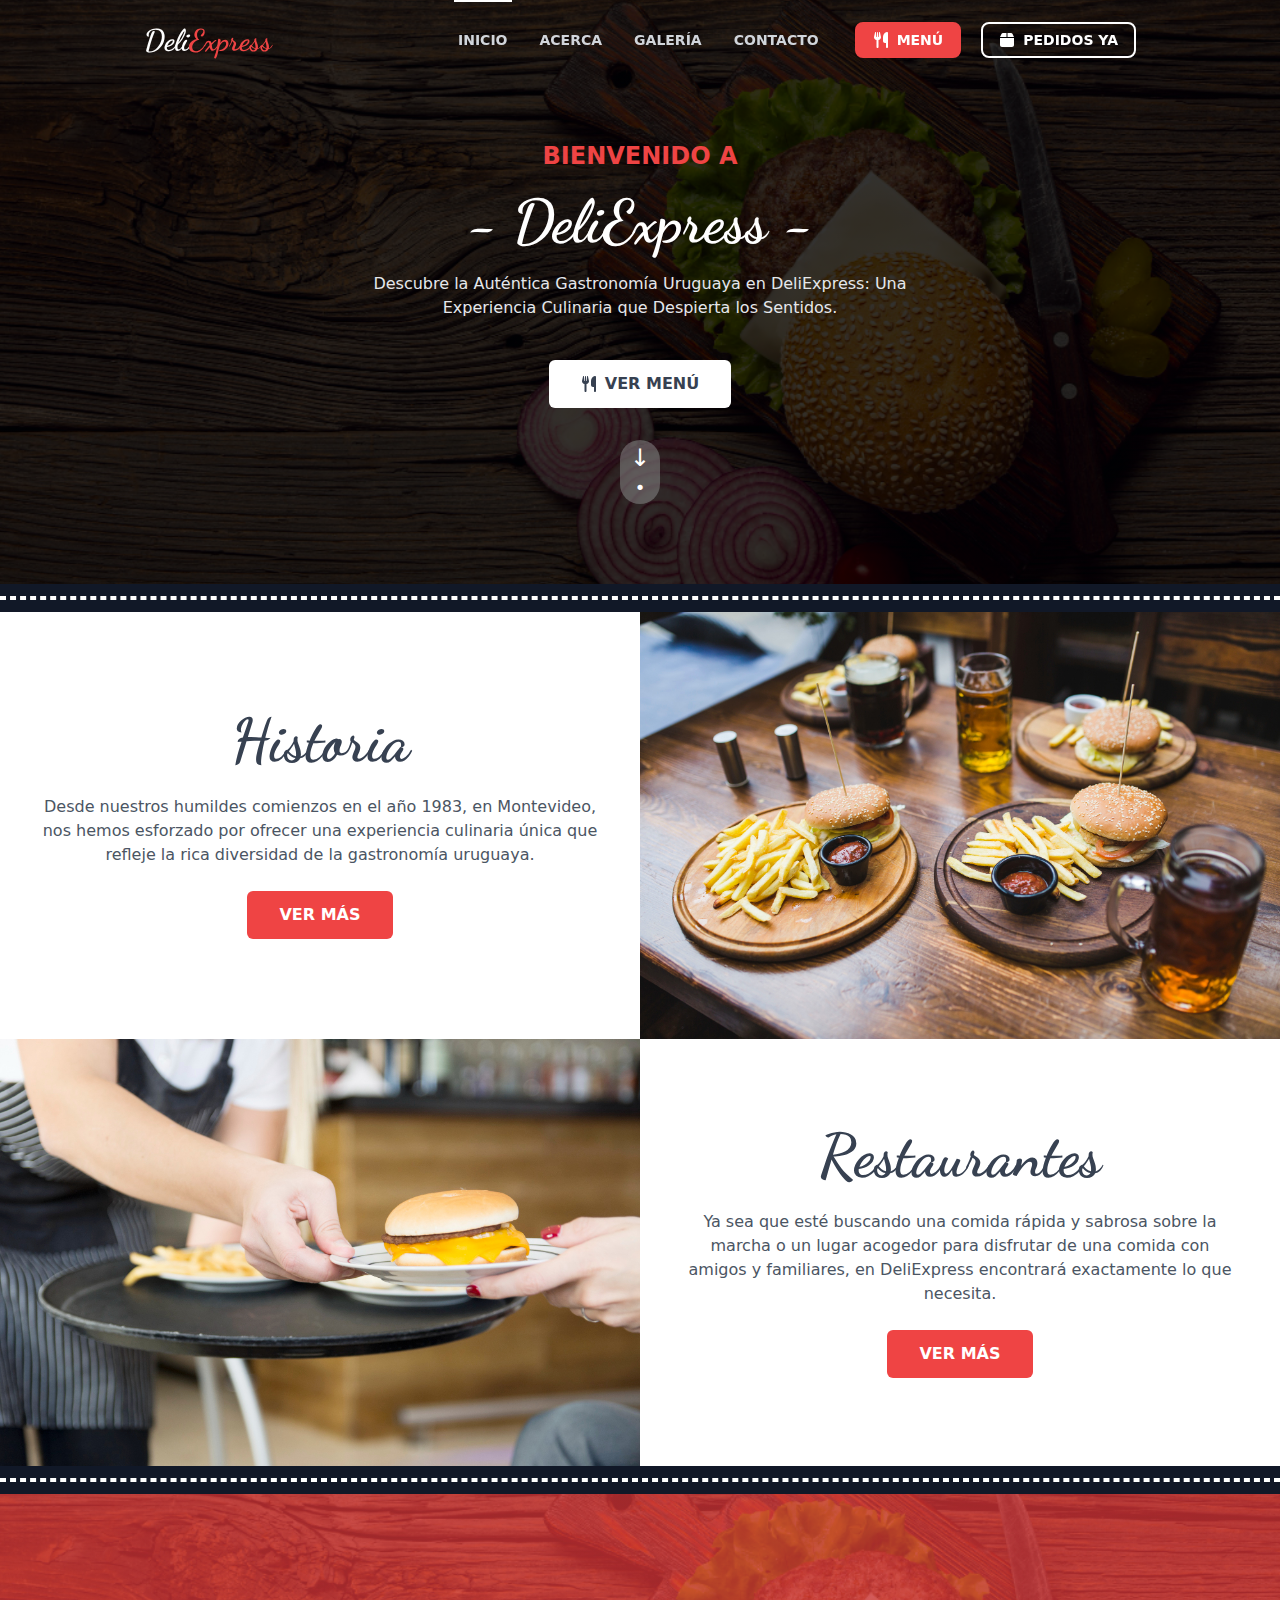
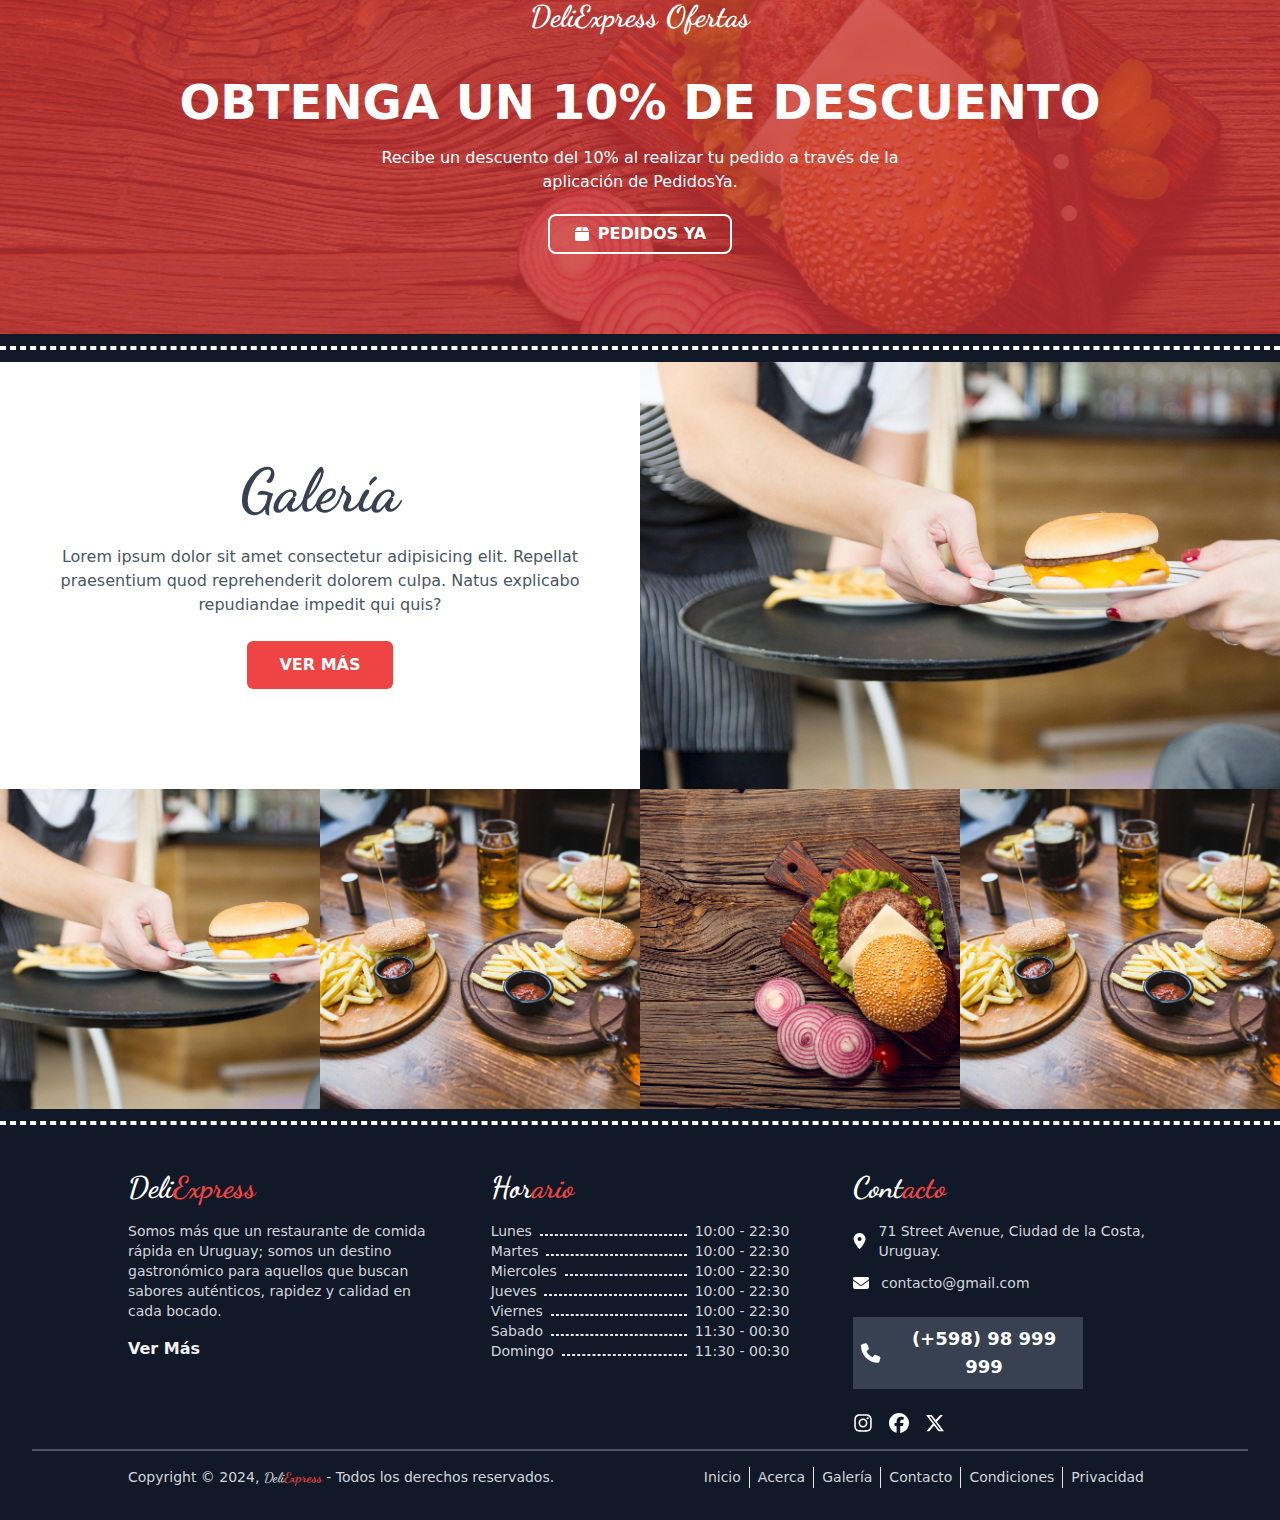
<file: index.html>
<!DOCTYPE html>
<html lang="en" class="scroll-smooth scroll-pt-[80px]">
    <head>
        <meta charset="UTF-8" />
        <meta name="viewport" content="width=device-width, initial-scale=1.0" />
        <title>Restaurante - Disfrutá de la mejor comida de Ciudad de la Costa</title>

        <link rel="stylesheet" href="./output.css" />
        <script src="./app.js"></script>
    </head>
    <body class="scroll-smooth">
        <header class="w-full sticky z-10 top-0 left-0 right-0 transition-colors" id="header">
            <div class="max-w-screen-lg h-[80px] mx-auto flex items-center justify-between px-4">
                <a href="./" class="font-bold text-3xl text-white font-dancingscript"
                    >Deli<span class="text-red-500">Express</span></a
                >
                <nav
                    id="nav"
                    class="items-center gap-8 flex lg:relative absolute top-0 left-0 lg:h-auto h-[100dvh] lg:w-auto w-full lg:flex-row flex-col lg:justify-normal justify-center lg:bg-transparent bg-[#000000ef] lg:visible invisible [&.active]:visible lg:pointer-events-auto pointer-events-none lg:opacity-100 opacity-0 [&.active]:opacity-100 transition-all [&.active]:pointer-events-auto"
                >
                    <ul
                        class="flex gap-6 lg:h-[80px] [&>li>a]:px-1 [&>li>a]:font-semibold [&>li>a]:uppercase [&>li>a]:text-[14px] [&>li>a]:text-gray-300 lg:flex-row flex-col text-center"
                    >
                        <a href="./" class="lg:hidden block font-bold text-4xl text-white font-dancingscript"
                            >Deli<span class="text-red-500">Express</span></a
                        >
                        <li>
                            <a
                                href="./"
                                class="lg:flex lg:items-center lg:h-[80px] relative transition-colors hover:text-white after:h-[2px] after:w-full after:mx-auto after:bg-white after:block after:absolute lg:after:top-0 after:left-0 after:right-0 after:transition-all"
                                >Inicio</a
                            >
                        </li>
                        <li>
                            <a
                                href="./about/"
                                class="lg:flex lg:items-center lg:h-[80px] relative transition-colors hover:text-white after:h-[2px] hover:after:w-full after:mx-auto after:w-0 after:bg-white after:block after:absolute lg:after:top-0 after:left-0 after:right-0 after:transition-all"
                                >Acerca</a
                            >
                        </li>
                        <li>
                            <a
                                href="./galeria/"
                                class="lg:flex lg:items-center lg:h-[80px] relative transition-colors hover:text-white after:h-[2px] hover:after:w-full after:mx-auto after:w-0 after:bg-white after:block after:absolute lg:after:top-0 after:left-0 after:right-0 after:transition-all"
                                >Galería</a
                            >
                        </li>
                        <li>
                            <a
                                href="./contacto/"
                                class="lg:flex lg:items-center lg:h-[80px] relative transition-colors hover:text-white after:h-[2px] hover:after:w-full after:mx-auto after:w-0 after:bg-white after:block after:absolute lg:after:top-0 after:left-0 after:right-0 after:transition-all"
                                >Contacto</a
                            >
                        </li>
                    </ul>
                    <div class="flex gap-5 flex-wrap">
                        <a
                            href="./menu/"
                            class="flex gap-2 items-center border-2 border-red-500 bg-red-500 text-sm text-white py-[6px] px-4 hover:bg-red-600 hover:border-red-600 transition-colors rounded-lg font-semibold uppercase"
                        >
                            <svg xmlns="http://www.w3.org/2000/svg" class="w-4 h-4" fill="currentColor" viewBox="0 0 448 512">
                                <path
                                    d="M416 0C400 0 288 32 288 176V288c0 35.3 28.7 64 64 64h32V480c0 17.7 14.3 32 32 32s32-14.3 32-32V352 240 32c0-17.7-14.3-32-32-32zM64 16C64 7.8 57.9 1 49.7 .1S34.2 4.6 32.4 12.5L2.1 148.8C.7 155.1 0 161.5 0 167.9c0 45.9 35.1 83.6 80 87.7V480c0 17.7 14.3 32 32 32s32-14.3 32-32V255.6c44.9-4.1 80-41.8 80-87.7c0-6.4-.7-12.8-2.1-19.1L191.6 12.5c-1.8-8-9.3-13.3-17.4-12.4S160 7.8 160 16V150.2c0 5.4-4.4 9.8-9.8 9.8c-5.1 0-9.3-3.9-9.8-9L127.9 14.6C127.2 6.3 120.3 0 112 0s-15.2 6.3-15.9 14.6L83.7 151c-.5 5.1-4.7 9-9.8 9c-5.4 0-9.8-4.4-9.8-9.8V16zm48.3 152l-.3 0-.3 0 .3-.7 .3 .7z"
                                />
                            </svg>
                            Menú</a
                        >
                        <a
                            href="https://www.pedidosya.com.uy/"
                            target="_blank"
                            class="flex gap-2 items-center border-2 border-white text-sm text-white py-[6px] px-4 hover:text-red-500 hover:bg-white transition-colors rounded-lg font-semibold uppercase"
                        >
                            <svg xmlns="http://www.w3.org/2000/svg" class="w-4 h-4" fill="currentColor" viewBox="0 0 448 512">
                                <path
                                    d="M50.7 58.5L0 160H208V32H93.7C75.5 32 58.9 42.3 50.7 58.5zM240 160H448L397.3 58.5C389.1 42.3 372.5 32 354.3 32H240V160zm208 32H0V416c0 35.3 28.7 64 64 64H384c35.3 0 64-28.7 64-64V192z"
                                />
                            </svg>
                            PEDIDOS YA</a
                        >
                    </div>
                </nav>
                <button
                    class="flex relative lg:hidden w-12 h-12 flex-col justify-center gap-2 items-end p-2 z-10 [&.active>span]:w-8 [&.active>span:nth-child(1)]:rotate-45 [&.active>span]:absolute [&.active>span:nth-child(2)]:-rotate-45"
                    id="navBtn"
                >
                    <span class="w-8 h-[3px] transition-all bg-white"></span>
                    <span class="w-6 h-[3px] transition-all bg-white"></span>
                </button>
            </div>
        </header>

        <section
            class="relative py-20 px-8 pt-[140px] mt-[-80px] flex flex-col items-center bg-[linear-gradient(to_right_bottom,rgba(0,0,0,0.8),rgba(0,0,0,0.8)),url('./media/landing-background.jpg')] bg-cover bg-center text-center"
        >
            <span class="text-red-500 font-bold md:text-2xl text-lg uppercase pb-5">Bienvenido a</span>
            <h1 class="md:text-6xl text-5xl text-white font-bold font-dancingscript">- DeliExpress -</h1>
            <h2 class="text-gray-200 max-w-xl py-5 text-sm md:text-base">
                Descubre la Auténtica Gastronomía Uruguaya en DeliExpress: Una Experiencia Culinaria que Despierta los Sentidos.
            </h2>
            <a
                href="./menu/"
                class="flex items-center gap-2 px-8 py-3 mt-5 uppercase font-semibold text-gray-700 bg-white rounded-md hover:bg-gray-200 transition-colors"
            >
                <svg xmlns="http://www.w3.org/2000/svg" class="w-4 h-4" fill="currentColor" viewBox="0 0 448 512">
                    <path
                        d="M416 0C400 0 288 32 288 176V288c0 35.3 28.7 64 64 64h32V480c0 17.7 14.3 32 32 32s32-14.3 32-32V352 240 32c0-17.7-14.3-32-32-32zM64 16C64 7.8 57.9 1 49.7 .1S34.2 4.6 32.4 12.5L2.1 148.8C.7 155.1 0 161.5 0 167.9c0 45.9 35.1 83.6 80 87.7V480c0 17.7 14.3 32 32 32s32-14.3 32-32V255.6c44.9-4.1 80-41.8 80-87.7c0-6.4-.7-12.8-2.1-19.1L191.6 12.5c-1.8-8-9.3-13.3-17.4-12.4S160 7.8 160 16V150.2c0 5.4-4.4 9.8-9.8 9.8c-5.1 0-9.3-3.9-9.8-9L127.9 14.6C127.2 6.3 120.3 0 112 0s-15.2 6.3-15.9 14.6L83.7 151c-.5 5.1-4.7 9-9.8 9c-5.4 0-9.8-4.4-9.8-9.8V16zm48.3 152l-.3 0-.3 0 .3-.7 .3 .7z"
                    />
                </svg>
                Ver Menú</a
            >
            <a href="./#about" class="mt-8 w-10 h-16 bg-[#88888888] rounded-3xl flex flex-col items-center justify-center">
                <span class="text-white text-2xl">↓</span>
                <span class="text-white text-lg">•</span>
            </a>
        </section>

        <div class="w-full py-3 bg-gray-900 block">
            <hr class="border-dashed border-2 border-white" />
        </div>

        <section id="about" class="grid grid-cols-1 md:grid-cols-2 grid-rows-4 md:grid-rows-2">
            <div class="w-full flex flex-col gap-6 items-center justify-center p-10 text-center md:order-none order-1">
                <h2 class="md:text-6xl text-5xl font-bold text-gray-700 font-dancingscript">Historia</h2>
                <h3 class="text-gray-600 max-w-xl">
                    Desde nuestros humildes comienzos en el año 1983, en Montevideo, nos hemos esforzado por ofrecer una
                    experiencia culinaria única que refleje la rica diversidad de la gastronomía uruguaya.
                </h3>
                <a
                    href="./about/"
                    class="px-8 py-3 uppercase font-semibold text-white bg-red-500 rounded-md hover:bg-red-600 transition-colors"
                    >Ver Más</a
                >
            </div>
            <div class="w-full flex items-center justify-center h-full md:order-none order-2">
                <img src="./media/landing-1.jpg" class="w-full h-full object-cover" alt="" />
            </div>
            <div class="w-full flex items-center justify-center h-full md:order-none order-4">
                <img src="./media/landing-2.jpg" class="w-full h-full object-cover" alt="" />
            </div>
            <div class="w-full flex flex-col gap-6 items-center justify-center p-10 text-center md:order-none order-3">
                <h2 class="md:text-6xl text-5xl font-bold text-gray-700 font-dancingscript">Restaurantes</h2>
                <h3 class="text-gray-600 max-w-xl">
                    Ya sea que esté buscando una comida rápida y sabrosa sobre la marcha o un lugar acogedor para disfrutar de una
                    comida con amigos y familiares, en DeliExpress encontrará exactamente lo que necesita.
                </h3>
                <a
                    href="./about/"
                    class="px-8 py-3 uppercase font-semibold text-white bg-red-500 rounded-md hover:bg-red-600 transition-colors"
                    >Ver Más</a
                >
            </div>
        </section>

        <div class="w-full py-3 bg-gray-900 block">
            <hr class="border-dashed border-2 border-white" />
        </div>

        <section
            class="w-full flex flex-col justify-center items-center py-20 px-8 text-center bg-[linear-gradient(to_right_bottom,rgba(200,50,50,0.8),rgba(200,50,50,0.8)),url('./media/landing-background.jpg')] bg-cover bg-center"
        >
            <span class="py-6 font-bold text-3xl text-white font-dancingscript">DeliExpress Ofertas</span>
            <h2 class="uppercase font-bold text-5xl py-5 text-white">OBTENGA UN 10% DE DESCUENTO</h2>
            <h3 class="max-w-xl text-center mx-auto text-white">
                Recibe un descuento del 10% al realizar tu pedido a través de la aplicación de PedidosYa.
            </h3>
            <a
                href="https://www.pedidosya.com.uy/"
                target="_blank"
                class="mt-5 flex gap-2 items-center border-2 border-white text-white py-[6px] px-6 hover:text-red-500 hover:bg-white transition-colors rounded-lg font-semibold uppercase"
            >
                <svg xmlns="http://www.w3.org/2000/svg" class="w-4 h-4" fill="currentColor" viewBox="0 0 448 512">
                    <path
                        d="M50.7 58.5L0 160H208V32H93.7C75.5 32 58.9 42.3 50.7 58.5zM240 160H448L397.3 58.5C389.1 42.3 372.5 32 354.3 32H240V160zm208 32H0V416c0 35.3 28.7 64 64 64H384c35.3 0 64-28.7 64-64V192z"
                    />
                </svg>
                PEDIDOS YA</a
            >
        </section>

        <div class="w-full py-3 bg-gray-900 block">
            <hr class="border-dashed border-2 border-white" />
        </div>

        <section id="gallery">
            <div class="grid grid-cols-1 md:grid-cols-2 grid-rows-2 md:grid-rows-1">
                <div class="w-full flex flex-col gap-6 items-center justify-center p-10 text-center md:order-none order-1">
                    <h2 class="md:text-6xl text-5xl font-bold text-gray-700 font-dancingscript">Galería</h2>
                    <h3 class="text-gray-600 max-w-xl">
                        Lorem ipsum dolor sit amet consectetur adipisicing elit. Repellat praesentium quod reprehenderit dolorem
                        culpa. Natus explicabo repudiandae impedit qui quis?
                    </h3>
                    <a
                        href="./galeria/"
                        class="px-8 py-3 uppercase font-semibold text-white bg-red-500 rounded-md hover:bg-red-600 transition-colors"
                        >Ver Más</a
                    >
                </div>
                <div class="w-full flex items-center justify-center h-full md:order-none order-2">
                    <div class="h-full w-full relative">
                        <div
                            class="opacity-0 hover:opacity-100 transition-all absolute w-full h-full backdrop-blur-sm bg-[#ff000077] flex items-center justify-center p-8"
                        >
                            <h4 class="text-white font-bold text-3xl font-dancingscript">Lorem, ipsum.</h4>
                        </div>
                        <img src="./media/landing-2.jpg" class="w-full h-full object-cover" alt="" />
                    </div>
                </div>
            </div>

            <div class="grid grid-cols-2 md:grid-cols-4">
                <div class="aspect-square relative">
                    <div
                        class="opacity-0 hover:opacity-100 transition-all absolute w-full h-full backdrop-blur-sm bg-[#ff000077] flex items-center justify-center p-8"
                    >
                        <h4 class="text-white font-bold text-3xl text-center font-dancingscript">Hamburguesas</h4>
                    </div>
                    <img src="./media/landing-2.jpg" class="w-full h-full object-cover" alt="" />
                </div>
                <div class="aspect-square relative">
                    <div
                        class="opacity-0 hover:opacity-100 transition-all absolute w-full h-full backdrop-blur-sm bg-[#ff000077] flex items-center justify-center p-8"
                    >
                        <h4 class="text-white font-bold text-3xl text-center font-dancingscript">Guarniciones</h4>
                    </div>
                    <img src="./media/landing-1.jpg" class="w-full h-full object-cover" alt="" />
                </div>
                <div class="aspect-square relative">
                    <div
                        class="opacity-0 hover:opacity-100 transition-all absolute w-full h-full backdrop-blur-sm bg-[#ff000077] flex items-center justify-center p-8"
                    >
                        <h4 class="text-white font-bold text-3xl text-center font-dancingscript">Lorem, ipsum.</h4>
                    </div>
                    <img src="./media/landing-background.jpg" class="w-full h-full object-cover" alt="" />
                </div>
                <div class="aspect-square relative">
                    <div
                        class="opacity-0 hover:opacity-100 transition-all absolute w-full h-full backdrop-blur-sm bg-[#ff000077] flex items-center justify-center p-8"
                    >
                        <h4 class="text-white font-bold text-3xl text-center font-dancingscript">Lorem, ipsum.</h4>
                    </div>
                    <img src="./media/landing-1.jpg" class="w-full h-full object-cover" alt="" />
                </div>
            </div>
        </section>

        <div class="w-full py-3 bg-gray-900 block">
            <hr class="border-dashed border-2 border-white" />
        </div>

        <footer class="p-8 bg-gray-900 flex flex-col justify-center items-center">
            <div class="grid grid-cols-1 md:grid-cols-3 gap-16 max-w-screen-lg mx-auto">
                <div>
                    <a href="./" class="font-bold text-3xl inline-block pb-4 text-white font-dancingscript"
                        >Deli<span class="text-red-500">Express</span></a
                    >
                    <p class="text-sm text-gray-300 pb-4">
                        Somos más que un restaurante de comida rápida en Uruguay; somos un destino gastronómico para aquellos que
                        buscan sabores auténticos, rapidez y calidad en cada bocado.
                    </p>
                    <a href="./about/" class="text-gray-100 font-semibold">Ver Más</a>
                </div>
                <div>
                    <h2 class="font-bold text-3xl inline-block pb-4 text-white font-dancingscript">
                        Hor<span class="text-red-500">ario</span>
                    </h2>
                    <ul class="[&>li]:text-gray-300 [&>li]:flex [&>li]:justify-between [&>li]:items-end text-sm">
                        <li>
                            <span>Lunes</span>
                            <hr class="mx-2 grow border-[1px] border-dashed basis-0 mb-[5px]" />
                            <span>10:00 - 22:30</span>
                        </li>
                        <li>
                            <span>Martes</span>
                            <hr class="mx-2 grow border-[1px] border-dashed basis-0 mb-[5px]" />
                            <span>10:00 - 22:30</span>
                        </li>
                        <li>
                            <span>Miercoles</span>
                            <hr class="mx-2 grow border-[1px] border-dashed basis-0 mb-[5px]" />
                            <span>10:00 - 22:30</span>
                        </li>
                        <li>
                            <span>Jueves</span>
                            <hr class="mx-2 grow border-[1px] border-dashed basis-0 mb-[5px]" />
                            <span>10:00 - 22:30</span>
                        </li>
                        <li>
                            <span>Viernes</span>
                            <hr class="mx-2 grow border-[1px] border-dashed basis-0 mb-[5px]" />
                            <span>10:00 - 22:30</span>
                        </li>
                        <li>
                            <span>Sabado</span>
                            <hr class="mx-2 grow border-[1px] border-dashed basis-0 mb-[5px]" />
                            <span>11:30 - 00:30</span>
                        </li>
                        <li>
                            <span>Domingo</span>
                            <hr class="mx-2 grow border-[1px] border-dashed basis-0 mb-[5px]" />
                            <span>11:30 - 00:30</span>
                        </li>
                    </ul>
                </div>
                <div>
                    <h2 class="font-bold text-3xl inline-block pb-4 text-white font-dancingscript">
                        Cont<span class="text-red-500">acto</span>
                    </h2>
                    <div class="flex flex-col gap-3 text-sm">
                        <a href="https://www.google.com/maps" target="_blank" class="text-gray-300 flex gap-3 items-center">
                            <svg
                                xmlns="http://www.w3.org/2000/svg"
                                class="w-4 h-4 text-white"
                                fill="currentColor"
                                viewBox="0 0 384 512"
                            >
                                <path
                                    d="M215.7 499.2C267 435 384 279.4 384 192C384 86 298 0 192 0S0 86 0 192c0 87.4 117 243 168.3 307.2c12.3 15.3 35.1 15.3 47.4 0zM192 128a64 64 0 1 1 0 128 64 64 0 1 1 0-128z"
                                />
                            </svg>
                            71 Street Avenue, Ciudad de la Costa, Uruguay.
                        </a>
                        <a href="mailto:example@gmail.com" class="text-gray-300 flex gap-3 items-center">
                            <svg
                                xmlns="http://www.w3.org/2000/svg"
                                class="w-4 h-4 text-white"
                                fill="currentColor"
                                viewBox="0 0 512 512"
                            >
                                <path
                                    d="M48 64C21.5 64 0 85.5 0 112c0 15.1 7.1 29.3 19.2 38.4L236.8 313.6c11.4 8.5 27 8.5 38.4 0L492.8 150.4c12.1-9.1 19.2-23.3 19.2-38.4c0-26.5-21.5-48-48-48H48zM0 176V384c0 35.3 28.7 64 64 64H448c35.3 0 64-28.7 64-64V176L294.4 339.2c-22.8 17.1-54 17.1-76.8 0L0 176z"
                                />
                            </svg>
                            contacto@gmail.com
                        </a>
                        <a
                            href="tel:+59898999999"
                            class="text-white bg-gray-700 text-lg font-semibold p-2 my-3 text-center w-[230px] flex justify-center items-center gap-3"
                        >
                            <svg
                                xmlns="http://www.w3.org/2000/svg"
                                class="w-5 h-5 text-white"
                                fill="currentColor"
                                viewBox="0 0 512 512"
                            >
                                <path
                                    d="M164.9 24.6c-7.7-18.6-28-28.5-47.4-23.2l-88 24C12.1 30.2 0 46 0 64C0 311.4 200.6 512 448 512c18 0 33.8-12.1 38.6-29.5l24-88c5.3-19.4-4.6-39.7-23.2-47.4l-96-40c-16.3-6.8-35.2-2.1-46.3 11.6L304.7 368C234.3 334.7 177.3 277.7 144 207.3L193.3 167c13.7-11.2 18.4-30 11.6-46.3l-40-96z"
                                />
                            </svg>
                            (+598) 98 999 999</a
                        >
                        <div class="flex gap-4 [&>span]:text-gray-300 [&>span]:font-bold">
                            <a href="#">
                                <!-- Instagram -->
                                <svg
                                    xmlns="http://www.w3.org/2000/svg"
                                    class="w-5 h-5 text-white"
                                    fill="currentColor"
                                    viewBox="0 0 448 512"
                                >
                                    <path
                                        opacity="1"
                                        d="M224.1 141c-63.6 0-114.9 51.3-114.9 114.9s51.3 114.9 114.9 114.9S339 319.5 339 255.9 287.7 141 224.1 141zm0 189.6c-41.1 0-74.7-33.5-74.7-74.7s33.5-74.7 74.7-74.7 74.7 33.5 74.7 74.7-33.6 74.7-74.7 74.7zm146.4-194.3c0 14.9-12 26.8-26.8 26.8-14.9 0-26.8-12-26.8-26.8s12-26.8 26.8-26.8 26.8 12 26.8 26.8zm76.1 27.2c-1.7-35.9-9.9-67.7-36.2-93.9-26.2-26.2-58-34.4-93.9-36.2-37-2.1-147.9-2.1-184.9 0-35.8 1.7-67.6 9.9-93.9 36.1s-34.4 58-36.2 93.9c-2.1 37-2.1 147.9 0 184.9 1.7 35.9 9.9 67.7 36.2 93.9s58 34.4 93.9 36.2c37 2.1 147.9 2.1 184.9 0 35.9-1.7 67.7-9.9 93.9-36.2 26.2-26.2 34.4-58 36.2-93.9 2.1-37 2.1-147.8 0-184.8zM398.8 388c-7.8 19.6-22.9 34.7-42.6 42.6-29.5 11.7-99.5 9-132.1 9s-102.7 2.6-132.1-9c-19.6-7.8-34.7-22.9-42.6-42.6-11.7-29.5-9-99.5-9-132.1s-2.6-102.7 9-132.1c7.8-19.6 22.9-34.7 42.6-42.6 29.5-11.7 99.5-9 132.1-9s102.7-2.6 132.1 9c19.6 7.8 34.7 22.9 42.6 42.6 11.7 29.5 9 99.5 9 132.1s2.7 102.7-9 132.1z"
                                    />
                                </svg>
                            </a>
                            <a href="#">
                                <!-- Facebook -->
                                <svg
                                    xmlns="http://www.w3.org/2000/svg"
                                    class="w-5 h-5 text-white"
                                    fill="currentColor"
                                    viewBox="0 0 512 512"
                                >
                                    <path
                                        opacity="1"
                                        d="M512 256C512 114.6 397.4 0 256 0S0 114.6 0 256C0 376 82.7 476.8 194.2 504.5V334.2H141.4V256h52.8V222.3c0-87.1 39.4-127.5 125-127.5c16.2 0 44.2 3.2 55.7 6.4V172c-6-.6-16.5-1-29.6-1c-42 0-58.2 15.9-58.2 57.2V256h83.6l-14.4 78.2H287V510.1C413.8 494.8 512 386.9 512 256h0z"
                                    />
                                </svg>
                            </a>
                            <a href="#">
                                <!-- Twitter / X -->
                                <svg
                                    xmlns="http://www.w3.org/2000/svg"
                                    class="w-5 h-5 text-white"
                                    fill="currentColor"
                                    viewBox="0 0 512 512"
                                >
                                    <path
                                        d="M389.2 48h70.6L305.6 224.2 487 464H345L233.7 318.6 106.5 464H35.8L200.7 275.5 26.8 48H172.4L272.9 180.9 389.2 48zM364.4 421.8h39.1L151.1 88h-42L364.4 421.8z"
                                    />
                                </svg>
                            </a>
                        </div>
                    </div>
                </div>
            </div>

            <hr class="my-4 border-b w-full border-gray-600" />

            <div
                class="max-w-screen-lg text-gray-300 text-sm flex justify-between w-full lg:text-left text-center lg:flex-row flex-col gap-5"
            >
                <p>
                    Copyright © 2024, <span class="font-semibold font-dancingscript">Deli</span
                    ><span class="text-red-500 font-semibold font-dancingscript">Express</span> - Todos los derechos reservados.
                </p>
                <ul class="flex divide-x [&>li>a]:px-2 lg:mx-0 mx-auto flex-wrap justify-center">
                    <li><a href="./">Inicio</a></li>
                    <li><a href="./about/">Acerca</a></li>
                    <li><a href="./galeria/">Galería</a></li>
                    <li><a href="./#">Contacto</a></li>
                    <li><a href="./politica/condiciones/">Condiciones</a></li>
                    <li><a href="./politica/privacidad/">Privacidad</a></li>
                </ul>
            </div>
        </footer>
    </body>
</html>
</file>
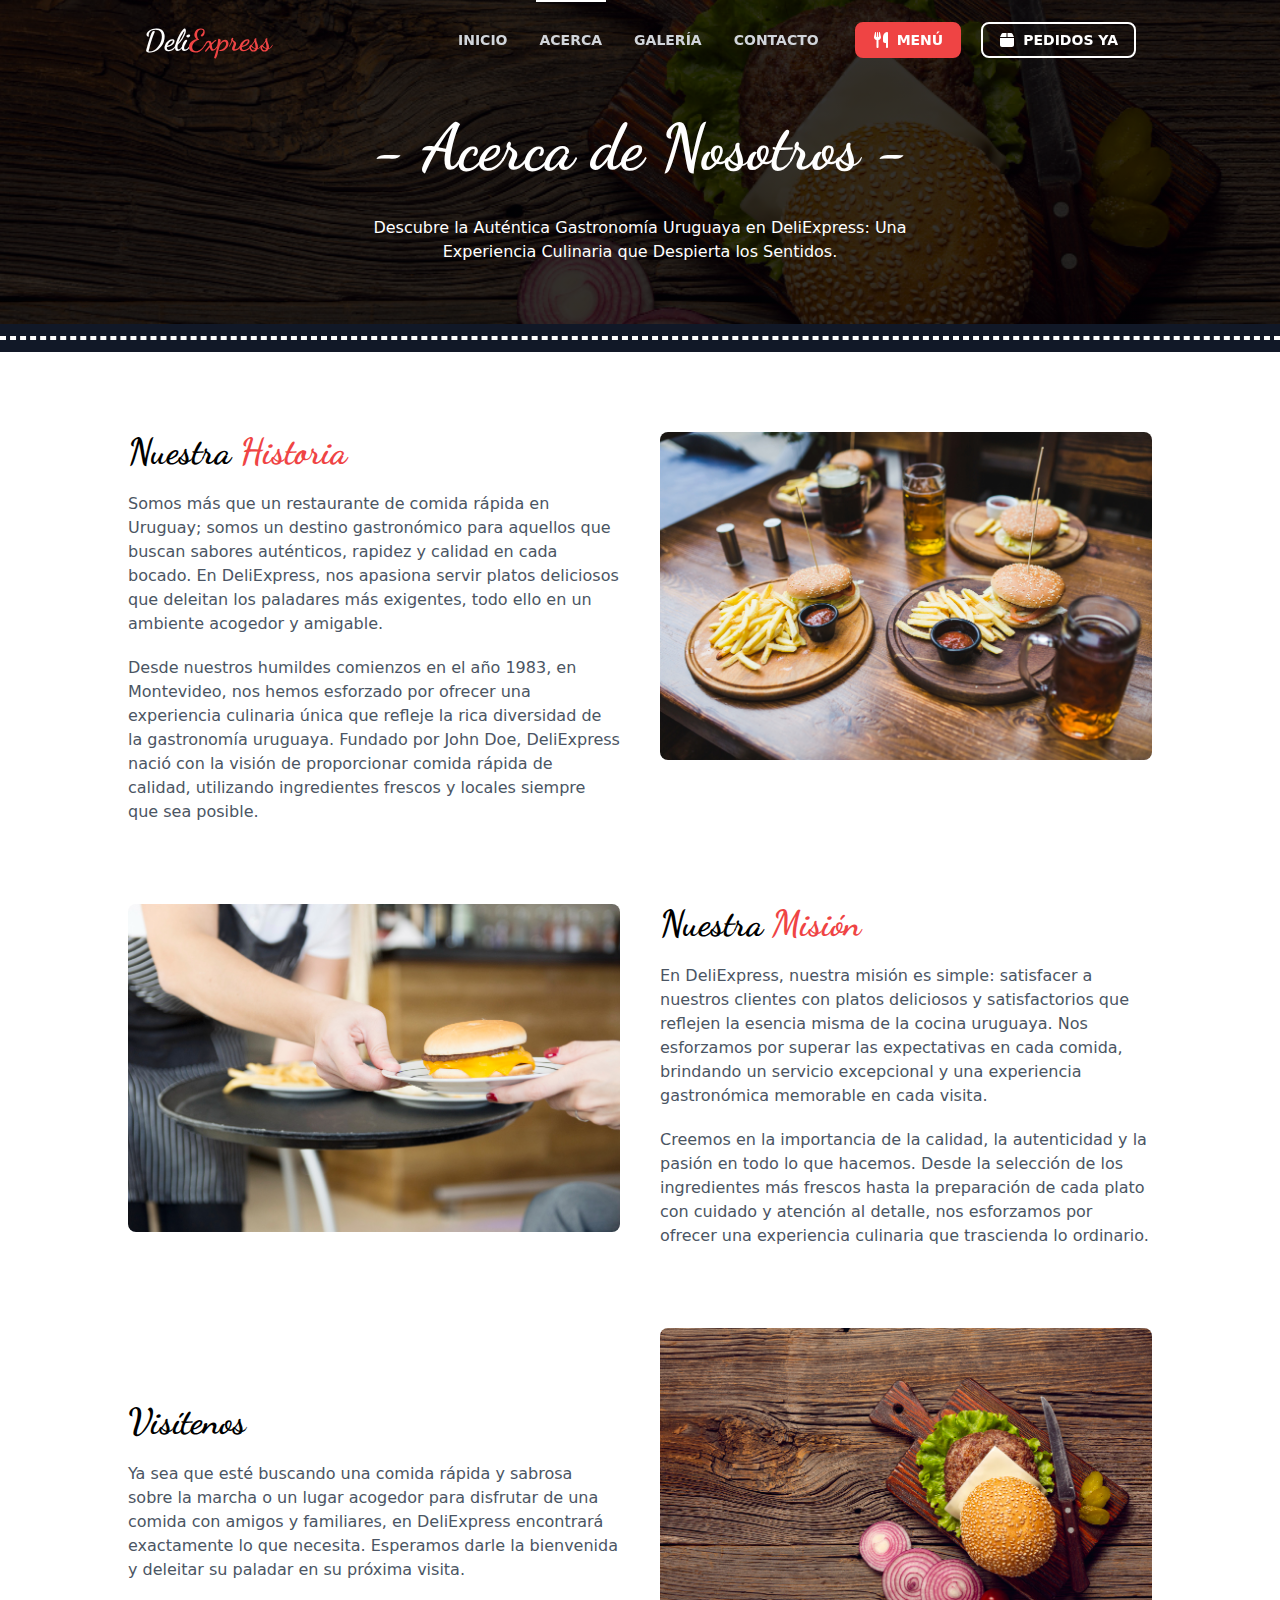
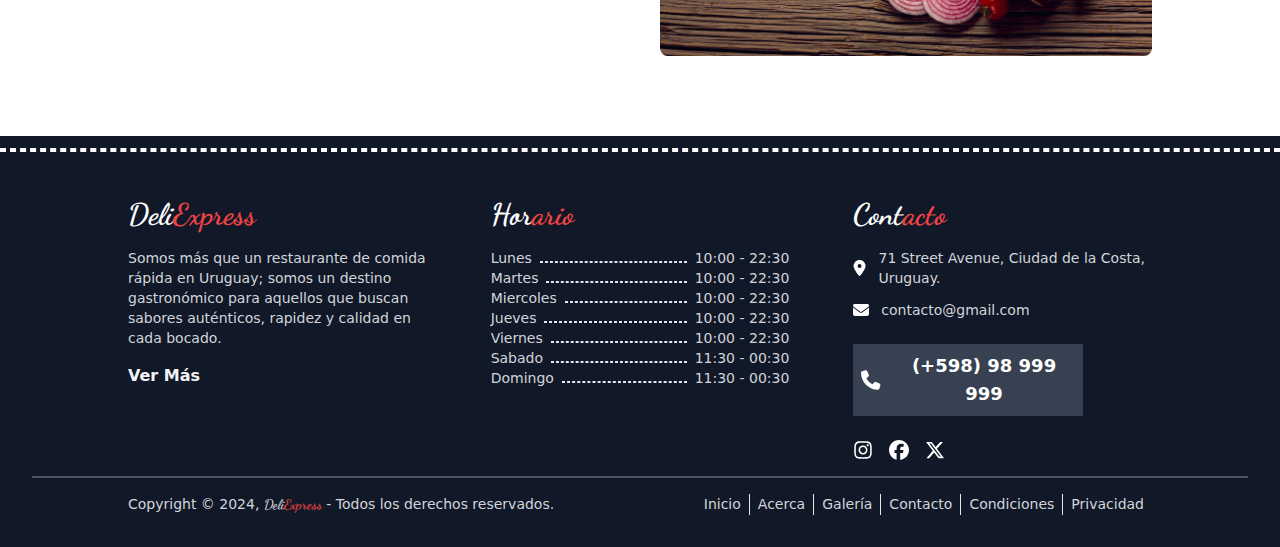
<file: about/index.html>
<!DOCTYPE html>
<html lang="en" class="scroll-smooth scroll-pt-[80px]">
    <head>
        <meta charset="UTF-8" />
        <meta name="viewport" content="width=device-width, initial-scale=1.0" />
        <title>Restaurante - Acerca</title>

        <link rel="stylesheet" href="../output.css" />
        <script src="../app.js"></script>
    </head>
    <body class="scroll-smooth">
        <header class="w-full sticky z-10 top-0 left-0 right-0 transition-colors" id="header">
            <div class="max-w-screen-lg h-[80px] mx-auto flex items-center justify-between px-4">
                <a href="../" class="font-bold text-3xl text-white font-dancingscript"
                    >Deli<span class="text-red-500">Express</span></a
                >
                <nav
                    id="nav"
                    class="items-center gap-8 flex lg:relative absolute top-0 left-0 lg:h-auto h-[100dvh] lg:w-auto w-full lg:flex-row flex-col lg:justify-normal justify-center lg:bg-transparent bg-[#000000ef] lg:visible invisible [&.active]:visible lg:pointer-events-auto pointer-events-none lg:opacity-100 opacity-0 [&.active]:opacity-100 transition-all [&.active]:pointer-events-auto"
                >
                    <ul
                        class="flex gap-6 lg:h-[80px] [&>li>a]:px-1 [&>li>a]:font-semibold [&>li>a]:uppercase [&>li>a]:text-[14px] [&>li>a]:text-gray-300 lg:flex-row flex-col text-center"
                    >
                        <a href="../" class="lg:hidden block font-bold text-4xl text-white font-dancingscript"
                            >Deli<span class="text-red-500">Express</span></a
                        >
                        <li>
                            <a
                                href="../"
                                class="lg:flex lg:items-center lg:h-[80px] relative transition-colors hover:text-white after:h-[2px] hover:after:w-full after:mx-auto after:w-0 after:bg-white after:block after:absolute lg:after:top-0 after:left-0 after:right-0 after:transition-all"
                                >Inicio</a
                            >
                        </li>
                        <li>
                            <a
                                href="./#"
                                class="lg:flex lg:items-center lg:h-[80px] relative transition-colors hover:text-white after:h-[2px] after:w-full after:mx-auto after:bg-white after:block after:absolute lg:after:top-0 after:left-0 after:right-0 after:transition-all"
                                >Acerca</a
                            >
                        </li>
                        <li>
                            <a
                                href="../galeria/"
                                class="lg:flex lg:items-center lg:h-[80px] relative transition-colors hover:text-white after:h-[2px] hover:after:w-full after:mx-auto after:w-0 after:bg-white after:block after:absolute lg:after:top-0 after:left-0 after:right-0 after:transition-all"
                                >Galería</a
                            >
                        </li>
                        <li>
                            <a
                                href="../contacto/"
                                class="lg:flex lg:items-center lg:h-[80px] relative transition-colors hover:text-white after:h-[2px] hover:after:w-full after:mx-auto after:w-0 after:bg-white after:block after:absolute lg:after:top-0 after:left-0 after:right-0 after:transition-all"
                                >Contacto</a
                            >
                        </li>
                    </ul>
                    <div class="flex gap-5 flex-wrap">
                        <a
                            href="../menu/"
                            class="flex gap-2 items-center border-2 border-red-500 bg-red-500 text-sm text-white py-[6px] px-4 hover:bg-red-600 hover:border-red-600 transition-colors rounded-lg font-semibold uppercase"
                        >
                            <svg xmlns="http://www.w3.org/2000/svg" class="w-4 h-4" fill="currentColor" viewBox="0 0 448 512">
                                <path
                                    d="M416 0C400 0 288 32 288 176V288c0 35.3 28.7 64 64 64h32V480c0 17.7 14.3 32 32 32s32-14.3 32-32V352 240 32c0-17.7-14.3-32-32-32zM64 16C64 7.8 57.9 1 49.7 .1S34.2 4.6 32.4 12.5L2.1 148.8C.7 155.1 0 161.5 0 167.9c0 45.9 35.1 83.6 80 87.7V480c0 17.7 14.3 32 32 32s32-14.3 32-32V255.6c44.9-4.1 80-41.8 80-87.7c0-6.4-.7-12.8-2.1-19.1L191.6 12.5c-1.8-8-9.3-13.3-17.4-12.4S160 7.8 160 16V150.2c0 5.4-4.4 9.8-9.8 9.8c-5.1 0-9.3-3.9-9.8-9L127.9 14.6C127.2 6.3 120.3 0 112 0s-15.2 6.3-15.9 14.6L83.7 151c-.5 5.1-4.7 9-9.8 9c-5.4 0-9.8-4.4-9.8-9.8V16zm48.3 152l-.3 0-.3 0 .3-.7 .3 .7z"
                                />
                            </svg>
                            Menú</a
                        >
                        <a
                            href="https://www.pedidosya.com.uy/"
                            target="_blank"
                            class="flex gap-2 items-center border-2 border-white text-sm text-white py-[6px] px-4 hover:text-red-500 hover:bg-white transition-colors rounded-lg font-semibold uppercase"
                        >
                            <svg xmlns="http://www.w3.org/2000/svg" class="w-4 h-4" fill="currentColor" viewBox="0 0 448 512">
                                <path
                                    d="M50.7 58.5L0 160H208V32H93.7C75.5 32 58.9 42.3 50.7 58.5zM240 160H448L397.3 58.5C389.1 42.3 372.5 32 354.3 32H240V160zm208 32H0V416c0 35.3 28.7 64 64 64H384c35.3 0 64-28.7 64-64V192z"
                                />
                            </svg>
                            PEDIDOS YA</a
                        >
                    </div>
                </nav>
                <button
                    class="flex relative lg:hidden w-12 h-12 flex-col justify-center gap-2 items-end p-2 z-10 [&.active>span]:w-8 [&.active>span:nth-child(1)]:rotate-45 [&.active>span]:absolute [&.active>span:nth-child(2)]:-rotate-45"
                    id="navBtn"
                >
                    <span class="w-8 h-[3px] transition-all bg-white"></span>
                    <span class="w-6 h-[3px] transition-all bg-white"></span>
                </button>
            </div>
        </header>

        <section
            class="relative py-10 px-8 pt-[100px] mt-[-80px] flex flex-col items-center bg-[linear-gradient(to_right_bottom,rgba(0,0,0,0.8),rgba(0,0,0,0.8)),url('./media/landing-background.jpg')] bg-cover bg-center text-center"
        >
            <h1 class="md:text-[4em] text-[2.3em] text-white font-bold font-dancingscript">- Acerca de Nosotros -</h1>
            <h2 class="text-white max-w-xl py-5">
                Descubre la Auténtica Gastronomía Uruguaya en DeliExpress: Una Experiencia Culinaria que Despierta los Sentidos.
            </h2>
        </section>

        <div class="w-full py-3 bg-gray-900 block">
            <hr class="border-dashed border-2 border-white" />
        </div>

        <section class="p-8 py-20 flex flex-col gap-20">
            <div class="grid grid-cols-1 md:grid-cols-2 max-w-screen-lg mx-auto gap-10">
                <div class="flex flex-col gap-5 justify-center">
                    <h2 class="font-dancingscript text-4xl font-bold">Nuestra <span class="text-red-500">Historia</span></h2>
                    <p class="text-gray-600">
                        Somos más que un restaurante de comida rápida en Uruguay; somos un destino gastronómico para aquellos que
                        buscan sabores auténticos, rapidez y calidad en cada bocado. En DeliExpress, nos apasiona servir platos
                        deliciosos que deleitan los paladares más exigentes, todo ello en un ambiente acogedor y amigable.
                    </p>
                    <p class="text-gray-600">
                        Desde nuestros humildes comienzos en el año 1983, en Montevideo, nos hemos esforzado por ofrecer una
                        experiencia culinaria única que refleje la rica diversidad de la gastronomía uruguaya. Fundado por John
                        Doe, DeliExpress nació con la visión de proporcionar comida rápida de calidad, utilizando ingredientes
                        frescos y locales siempre que sea posible.
                    </p>
                </div>
                <img class="w-full object-cover rounded-lg" src="../media/landing-1.jpg" alt="" />
            </div>

            <div class="grid grid-cols-1 md:grid-cols-2 max-w-screen-lg mx-auto gap-10">
                <img class="order-last md:order-first w-full object-cover rounded-lg" src="../media/landing-2.jpg" alt="" />
                <div class="order-first md:order-last flex flex-col gap-5 justify-center">
                    <h2 class="font-dancingscript text-4xl font-bold">Nuestra <span class="text-red-500">Misión</span></h2>
                    <p class="text-gray-600">
                        En DeliExpress, nuestra misión es simple: satisfacer a nuestros clientes con platos deliciosos y
                        satisfactorios que reflejen la esencia misma de la cocina uruguaya. Nos esforzamos por superar las
                        expectativas en cada comida, brindando un servicio excepcional y una experiencia gastronómica memorable en
                        cada visita.
                    </p>
                    <p class="text-gray-600">
                        Creemos en la importancia de la calidad, la autenticidad y la pasión en todo lo que hacemos. Desde la
                        selección de los ingredientes más frescos hasta la preparación de cada plato con cuidado y atención al
                        detalle, nos esforzamos por ofrecer una experiencia culinaria que trascienda lo ordinario.
                    </p>
                </div>
            </div>

            <div class="grid grid-cols-1 md:grid-cols-2 max-w-screen-lg mx-auto gap-10">
                <div class="flex flex-col gap-5 justify-center">
                    <h2 class="font-dancingscript text-4xl font-bold">Visítenos</h2>
                    <p class="text-gray-600">
                        Ya sea que esté buscando una comida rápida y sabrosa sobre la marcha o un lugar acogedor para disfrutar de
                        una comida con amigos y familiares, en DeliExpress encontrará exactamente lo que necesita. Esperamos darle
                        la bienvenida y deleitar su paladar en su próxima visita.
                    </p>
                </div>
                <img class="w-full object-cover rounded-lg" src="../media/landing-background.jpg" alt="" />
            </div>
        </section>

        <div class="w-full py-3 bg-gray-900 block">
            <hr class="border-dashed border-2 border-white" />
        </div>

        <footer class="p-8 bg-gray-900 flex flex-col justify-center items-center">
            <div class="grid grid-cols-1 md:grid-cols-3 gap-16 max-w-screen-lg mx-auto">
                <div>
                    <a href="../" class="font-bold text-3xl inline-block pb-4 text-white font-dancingscript"
                        >Deli<span class="text-red-500">Express</span></a
                    >
                    <p class="text-sm text-gray-300 pb-4">
                        Somos más que un restaurante de comida rápida en Uruguay; somos un destino gastronómico para aquellos que
                        buscan sabores auténticos, rapidez y calidad en cada bocado.
                    </p>
                    <a href="./#" class="text-gray-100 font-semibold">Ver Más</a>
                </div>
                <div>
                    <h2 class="font-bold text-3xl inline-block pb-4 text-white font-dancingscript">
                        Hor<span class="text-red-500">ario</span>
                    </h2>
                    <ul class="[&>li]:text-gray-300 [&>li]:flex [&>li]:justify-between [&>li]:items-end text-sm">
                        <li>
                            <span>Lunes</span>
                            <hr class="mx-2 grow border-[1px] border-dashed basis-0 mb-[5px]" />
                            <span>10:00 - 22:30</span>
                        </li>
                        <li>
                            <span>Martes</span>
                            <hr class="mx-2 grow border-[1px] border-dashed basis-0 mb-[5px]" />
                            <span>10:00 - 22:30</span>
                        </li>
                        <li>
                            <span>Miercoles</span>
                            <hr class="mx-2 grow border-[1px] border-dashed basis-0 mb-[5px]" />
                            <span>10:00 - 22:30</span>
                        </li>
                        <li>
                            <span>Jueves</span>
                            <hr class="mx-2 grow border-[1px] border-dashed basis-0 mb-[5px]" />
                            <span>10:00 - 22:30</span>
                        </li>
                        <li>
                            <span>Viernes</span>
                            <hr class="mx-2 grow border-[1px] border-dashed basis-0 mb-[5px]" />
                            <span>10:00 - 22:30</span>
                        </li>
                        <li>
                            <span>Sabado</span>
                            <hr class="mx-2 grow border-[1px] border-dashed basis-0 mb-[5px]" />
                            <span>11:30 - 00:30</span>
                        </li>
                        <li>
                            <span>Domingo</span>
                            <hr class="mx-2 grow border-[1px] border-dashed basis-0 mb-[5px]" />
                            <span>11:30 - 00:30</span>
                        </li>
                    </ul>
                </div>
                <div>
                    <h2 class="font-bold text-3xl inline-block pb-4 text-white font-dancingscript">
                        Cont<span class="text-red-500">acto</span>
                    </h2>
                    <div class="flex flex-col gap-3 text-sm">
                        <a href="https://www.google.com/maps" target="_blank" class="text-gray-300 flex gap-3 items-center">
                            <svg
                                xmlns="http://www.w3.org/2000/svg"
                                class="w-4 h-4 text-white"
                                fill="currentColor"
                                viewBox="0 0 384 512"
                            >
                                <path
                                    d="M215.7 499.2C267 435 384 279.4 384 192C384 86 298 0 192 0S0 86 0 192c0 87.4 117 243 168.3 307.2c12.3 15.3 35.1 15.3 47.4 0zM192 128a64 64 0 1 1 0 128 64 64 0 1 1 0-128z"
                                />
                            </svg>
                            71 Street Avenue, Ciudad de la Costa, Uruguay.
                        </a>
                        <a href="mailto:example@gmail.com" class="text-gray-300 flex gap-3 items-center">
                            <svg
                                xmlns="http://www.w3.org/2000/svg"
                                class="w-4 h-4 text-white"
                                fill="currentColor"
                                viewBox="0 0 512 512"
                            >
                                <path
                                    d="M48 64C21.5 64 0 85.5 0 112c0 15.1 7.1 29.3 19.2 38.4L236.8 313.6c11.4 8.5 27 8.5 38.4 0L492.8 150.4c12.1-9.1 19.2-23.3 19.2-38.4c0-26.5-21.5-48-48-48H48zM0 176V384c0 35.3 28.7 64 64 64H448c35.3 0 64-28.7 64-64V176L294.4 339.2c-22.8 17.1-54 17.1-76.8 0L0 176z"
                                />
                            </svg>
                            contacto@gmail.com
                        </a>
                        <a
                            href="tel:+59898999999"
                            class="text-white bg-gray-700 text-lg font-semibold p-2 my-3 text-center w-[230px] flex justify-center items-center gap-3"
                        >
                            <svg
                                xmlns="http://www.w3.org/2000/svg"
                                class="w-5 h-5 text-white"
                                fill="currentColor"
                                viewBox="0 0 512 512"
                            >
                                <path
                                    d="M164.9 24.6c-7.7-18.6-28-28.5-47.4-23.2l-88 24C12.1 30.2 0 46 0 64C0 311.4 200.6 512 448 512c18 0 33.8-12.1 38.6-29.5l24-88c5.3-19.4-4.6-39.7-23.2-47.4l-96-40c-16.3-6.8-35.2-2.1-46.3 11.6L304.7 368C234.3 334.7 177.3 277.7 144 207.3L193.3 167c13.7-11.2 18.4-30 11.6-46.3l-40-96z"
                                />
                            </svg>
                            (+598) 98 999 999</a
                        >
                        <div class="flex gap-4 [&>span]:text-gray-300 [&>span]:font-bold">
                            <a href="#">
                                <!-- Instagram -->
                                <svg
                                    xmlns="http://www.w3.org/2000/svg"
                                    class="w-5 h-5 text-white"
                                    fill="currentColor"
                                    viewBox="0 0 448 512"
                                >
                                    <path
                                        opacity="1"
                                        d="M224.1 141c-63.6 0-114.9 51.3-114.9 114.9s51.3 114.9 114.9 114.9S339 319.5 339 255.9 287.7 141 224.1 141zm0 189.6c-41.1 0-74.7-33.5-74.7-74.7s33.5-74.7 74.7-74.7 74.7 33.5 74.7 74.7-33.6 74.7-74.7 74.7zm146.4-194.3c0 14.9-12 26.8-26.8 26.8-14.9 0-26.8-12-26.8-26.8s12-26.8 26.8-26.8 26.8 12 26.8 26.8zm76.1 27.2c-1.7-35.9-9.9-67.7-36.2-93.9-26.2-26.2-58-34.4-93.9-36.2-37-2.1-147.9-2.1-184.9 0-35.8 1.7-67.6 9.9-93.9 36.1s-34.4 58-36.2 93.9c-2.1 37-2.1 147.9 0 184.9 1.7 35.9 9.9 67.7 36.2 93.9s58 34.4 93.9 36.2c37 2.1 147.9 2.1 184.9 0 35.9-1.7 67.7-9.9 93.9-36.2 26.2-26.2 34.4-58 36.2-93.9 2.1-37 2.1-147.8 0-184.8zM398.8 388c-7.8 19.6-22.9 34.7-42.6 42.6-29.5 11.7-99.5 9-132.1 9s-102.7 2.6-132.1-9c-19.6-7.8-34.7-22.9-42.6-42.6-11.7-29.5-9-99.5-9-132.1s-2.6-102.7 9-132.1c7.8-19.6 22.9-34.7 42.6-42.6 29.5-11.7 99.5-9 132.1-9s102.7-2.6 132.1 9c19.6 7.8 34.7 22.9 42.6 42.6 11.7 29.5 9 99.5 9 132.1s2.7 102.7-9 132.1z"
                                    />
                                </svg>
                            </a>
                            <a href="#">
                                <!-- Facebook -->
                                <svg
                                    xmlns="http://www.w3.org/2000/svg"
                                    class="w-5 h-5 text-white"
                                    fill="currentColor"
                                    viewBox="0 0 512 512"
                                >
                                    <path
                                        opacity="1"
                                        d="M512 256C512 114.6 397.4 0 256 0S0 114.6 0 256C0 376 82.7 476.8 194.2 504.5V334.2H141.4V256h52.8V222.3c0-87.1 39.4-127.5 125-127.5c16.2 0 44.2 3.2 55.7 6.4V172c-6-.6-16.5-1-29.6-1c-42 0-58.2 15.9-58.2 57.2V256h83.6l-14.4 78.2H287V510.1C413.8 494.8 512 386.9 512 256h0z"
                                    />
                                </svg>
                            </a>
                            <a href="#">
                                <!-- Twitter / X -->
                                <svg
                                    xmlns="http://www.w3.org/2000/svg"
                                    class="w-5 h-5 text-white"
                                    fill="currentColor"
                                    viewBox="0 0 512 512"
                                >
                                    <path
                                        d="M389.2 48h70.6L305.6 224.2 487 464H345L233.7 318.6 106.5 464H35.8L200.7 275.5 26.8 48H172.4L272.9 180.9 389.2 48zM364.4 421.8h39.1L151.1 88h-42L364.4 421.8z"
                                    />
                                </svg>
                            </a>
                        </div>
                    </div>
                </div>
            </div>

            <hr class="my-4 border-b w-full border-gray-600" />

            <div
                class="max-w-screen-lg text-gray-300 text-sm flex justify-between w-full lg:text-left text-center lg:flex-row flex-col gap-5"
            >
                <p>
                    Copyright © 2024, <span class="font-semibold font-dancingscript">Deli</span
                    ><span class="text-red-500 font-semibold font-dancingscript">Express</span> - Todos los derechos reservados.
                </p>
                <ul class="flex divide-x [&>li>a]:px-2 lg:mx-0 mx-auto flex-wrap justify-center">
                    <li><a href="../">Inicio</a></li>
                    <li><a href="./#">Acerca</a></li>
                    <li><a href="../galeria/">Galería</a></li>
                    <li><a href="./#">Contacto</a></li>
                    <li><a href="../politica/condiciones/">Condiciones</a></li>
                    <li><a href="../politica/privacidad/">Privacidad</a></li>
                </ul>
            </div>
        </footer>
    </body>
</html>
</file>
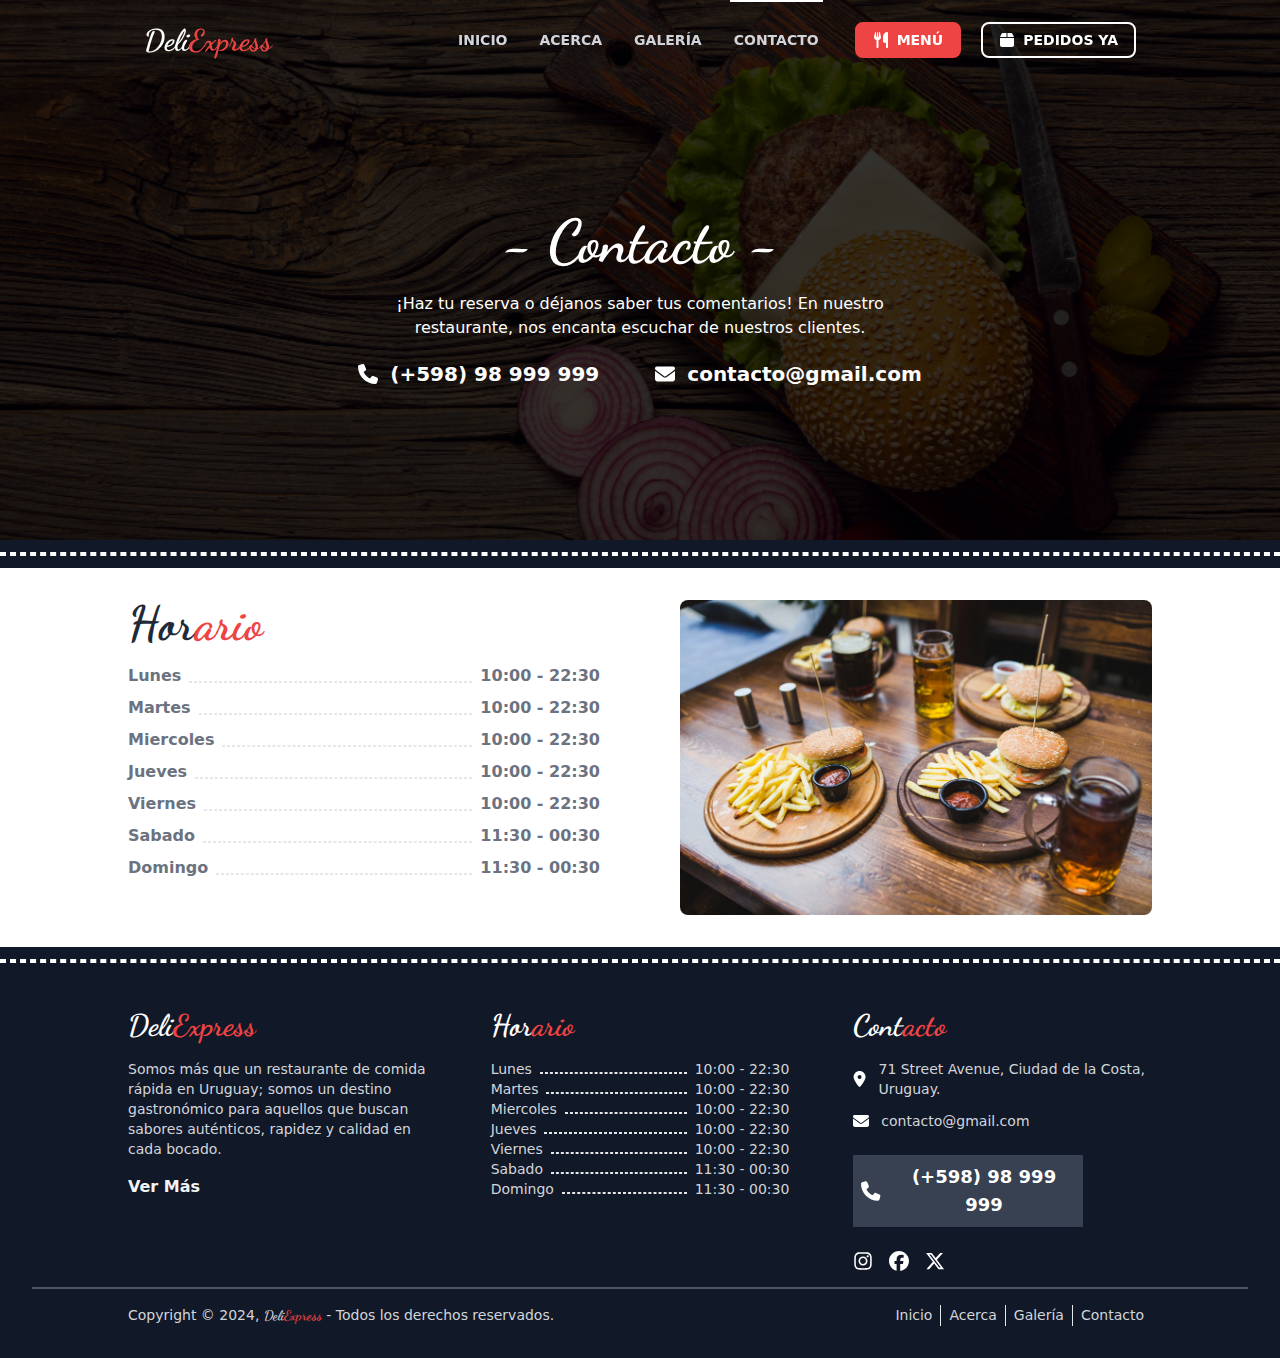
<file: contacto/index.html>
<!DOCTYPE html>
<html lang="en" class="scroll-smooth scroll-pt-[80px]">
    <head>
        <meta charset="UTF-8" />
        <meta name="viewport" content="width=device-width, initial-scale=1.0" />
        <title>Restaurante - Contacto</title>

        <link rel="stylesheet" href="../output.css" />
        <script src="../app.js"></script>
    </head>
    <body class="scroll-smooth">
        <header class="w-full sticky z-10 top-0 left-0 right-0 transition-colors" id="header">
            <div class="max-w-screen-lg h-[80px] mx-auto flex items-center justify-between px-4">
                <a href="../" class="font-bold text-3xl text-white font-dancingscript"
                    >Deli<span class="text-red-500">Express</span></a
                >
                <nav
                    id="nav"
                    class="items-center gap-8 flex lg:relative absolute top-0 left-0 lg:h-auto h-[100dvh] lg:w-auto w-full lg:flex-row flex-col lg:justify-normal justify-center lg:bg-transparent bg-[#000000ef] lg:visible invisible [&.active]:visible lg:pointer-events-auto pointer-events-none lg:opacity-100 opacity-0 [&.active]:opacity-100 transition-all [&.active]:pointer-events-auto"
                >
                    <ul
                        class="flex gap-6 lg:h-[80px] [&>li>a]:px-1 [&>li>a]:font-semibold [&>li>a]:uppercase [&>li>a]:text-[14px] [&>li>a]:text-gray-300 lg:flex-row flex-col text-center"
                    >
                        <a href="../" class="lg:hidden block font-bold text-4xl text-white font-dancingscript"
                            >Deli<span class="text-red-500">Express</span></a
                        >
                        <li>
                            <a
                                href="../"
                                class="lg:flex lg:items-center lg:h-[80px] relative transition-colors hover:text-white after:h-[2px] hover:after:w-full after:mx-auto after:w-0 after:bg-white after:block after:absolute lg:after:top-0 after:left-0 after:right-0 after:transition-all"
                                >Inicio</a
                            >
                        </li>
                        <li>
                            <a
                                href="../about/"
                                class="lg:flex lg:items-center lg:h-[80px] relative transition-colors hover:text-white after:h-[2px] hover:after:w-full after:mx-auto after:w-0 after:bg-white after:block after:absolute lg:after:top-0 after:left-0 after:right-0 after:transition-all"
                                >Acerca</a
                            >
                        </li>
                        <li>
                            <a
                                href="../galeria/"
                                class="lg:flex lg:items-center lg:h-[80px] relative transition-colors hover:text-white after:h-[2px] hover:after:w-full after:mx-auto after:w-0 after:bg-white after:block after:absolute lg:after:top-0 after:left-0 after:right-0 after:transition-all"
                                >Galería</a
                            >
                        </li>
                        <li>
                            <a
                                href="./#"
                                class="lg:flex lg:items-center lg:h-[80px] relative transition-colors hover:text-white after:h-[2px] after:w-full after:mx-auto after:bg-white after:block after:absolute lg:after:top-0 after:left-0 after:right-0 after:transition-all"
                                >Contacto</a
                            >
                        </li>
                    </ul>
                    <div class="flex gap-5 flex-wrap">
                        <a
                            href="../menu/"
                            class="flex gap-2 items-center border-2 border-red-500 bg-red-500 text-sm text-white py-[6px] px-4 hover:bg-red-600 hover:border-red-600 transition-colors rounded-lg font-semibold uppercase"
                        >
                            <svg xmlns="http://www.w3.org/2000/svg" class="w-4 h-4" fill="currentColor" viewBox="0 0 448 512">
                                <path
                                    d="M416 0C400 0 288 32 288 176V288c0 35.3 28.7 64 64 64h32V480c0 17.7 14.3 32 32 32s32-14.3 32-32V352 240 32c0-17.7-14.3-32-32-32zM64 16C64 7.8 57.9 1 49.7 .1S34.2 4.6 32.4 12.5L2.1 148.8C.7 155.1 0 161.5 0 167.9c0 45.9 35.1 83.6 80 87.7V480c0 17.7 14.3 32 32 32s32-14.3 32-32V255.6c44.9-4.1 80-41.8 80-87.7c0-6.4-.7-12.8-2.1-19.1L191.6 12.5c-1.8-8-9.3-13.3-17.4-12.4S160 7.8 160 16V150.2c0 5.4-4.4 9.8-9.8 9.8c-5.1 0-9.3-3.9-9.8-9L127.9 14.6C127.2 6.3 120.3 0 112 0s-15.2 6.3-15.9 14.6L83.7 151c-.5 5.1-4.7 9-9.8 9c-5.4 0-9.8-4.4-9.8-9.8V16zm48.3 152l-.3 0-.3 0 .3-.7 .3 .7z"
                                />
                            </svg>
                            Menú</a
                        >
                        <a
                            href="https://www.pedidosya.com.uy/"
                            target="_blank"
                            class="flex gap-2 items-center border-2 border-white text-sm text-white py-[6px] px-4 hover:text-red-500 hover:bg-white transition-colors rounded-lg font-semibold uppercase"
                        >
                            <svg xmlns="http://www.w3.org/2000/svg" class="w-4 h-4" fill="currentColor" viewBox="0 0 448 512">
                                <path
                                    d="M50.7 58.5L0 160H208V32H93.7C75.5 32 58.9 42.3 50.7 58.5zM240 160H448L397.3 58.5C389.1 42.3 372.5 32 354.3 32H240V160zm208 32H0V416c0 35.3 28.7 64 64 64H384c35.3 0 64-28.7 64-64V192z"
                                />
                            </svg>
                            PEDIDOS YA</a
                        >
                    </div>
                </nav>
                <button
                    class="flex relative lg:hidden w-12 h-12 flex-col justify-center gap-2 items-end p-2 z-10 [&.active>span]:w-8 [&.active>span:nth-child(1)]:rotate-45 [&.active>span]:absolute [&.active>span:nth-child(2)]:-rotate-45"
                    id="navBtn"
                >
                    <span class="w-8 h-[3px] transition-all bg-white"></span>
                    <span class="w-6 h-[3px] transition-all bg-white"></span>
                </button>
            </div>
        </header>

        <section
            class="relative h-[60dvh] py-10 px-8 pt-[100px] mt-[-80px] flex flex-col items-center justify-center bg-[linear-gradient(to_right_bottom,rgba(0,0,0,0.8),rgba(0,0,0,0.8)),url('./media/landing-background.jpg')] bg-cover bg-center text-center"
        >
            <h1 class="md:text-6xl text-5xl text-white font-bold font-dancingscript">- Contacto -</h1>
            <h2 class="text-white max-w-xl py-5 text-sm md:text-base">
                ¡Haz tu reserva o déjanos saber tus comentarios! En nuestro restaurante, nos encanta escuchar de nuestros
                clientes.
            </h2>
            <div class="flex flex-wrap gap-x-14 gap-y-4 text-center items-center justify-center">
                <a href="tel:+59899999999" class="text-white font-semibold text-xl flex items-center gap-3">
                    <svg xmlns="http://www.w3.org/2000/svg" class="w-5 h-5 text-white" fill="currentColor" viewBox="0 0 512 512">
                        <path
                            d="M164.9 24.6c-7.7-18.6-28-28.5-47.4-23.2l-88 24C12.1 30.2 0 46 0 64C0 311.4 200.6 512 448 512c18 0 33.8-12.1 38.6-29.5l24-88c5.3-19.4-4.6-39.7-23.2-47.4l-96-40c-16.3-6.8-35.2-2.1-46.3 11.6L304.7 368C234.3 334.7 177.3 277.7 144 207.3L193.3 167c13.7-11.2 18.4-30 11.6-46.3l-40-96z"
                        />
                    </svg>
                    (+598) 98 999 999</a
                >
                <a href="mailto:contacto@gmail.com" class="text-white font-semibold text-xl flex items-center gap-3">
                    <svg xmlns="http://www.w3.org/2000/svg" class="w-5 text-white" fill="currentColor" viewBox="0 0 512 512">
                        <path
                            d="M48 64C21.5 64 0 85.5 0 112c0 15.1 7.1 29.3 19.2 38.4L236.8 313.6c11.4 8.5 27 8.5 38.4 0L492.8 150.4c12.1-9.1 19.2-23.3 19.2-38.4c0-26.5-21.5-48-48-48H48zM0 176V384c0 35.3 28.7 64 64 64H448c35.3 0 64-28.7 64-64V176L294.4 339.2c-22.8 17.1-54 17.1-76.8 0L0 176z"
                        />
                    </svg>
                    contacto@gmail.com</a
                >
            </div>
        </section>

        <div class="w-full py-3 bg-gray-900 block">
            <hr class="border-dashed border-2 border-white" />
        </div>

        <section class="p-8">
            <div class="max-w-screen-lg w-full mx-auto grid grid-cols-1 lg:grid-cols-2 gap-20">
                <div>
                    <h2 class="font-bold text-5xl inline-block pb-4 text-gray-800 font-dancingscript">
                        Hor<span class="text-red-500">ario</span>
                    </h2>
                    <ul
                        class="[&>li]:text-gray-500 [&>li]:flex [&>li]:justify-between [&>li]:items-end flex flex-col gap-2 font-semibold"
                    >
                        <li>
                            <span>Lunes</span>
                            <hr class="mx-2 grow border-[1px] border-dashed basis-0 mb-[5px]" />
                            <span>10:00 - 22:30</span>
                        </li>
                        <li>
                            <span>Martes</span>
                            <hr class="mx-2 grow border-[1px] border-dashed basis-0 mb-[5px]" />
                            <span>10:00 - 22:30</span>
                        </li>
                        <li>
                            <span>Miercoles</span>
                            <hr class="mx-2 grow border-[1px] border-dashed basis-0 mb-[5px]" />
                            <span>10:00 - 22:30</span>
                        </li>
                        <li>
                            <span>Jueves</span>
                            <hr class="mx-2 grow border-[1px] border-dashed basis-0 mb-[5px]" />
                            <span>10:00 - 22:30</span>
                        </li>
                        <li>
                            <span>Viernes</span>
                            <hr class="mx-2 grow border-[1px] border-dashed basis-0 mb-[5px]" />
                            <span>10:00 - 22:30</span>
                        </li>
                        <li>
                            <span>Sabado</span>
                            <hr class="mx-2 grow border-[1px] border-dashed basis-0 mb-[5px]" />
                            <span>11:30 - 00:30</span>
                        </li>
                        <li>
                            <span>Domingo</span>
                            <hr class="mx-2 grow border-[1px] border-dashed basis-0 mb-[5px]" />
                            <span>11:30 - 00:30</span>
                        </li>
                    </ul>
                </div>
                <img class="rounded-lg" src="../media/landing-1.jpg" alt="" />
            </div>
        </section>

        <div class="w-full py-3 bg-gray-900 block">
            <hr class="border-dashed border-2 border-white" />
        </div>

        <footer class="p-8 bg-gray-900 flex flex-col justify-center items-center">
            <div class="grid grid-cols-1 md:grid-cols-3 gap-16 max-w-screen-lg mx-auto">
                <div>
                    <a href="../" class="font-bold text-3xl inline-block pb-4 text-white font-dancingscript"
                        >Deli<span class="text-red-500">Express</span></a
                    >
                    <p class="text-sm text-gray-300 pb-4">
                        Somos más que un restaurante de comida rápida en Uruguay; somos un destino gastronómico para aquellos que
                        buscan sabores auténticos, rapidez y calidad en cada bocado.
                    </p>
                    <a href="./#" class="text-gray-100 font-semibold">Ver Más</a>
                </div>
                <div>
                    <h2 class="font-bold text-3xl inline-block pb-4 text-white font-dancingscript">
                        Hor<span class="text-red-500">ario</span>
                    </h2>
                    <ul class="[&>li]:text-gray-300 [&>li]:flex [&>li]:justify-between [&>li]:items-end text-sm">
                        <li>
                            <span>Lunes</span>
                            <hr class="mx-2 grow border-[1px] border-dashed basis-0 mb-[5px]" />
                            <span>10:00 - 22:30</span>
                        </li>
                        <li>
                            <span>Martes</span>
                            <hr class="mx-2 grow border-[1px] border-dashed basis-0 mb-[5px]" />
                            <span>10:00 - 22:30</span>
                        </li>
                        <li>
                            <span>Miercoles</span>
                            <hr class="mx-2 grow border-[1px] border-dashed basis-0 mb-[5px]" />
                            <span>10:00 - 22:30</span>
                        </li>
                        <li>
                            <span>Jueves</span>
                            <hr class="mx-2 grow border-[1px] border-dashed basis-0 mb-[5px]" />
                            <span>10:00 - 22:30</span>
                        </li>
                        <li>
                            <span>Viernes</span>
                            <hr class="mx-2 grow border-[1px] border-dashed basis-0 mb-[5px]" />
                            <span>10:00 - 22:30</span>
                        </li>
                        <li>
                            <span>Sabado</span>
                            <hr class="mx-2 grow border-[1px] border-dashed basis-0 mb-[5px]" />
                            <span>11:30 - 00:30</span>
                        </li>
                        <li>
                            <span>Domingo</span>
                            <hr class="mx-2 grow border-[1px] border-dashed basis-0 mb-[5px]" />
                            <span>11:30 - 00:30</span>
                        </li>
                    </ul>
                </div>
                <div>
                    <h2 class="font-bold text-3xl inline-block pb-4 text-white font-dancingscript">
                        Cont<span class="text-red-500">acto</span>
                    </h2>
                    <div class="flex flex-col gap-3 text-sm">
                        <a href="https://www.google.com/maps" target="_blank" class="text-gray-300 flex gap-3 items-center">
                            <svg
                                xmlns="http://www.w3.org/2000/svg"
                                class="w-4 h-4 text-white"
                                fill="currentColor"
                                viewBox="0 0 384 512"
                            >
                                <path
                                    d="M215.7 499.2C267 435 384 279.4 384 192C384 86 298 0 192 0S0 86 0 192c0 87.4 117 243 168.3 307.2c12.3 15.3 35.1 15.3 47.4 0zM192 128a64 64 0 1 1 0 128 64 64 0 1 1 0-128z"
                                />
                            </svg>
                            71 Street Avenue, Ciudad de la Costa, Uruguay.
                        </a>
                        <a href="mailto:example@gmail.com" class="text-gray-300 flex gap-3 items-center">
                            <svg
                                xmlns="http://www.w3.org/2000/svg"
                                class="w-4 h-4 text-white"
                                fill="currentColor"
                                viewBox="0 0 512 512"
                            >
                                <path
                                    d="M48 64C21.5 64 0 85.5 0 112c0 15.1 7.1 29.3 19.2 38.4L236.8 313.6c11.4 8.5 27 8.5 38.4 0L492.8 150.4c12.1-9.1 19.2-23.3 19.2-38.4c0-26.5-21.5-48-48-48H48zM0 176V384c0 35.3 28.7 64 64 64H448c35.3 0 64-28.7 64-64V176L294.4 339.2c-22.8 17.1-54 17.1-76.8 0L0 176z"
                                />
                            </svg>
                            contacto@gmail.com
                        </a>
                        <a
                            href="tel:+59898999999"
                            class="text-white bg-gray-700 text-lg font-semibold p-2 my-3 text-center w-[230px] flex justify-center items-center gap-3"
                        >
                            <svg
                                xmlns="http://www.w3.org/2000/svg"
                                class="w-5 h-5 text-white"
                                fill="currentColor"
                                viewBox="0 0 512 512"
                            >
                                <path
                                    d="M164.9 24.6c-7.7-18.6-28-28.5-47.4-23.2l-88 24C12.1 30.2 0 46 0 64C0 311.4 200.6 512 448 512c18 0 33.8-12.1 38.6-29.5l24-88c5.3-19.4-4.6-39.7-23.2-47.4l-96-40c-16.3-6.8-35.2-2.1-46.3 11.6L304.7 368C234.3 334.7 177.3 277.7 144 207.3L193.3 167c13.7-11.2 18.4-30 11.6-46.3l-40-96z"
                                />
                            </svg>
                            (+598) 98 999 999</a
                        >
                        <div class="flex gap-4 [&>span]:text-gray-300 [&>span]:font-bold">
                            <a href="#">
                                <!-- Instagram -->
                                <svg
                                    xmlns="http://www.w3.org/2000/svg"
                                    class="w-5 h-5 text-white"
                                    fill="currentColor"
                                    viewBox="0 0 448 512"
                                >
                                    <path
                                        opacity="1"
                                        d="M224.1 141c-63.6 0-114.9 51.3-114.9 114.9s51.3 114.9 114.9 114.9S339 319.5 339 255.9 287.7 141 224.1 141zm0 189.6c-41.1 0-74.7-33.5-74.7-74.7s33.5-74.7 74.7-74.7 74.7 33.5 74.7 74.7-33.6 74.7-74.7 74.7zm146.4-194.3c0 14.9-12 26.8-26.8 26.8-14.9 0-26.8-12-26.8-26.8s12-26.8 26.8-26.8 26.8 12 26.8 26.8zm76.1 27.2c-1.7-35.9-9.9-67.7-36.2-93.9-26.2-26.2-58-34.4-93.9-36.2-37-2.1-147.9-2.1-184.9 0-35.8 1.7-67.6 9.9-93.9 36.1s-34.4 58-36.2 93.9c-2.1 37-2.1 147.9 0 184.9 1.7 35.9 9.9 67.7 36.2 93.9s58 34.4 93.9 36.2c37 2.1 147.9 2.1 184.9 0 35.9-1.7 67.7-9.9 93.9-36.2 26.2-26.2 34.4-58 36.2-93.9 2.1-37 2.1-147.8 0-184.8zM398.8 388c-7.8 19.6-22.9 34.7-42.6 42.6-29.5 11.7-99.5 9-132.1 9s-102.7 2.6-132.1-9c-19.6-7.8-34.7-22.9-42.6-42.6-11.7-29.5-9-99.5-9-132.1s-2.6-102.7 9-132.1c7.8-19.6 22.9-34.7 42.6-42.6 29.5-11.7 99.5-9 132.1-9s102.7-2.6 132.1 9c19.6 7.8 34.7 22.9 42.6 42.6 11.7 29.5 9 99.5 9 132.1s2.7 102.7-9 132.1z"
                                    />
                                </svg>
                            </a>
                            <a href="#">
                                <!-- Facebook -->
                                <svg
                                    xmlns="http://www.w3.org/2000/svg"
                                    class="w-5 h-5 text-white"
                                    fill="currentColor"
                                    viewBox="0 0 512 512"
                                >
                                    <path
                                        opacity="1"
                                        d="M512 256C512 114.6 397.4 0 256 0S0 114.6 0 256C0 376 82.7 476.8 194.2 504.5V334.2H141.4V256h52.8V222.3c0-87.1 39.4-127.5 125-127.5c16.2 0 44.2 3.2 55.7 6.4V172c-6-.6-16.5-1-29.6-1c-42 0-58.2 15.9-58.2 57.2V256h83.6l-14.4 78.2H287V510.1C413.8 494.8 512 386.9 512 256h0z"
                                    />
                                </svg>
                            </a>
                            <a href="#">
                                <!-- Twitter / X -->
                                <svg
                                    xmlns="http://www.w3.org/2000/svg"
                                    class="w-5 h-5 text-white"
                                    fill="currentColor"
                                    viewBox="0 0 512 512"
                                >
                                    <path
                                        d="M389.2 48h70.6L305.6 224.2 487 464H345L233.7 318.6 106.5 464H35.8L200.7 275.5 26.8 48H172.4L272.9 180.9 389.2 48zM364.4 421.8h39.1L151.1 88h-42L364.4 421.8z"
                                    />
                                </svg>
                            </a>
                        </div>
                    </div>
                </div>
            </div>

            <hr class="my-4 border-b w-full border-gray-600" />

            <div
                class="max-w-screen-lg text-gray-300 text-sm flex justify-between w-full lg:text-left text-center lg:flex-row flex-col gap-5"
            >
                <p>
                    Copyright © 2024, <span class="font-semibold font-dancingscript">Deli</span
                    ><span class="text-red-500 font-semibold font-dancingscript">Express</span> - Todos los derechos reservados.
                </p>
                <ul class="flex divide-x [&>li>a]:px-2 lg:mx-0 mx-auto flex-wrap justify-center">
                    <li><a href="../">Inicio</a></li>
                    <li><a href="../about/">Acerca</a></li>
                    <li><a href="../galeria/">Galería</a></li>
                    <li><a href="./#">Contacto</a></li>
                </ul>
            </div>
        </footer>
    </body>
</html>
</file>
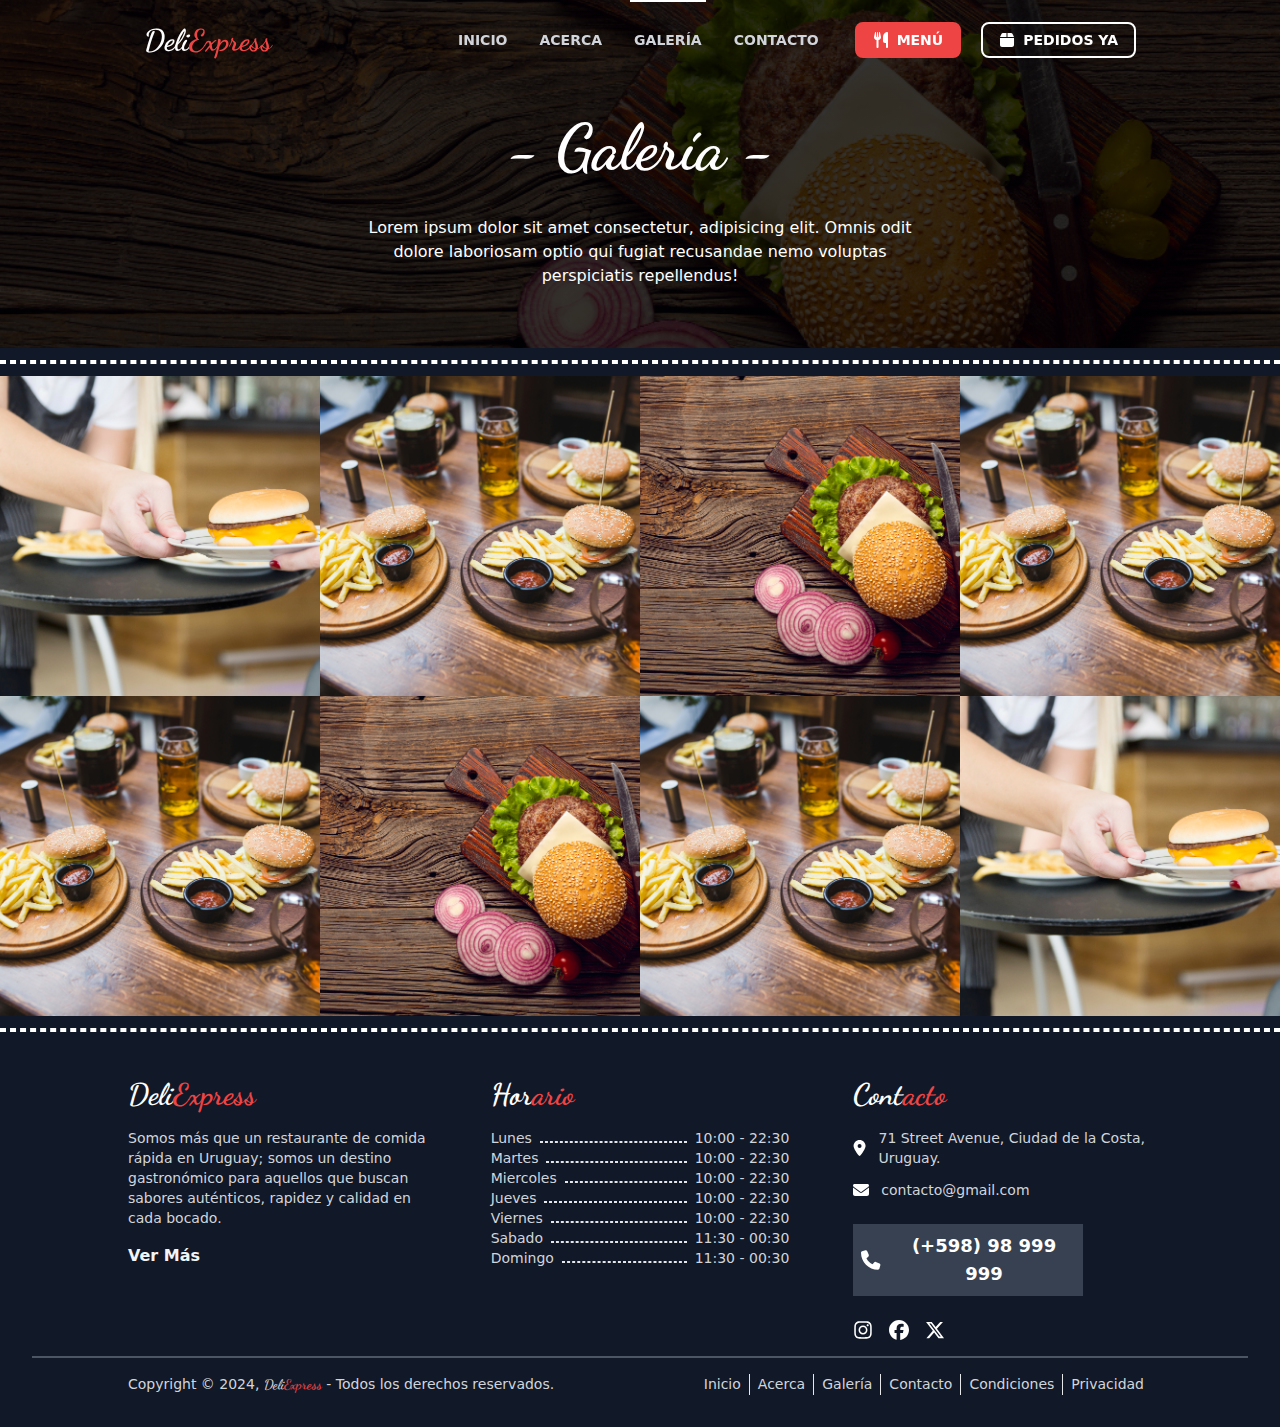
<file: galeria/index.html>
<!DOCTYPE html>
<html lang="en" class="scroll-smooth scroll-pt-[80px]">
    <head>
        <meta charset="UTF-8" />
        <meta name="viewport" content="width=device-width, initial-scale=1.0" />
        <title>Restaurante - Galería</title>

        <link rel="stylesheet" href="../output.css" />
        <script src="../app.js"></script>
    </head>
    <body class="scroll-smooth">
        <header class="w-full sticky z-10 top-0 left-0 right-0 transition-colors" id="header">
            <div class="max-w-screen-lg h-[80px] mx-auto flex items-center justify-between px-4">
                <a href="../" class="font-bold text-3xl text-white font-dancingscript"
                    >Deli<span class="text-red-500">Express</span></a
                >
                <nav
                    id="nav"
                    class="items-center gap-8 flex lg:relative absolute top-0 left-0 lg:h-auto h-[100dvh] lg:w-auto w-full lg:flex-row flex-col lg:justify-normal justify-center lg:bg-transparent bg-[#000000ef] lg:visible invisible [&.active]:visible lg:pointer-events-auto pointer-events-none lg:opacity-100 opacity-0 [&.active]:opacity-100 transition-all [&.active]:pointer-events-auto"
                >
                    <ul
                        class="flex gap-6 lg:h-[80px] [&>li>a]:px-1 [&>li>a]:font-semibold [&>li>a]:uppercase [&>li>a]:text-[14px] [&>li>a]:text-gray-300 lg:flex-row flex-col text-center"
                    >
                        <a href="../" class="lg:hidden block font-bold text-4xl text-white font-dancingscript"
                            >Deli<span class="text-red-500">Express</span></a
                        >
                        <li>
                            <a
                                href="../"
                                class="lg:flex lg:items-center lg:h-[80px] relative transition-colors hover:text-white after:h-[2px] hover:after:w-full after:mx-auto after:w-0 after:bg-white after:block after:absolute lg:after:top-0 after:left-0 after:right-0 after:transition-all"
                                >Inicio</a
                            >
                        </li>
                        <li>
                            <a
                                href="../about/"
                                class="lg:flex lg:items-center lg:h-[80px] relative transition-colors hover:text-white after:h-[2px] hover:after:w-full after:mx-auto after:w-0 after:bg-white after:block after:absolute lg:after:top-0 after:left-0 after:right-0 after:transition-all"
                                >Acerca</a
                            >
                        </li>
                        <li>
                            <a
                                href="../galeria/"
                                class="lg:flex lg:items-center lg:h-[80px] relative transition-colors hover:text-white after:h-[2px] after:w-full after:mx-auto after:bg-white after:block after:absolute lg:after:top-0 after:left-0 after:right-0 after:transition-all"
                                >Galería</a
                            >
                        </li>
                        <li>
                            <a
                                href="../contacto/"
                                class="lg:flex lg:items-center lg:h-[80px] relative transition-colors hover:text-white after:h-[2px] hover:after:w-full after:mx-auto after:w-0 after:bg-white after:block after:absolute lg:after:top-0 after:left-0 after:right-0 after:transition-all"
                                >Contacto</a
                            >
                        </li>
                    </ul>
                    <div class="flex gap-5 flex-wrap">
                        <a
                            href="../menu/"
                            class="flex gap-2 items-center border-2 border-red-500 bg-red-500 text-sm text-white py-[6px] px-4 hover:bg-red-600 hover:border-red-600 transition-colors rounded-lg font-semibold uppercase"
                        >
                            <svg xmlns="http://www.w3.org/2000/svg" class="w-4 h-4" fill="currentColor" viewBox="0 0 448 512">
                                <path
                                    d="M416 0C400 0 288 32 288 176V288c0 35.3 28.7 64 64 64h32V480c0 17.7 14.3 32 32 32s32-14.3 32-32V352 240 32c0-17.7-14.3-32-32-32zM64 16C64 7.8 57.9 1 49.7 .1S34.2 4.6 32.4 12.5L2.1 148.8C.7 155.1 0 161.5 0 167.9c0 45.9 35.1 83.6 80 87.7V480c0 17.7 14.3 32 32 32s32-14.3 32-32V255.6c44.9-4.1 80-41.8 80-87.7c0-6.4-.7-12.8-2.1-19.1L191.6 12.5c-1.8-8-9.3-13.3-17.4-12.4S160 7.8 160 16V150.2c0 5.4-4.4 9.8-9.8 9.8c-5.1 0-9.3-3.9-9.8-9L127.9 14.6C127.2 6.3 120.3 0 112 0s-15.2 6.3-15.9 14.6L83.7 151c-.5 5.1-4.7 9-9.8 9c-5.4 0-9.8-4.4-9.8-9.8V16zm48.3 152l-.3 0-.3 0 .3-.7 .3 .7z"
                                />
                            </svg>
                            Menú</a
                        >
                        <a
                            href="https://www.pedidosya.com.uy/"
                            target="_blank"
                            class="flex gap-2 items-center border-2 border-white text-sm text-white py-[6px] px-4 hover:text-red-500 hover:bg-white transition-colors rounded-lg font-semibold uppercase"
                        >
                            <svg xmlns="http://www.w3.org/2000/svg" class="w-4 h-4" fill="currentColor" viewBox="0 0 448 512">
                                <path
                                    d="M50.7 58.5L0 160H208V32H93.7C75.5 32 58.9 42.3 50.7 58.5zM240 160H448L397.3 58.5C389.1 42.3 372.5 32 354.3 32H240V160zm208 32H0V416c0 35.3 28.7 64 64 64H384c35.3 0 64-28.7 64-64V192z"
                                />
                            </svg>
                            PEDIDOS YA</a
                        >
                    </div>
                </nav>
                <button
                    class="flex relative lg:hidden w-12 h-12 flex-col justify-center gap-2 items-end p-2 z-10 [&.active>span]:w-8 [&.active>span:nth-child(1)]:rotate-45 [&.active>span]:absolute [&.active>span:nth-child(2)]:-rotate-45"
                    id="navBtn"
                >
                    <span class="w-8 h-[3px] transition-all bg-white"></span>
                    <span class="w-6 h-[3px] transition-all bg-white"></span>
                </button>
            </div>
        </header>

        <section
            class="relative py-10 px-8 pt-[100px] mt-[-80px] flex flex-col items-center bg-[linear-gradient(to_right_bottom,rgba(0,0,0,0.8),rgba(0,0,0,0.8)),url('./media/landing-background.jpg')] bg-cover bg-center text-center"
        >
            <h1 class="md:text-[4em] text-[2.5em] text-white font-bold font-dancingscript">- Galería -</h1>
            <h2 class="text-white max-w-xl py-5">
                Lorem ipsum dolor sit amet consectetur, adipisicing elit. Omnis odit dolore laboriosam optio qui fugiat recusandae
                nemo voluptas perspiciatis repellendus!
            </h2>
        </section>

        <div class="w-full py-3 bg-gray-900 block">
            <hr class="border-dashed border-2 border-white" />
        </div>

        <section id="gallery">
            <div class="grid grid-cols-2 md:grid-cols-4">
                <div class="aspect-square relative">
                    <div
                        class="opacity-0 hover:opacity-100 transition-all absolute w-full h-full backdrop-blur-sm bg-[#ff000077] flex items-center justify-center p-8"
                    >
                        <h4 class="text-white font-bold text-3xl text-center font-dancingscript">Hamburguesas</h4>
                    </div>
                    <img src="../media/landing-2.jpg" class="w-full h-full object-cover" alt="" />
                </div>
                <div class="aspect-square relative">
                    <div
                        class="opacity-0 hover:opacity-100 transition-all absolute w-full h-full backdrop-blur-sm bg-[#ff000077] flex items-center justify-center p-8"
                    >
                        <h4 class="text-white font-bold text-3xl text-center font-dancingscript">Guarniciones</h4>
                    </div>
                    <img src="../media/landing-1.jpg" class="w-full h-full object-cover" alt="" />
                </div>
                <div class="aspect-square relative">
                    <div
                        class="opacity-0 hover:opacity-100 transition-all absolute w-full h-full backdrop-blur-sm bg-[#ff000077] flex items-center justify-center p-8"
                    >
                        <h4 class="text-white font-bold text-3xl text-center font-dancingscript">Lorem, ipsum.</h4>
                    </div>
                    <img src="../media/landing-background.jpg" class="w-full h-full object-cover" alt="" />
                </div>
                <div class="aspect-square relative">
                    <div
                        class="opacity-0 hover:opacity-100 transition-all absolute w-full h-full backdrop-blur-sm bg-[#ff000077] flex items-center justify-center p-8"
                    >
                        <h4 class="text-white font-bold text-3xl text-center font-dancingscript">Lorem, ipsum.</h4>
                    </div>
                    <img src="../media/landing-1.jpg" class="w-full h-full object-cover" alt="" />
                </div>
            </div>
            <div class="grid grid-cols-2 md:grid-cols-4">
                <div class="aspect-square relative">
                    <div
                        class="opacity-0 hover:opacity-100 transition-all absolute w-full h-full backdrop-blur-sm bg-[#ff000077] flex items-center justify-center p-8"
                    >
                        <h4 class="text-white font-bold text-3xl text-center font-dancingscript">Hamburguesas</h4>
                    </div>
                    <img src="../media/landing-1.jpg" class="w-full h-full object-cover" alt="" />
                </div>
                <div class="aspect-square relative">
                    <div
                        class="opacity-0 hover:opacity-100 transition-all absolute w-full h-full backdrop-blur-sm bg-[#ff000077] flex items-center justify-center p-8"
                    >
                        <h4 class="text-white font-bold text-3xl text-center font-dancingscript">Guarniciones</h4>
                    </div>
                    <img src="../media/landing-background.jpg" class="w-full h-full object-cover" alt="" />
                </div>
                <div class="aspect-square relative">
                    <div
                        class="opacity-0 hover:opacity-100 transition-all absolute w-full h-full backdrop-blur-sm bg-[#ff000077] flex items-center justify-center p-8"
                    >
                        <h4 class="text-white font-bold text-3xl text-center font-dancingscript">Lorem, ipsum.</h4>
                    </div>
                    <img src="../media/landing-1.jpg" class="w-full h-full object-cover" alt="" />
                </div>
                <div class="aspect-square relative">
                    <div
                        class="opacity-0 hover:opacity-100 transition-all absolute w-full h-full backdrop-blur-sm bg-[#ff000077] flex items-center justify-center p-8"
                    >
                        <h4 class="text-white font-bold text-3xl text-center font-dancingscript">Lorem, ipsum.</h4>
                    </div>
                    <img src="../media/landing-2.jpg" class="w-full h-full object-cover" alt="" />
                </div>
            </div>
        </section>

        <div class="w-full py-3 bg-gray-900 block">
            <hr class="border-dashed border-2 border-white" />
        </div>

        <footer class="p-8 bg-gray-900 flex flex-col justify-center items-center">
            <div class="grid grid-cols-1 md:grid-cols-3 gap-16 max-w-screen-lg mx-auto">
                <div>
                    <a href="../" class="font-bold text-3xl inline-block pb-4 text-white font-dancingscript"
                        >Deli<span class="text-red-500">Express</span></a
                    >
                    <p class="text-sm text-gray-300 pb-4">
                        Somos más que un restaurante de comida rápida en Uruguay; somos un destino gastronómico para aquellos que
                        buscan sabores auténticos, rapidez y calidad en cada bocado.
                    </p>
                    <a href="../about/" class="text-gray-100 font-semibold">Ver Más</a>
                </div>
                <div>
                    <h2 class="font-bold text-3xl inline-block pb-4 text-white font-dancingscript">
                        Hor<span class="text-red-500">ario</span>
                    </h2>
                    <ul class="[&>li]:text-gray-300 [&>li]:flex [&>li]:justify-between [&>li]:items-end text-sm">
                        <li>
                            <span>Lunes</span>
                            <hr class="mx-2 grow border-[1px] border-dashed basis-0 mb-[5px]" />
                            <span>10:00 - 22:30</span>
                        </li>
                        <li>
                            <span>Martes</span>
                            <hr class="mx-2 grow border-[1px] border-dashed basis-0 mb-[5px]" />
                            <span>10:00 - 22:30</span>
                        </li>
                        <li>
                            <span>Miercoles</span>
                            <hr class="mx-2 grow border-[1px] border-dashed basis-0 mb-[5px]" />
                            <span>10:00 - 22:30</span>
                        </li>
                        <li>
                            <span>Jueves</span>
                            <hr class="mx-2 grow border-[1px] border-dashed basis-0 mb-[5px]" />
                            <span>10:00 - 22:30</span>
                        </li>
                        <li>
                            <span>Viernes</span>
                            <hr class="mx-2 grow border-[1px] border-dashed basis-0 mb-[5px]" />
                            <span>10:00 - 22:30</span>
                        </li>
                        <li>
                            <span>Sabado</span>
                            <hr class="mx-2 grow border-[1px] border-dashed basis-0 mb-[5px]" />
                            <span>11:30 - 00:30</span>
                        </li>
                        <li>
                            <span>Domingo</span>
                            <hr class="mx-2 grow border-[1px] border-dashed basis-0 mb-[5px]" />
                            <span>11:30 - 00:30</span>
                        </li>
                    </ul>
                </div>
                <div>
                    <h2 class="font-bold text-3xl inline-block pb-4 text-white font-dancingscript">
                        Cont<span class="text-red-500">acto</span>
                    </h2>
                    <div class="flex flex-col gap-3 text-sm">
                        <a href="https://www.google.com/maps" target="_blank" class="text-gray-300 flex gap-3 items-center">
                            <svg
                                xmlns="http://www.w3.org/2000/svg"
                                class="w-4 h-4 text-white"
                                fill="currentColor"
                                viewBox="0 0 384 512"
                            >
                                <path
                                    d="M215.7 499.2C267 435 384 279.4 384 192C384 86 298 0 192 0S0 86 0 192c0 87.4 117 243 168.3 307.2c12.3 15.3 35.1 15.3 47.4 0zM192 128a64 64 0 1 1 0 128 64 64 0 1 1 0-128z"
                                />
                            </svg>
                            71 Street Avenue, Ciudad de la Costa, Uruguay.
                        </a>
                        <a href="mailto:example@gmail.com" class="text-gray-300 flex gap-3 items-center">
                            <svg
                                xmlns="http://www.w3.org/2000/svg"
                                class="w-4 h-4 text-white"
                                fill="currentColor"
                                viewBox="0 0 512 512"
                            >
                                <path
                                    d="M48 64C21.5 64 0 85.5 0 112c0 15.1 7.1 29.3 19.2 38.4L236.8 313.6c11.4 8.5 27 8.5 38.4 0L492.8 150.4c12.1-9.1 19.2-23.3 19.2-38.4c0-26.5-21.5-48-48-48H48zM0 176V384c0 35.3 28.7 64 64 64H448c35.3 0 64-28.7 64-64V176L294.4 339.2c-22.8 17.1-54 17.1-76.8 0L0 176z"
                                />
                            </svg>
                            contacto@gmail.com
                        </a>
                        <a
                            href="tel:+59898999999"
                            class="text-white bg-gray-700 text-lg font-semibold p-2 my-3 text-center w-[230px] flex justify-center items-center gap-3"
                        >
                            <svg
                                xmlns="http://www.w3.org/2000/svg"
                                class="w-5 h-5 text-white"
                                fill="currentColor"
                                viewBox="0 0 512 512"
                            >
                                <path
                                    d="M164.9 24.6c-7.7-18.6-28-28.5-47.4-23.2l-88 24C12.1 30.2 0 46 0 64C0 311.4 200.6 512 448 512c18 0 33.8-12.1 38.6-29.5l24-88c5.3-19.4-4.6-39.7-23.2-47.4l-96-40c-16.3-6.8-35.2-2.1-46.3 11.6L304.7 368C234.3 334.7 177.3 277.7 144 207.3L193.3 167c13.7-11.2 18.4-30 11.6-46.3l-40-96z"
                                />
                            </svg>
                            (+598) 98 999 999</a
                        >
                        <div class="flex gap-4 [&>span]:text-gray-300 [&>span]:font-bold">
                            <a href="#">
                                <!-- Instagram -->
                                <svg
                                    xmlns="http://www.w3.org/2000/svg"
                                    class="w-5 h-5 text-white"
                                    fill="currentColor"
                                    viewBox="0 0 448 512"
                                >
                                    <path
                                        opacity="1"
                                        d="M224.1 141c-63.6 0-114.9 51.3-114.9 114.9s51.3 114.9 114.9 114.9S339 319.5 339 255.9 287.7 141 224.1 141zm0 189.6c-41.1 0-74.7-33.5-74.7-74.7s33.5-74.7 74.7-74.7 74.7 33.5 74.7 74.7-33.6 74.7-74.7 74.7zm146.4-194.3c0 14.9-12 26.8-26.8 26.8-14.9 0-26.8-12-26.8-26.8s12-26.8 26.8-26.8 26.8 12 26.8 26.8zm76.1 27.2c-1.7-35.9-9.9-67.7-36.2-93.9-26.2-26.2-58-34.4-93.9-36.2-37-2.1-147.9-2.1-184.9 0-35.8 1.7-67.6 9.9-93.9 36.1s-34.4 58-36.2 93.9c-2.1 37-2.1 147.9 0 184.9 1.7 35.9 9.9 67.7 36.2 93.9s58 34.4 93.9 36.2c37 2.1 147.9 2.1 184.9 0 35.9-1.7 67.7-9.9 93.9-36.2 26.2-26.2 34.4-58 36.2-93.9 2.1-37 2.1-147.8 0-184.8zM398.8 388c-7.8 19.6-22.9 34.7-42.6 42.6-29.5 11.7-99.5 9-132.1 9s-102.7 2.6-132.1-9c-19.6-7.8-34.7-22.9-42.6-42.6-11.7-29.5-9-99.5-9-132.1s-2.6-102.7 9-132.1c7.8-19.6 22.9-34.7 42.6-42.6 29.5-11.7 99.5-9 132.1-9s102.7-2.6 132.1 9c19.6 7.8 34.7 22.9 42.6 42.6 11.7 29.5 9 99.5 9 132.1s2.7 102.7-9 132.1z"
                                    />
                                </svg>
                            </a>
                            <a href="#">
                                <!-- Facebook -->
                                <svg
                                    xmlns="http://www.w3.org/2000/svg"
                                    class="w-5 h-5 text-white"
                                    fill="currentColor"
                                    viewBox="0 0 512 512"
                                >
                                    <path
                                        opacity="1"
                                        d="M512 256C512 114.6 397.4 0 256 0S0 114.6 0 256C0 376 82.7 476.8 194.2 504.5V334.2H141.4V256h52.8V222.3c0-87.1 39.4-127.5 125-127.5c16.2 0 44.2 3.2 55.7 6.4V172c-6-.6-16.5-1-29.6-1c-42 0-58.2 15.9-58.2 57.2V256h83.6l-14.4 78.2H287V510.1C413.8 494.8 512 386.9 512 256h0z"
                                    />
                                </svg>
                            </a>
                            <a href="#">
                                <!-- Twitter / X -->
                                <svg
                                    xmlns="http://www.w3.org/2000/svg"
                                    class="w-5 h-5 text-white"
                                    fill="currentColor"
                                    viewBox="0 0 512 512"
                                >
                                    <path
                                        d="M389.2 48h70.6L305.6 224.2 487 464H345L233.7 318.6 106.5 464H35.8L200.7 275.5 26.8 48H172.4L272.9 180.9 389.2 48zM364.4 421.8h39.1L151.1 88h-42L364.4 421.8z"
                                    />
                                </svg>
                            </a>
                        </div>
                    </div>
                </div>
            </div>

            <hr class="my-4 border-b w-full border-gray-600" />

            <div
                class="max-w-screen-lg text-gray-300 text-sm flex justify-between w-full lg:text-left text-center lg:flex-row flex-col gap-5"
            >
                <p>
                    Copyright © 2024, <span class="font-semibold font-dancingscript">Deli</span
                    ><span class="text-red-500 font-semibold font-dancingscript">Express</span> - Todos los derechos reservados.
                </p>
                <ul class="flex divide-x [&>li>a]:px-2 lg:mx-0 mx-auto flex-wrap justify-center">
                    <li><a href="../">Inicio</a></li>
                    <li><a href="../about/">Acerca</a></li>
                    <li><a href="./#">Galería</a></li>
                    <li><a href="../#">Contacto</a></li>
                    <li><a href="../politica/condiciones/">Condiciones</a></li>
                    <li><a href="../politica/privacidad/">Privacidad</a></li>
                </ul>
            </div>
        </footer>
    </body>
</html>
</file>
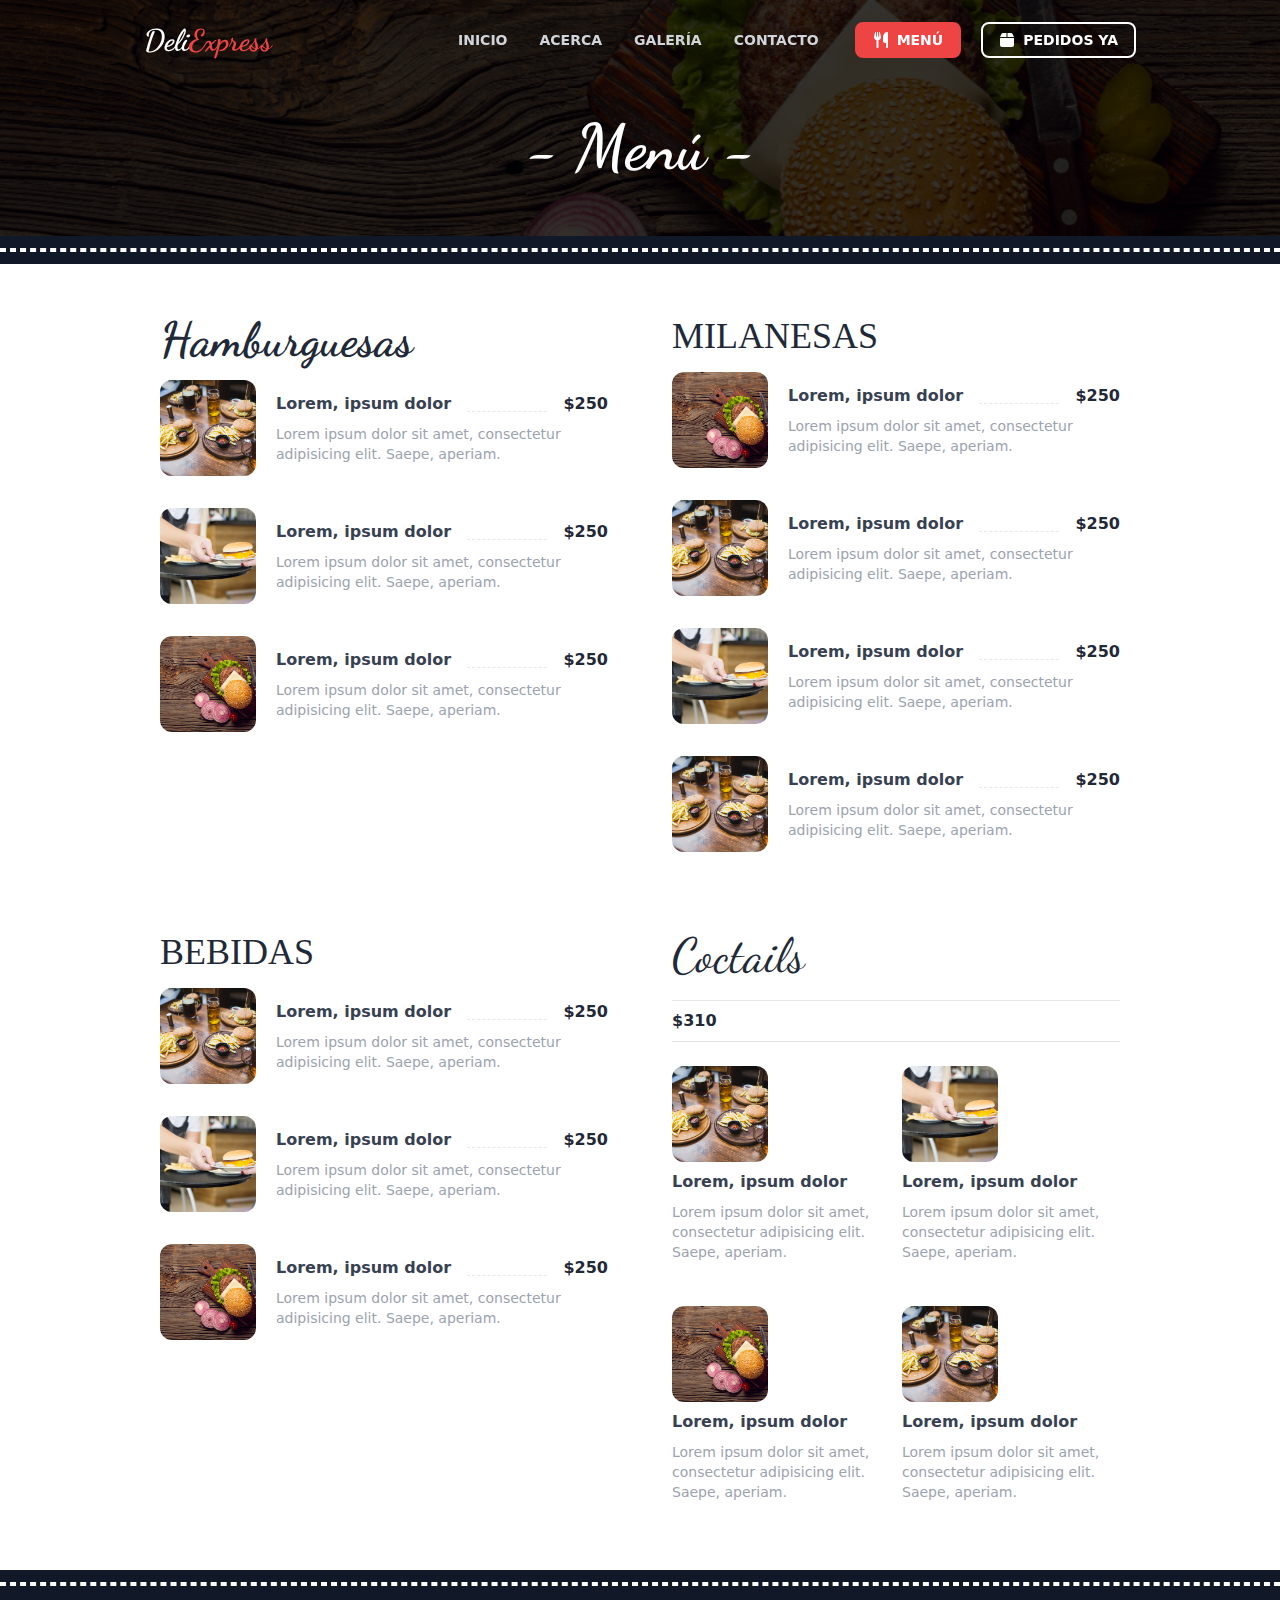
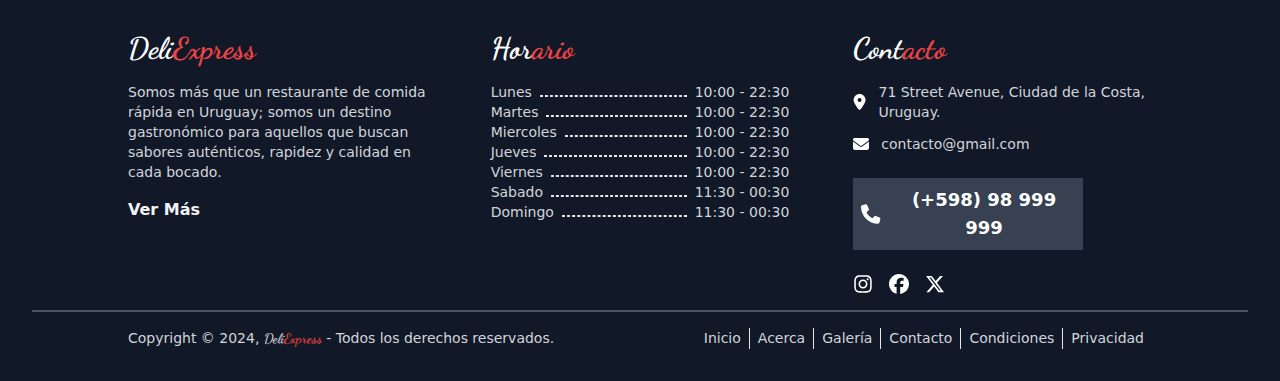
<file: menu/index.html>
<!DOCTYPE html>
<html lang="en" class="scroll-smooth scroll-pt-[80px]">
    <head>
        <meta charset="UTF-8" />
        <meta name="viewport" content="width=device-width, initial-scale=1.0" />
        <title>Restaurante - Menú</title>

        <link rel="stylesheet" href="../output.css" />
        <script src="../app.js"></script>
    </head>
    <body class="scroll-smooth">
        <header class="w-full sticky z-10 top-0 left-0 right-0 transition-colors" id="header">
            <div class="max-w-screen-lg h-[80px] mx-auto flex items-center justify-between px-4">
                <a href="../" class="font-bold text-3xl text-white font-dancingscript"
                    >Deli<span class="text-red-500">Express</span></a
                >
                <nav
                    id="nav"
                    class="items-center gap-8 flex lg:relative absolute top-0 left-0 lg:h-auto h-[100dvh] lg:w-auto w-full lg:flex-row flex-col lg:justify-normal justify-center lg:bg-transparent bg-[#000000ef] lg:visible invisible [&.active]:visible lg:pointer-events-auto pointer-events-none lg:opacity-100 opacity-0 [&.active]:opacity-100 transition-all [&.active]:pointer-events-auto"
                >
                    <ul
                        class="flex gap-6 lg:h-[80px] [&>li>a]:px-1 [&>li>a]:font-semibold [&>li>a]:uppercase [&>li>a]:text-[14px] [&>li>a]:text-gray-300 lg:flex-row flex-col text-center"
                    >
                        <a href="../" class="lg:hidden block font-bold text-4xl text-white font-dancingscript"
                            >Deli<span class="text-red-500">Express</span></a
                        >
                        <li>
                            <a
                                href="../"
                                class="lg:flex lg:items-center lg:h-[80px] relative transition-colors hover:text-white after:h-[2px] hover:after:w-full after:mx-auto after:w-0 after:bg-white after:block after:absolute lg:after:top-0 after:left-0 after:right-0 after:transition-all"
                                >Inicio</a
                            >
                        </li>
                        <li>
                            <a
                                href="../about/"
                                class="lg:flex lg:items-center lg:h-[80px] relative transition-colors hover:text-white after:h-[2px] hover:after:w-full after:mx-auto after:w-0 after:bg-white after:block after:absolute lg:after:top-0 after:left-0 after:right-0 after:transition-all"
                                >Acerca</a
                            >
                        </li>
                        <li>
                            <a
                                href="../galeria/"
                                class="lg:flex lg:items-center lg:h-[80px] relative transition-colors hover:text-white after:h-[2px] hover:after:w-full after:mx-auto after:w-0 after:bg-white after:block after:absolute lg:after:top-0 after:left-0 after:right-0 after:transition-all"
                                >Galería</a
                            >
                        </li>
                        <li>
                            <a
                                href="../contacto/"
                                class="lg:flex lg:items-center lg:h-[80px] relative transition-colors hover:text-white after:h-[2px] hover:after:w-full after:mx-auto after:w-0 after:bg-white after:block after:absolute lg:after:top-0 after:left-0 after:right-0 after:transition-all"
                                >Contacto</a
                            >
                        </li>
                    </ul>
                    <div class="flex gap-5 flex-wrap">
                        <a
                            href="./#"
                            class="flex gap-2 items-center border-2 border-red-500 bg-red-500 text-sm text-white py-[6px] px-4 hover:bg-red-600 hover:border-red-600 transition-colors rounded-lg font-semibold uppercase"
                        >
                            <svg xmlns="http://www.w3.org/2000/svg" class="w-4 h-4" fill="currentColor" viewBox="0 0 448 512">
                                <path
                                    d="M416 0C400 0 288 32 288 176V288c0 35.3 28.7 64 64 64h32V480c0 17.7 14.3 32 32 32s32-14.3 32-32V352 240 32c0-17.7-14.3-32-32-32zM64 16C64 7.8 57.9 1 49.7 .1S34.2 4.6 32.4 12.5L2.1 148.8C.7 155.1 0 161.5 0 167.9c0 45.9 35.1 83.6 80 87.7V480c0 17.7 14.3 32 32 32s32-14.3 32-32V255.6c44.9-4.1 80-41.8 80-87.7c0-6.4-.7-12.8-2.1-19.1L191.6 12.5c-1.8-8-9.3-13.3-17.4-12.4S160 7.8 160 16V150.2c0 5.4-4.4 9.8-9.8 9.8c-5.1 0-9.3-3.9-9.8-9L127.9 14.6C127.2 6.3 120.3 0 112 0s-15.2 6.3-15.9 14.6L83.7 151c-.5 5.1-4.7 9-9.8 9c-5.4 0-9.8-4.4-9.8-9.8V16zm48.3 152l-.3 0-.3 0 .3-.7 .3 .7z"
                                />
                            </svg>
                            Menú</a
                        >
                        <a
                            href="https://www.pedidosya.com.uy/"
                            target="_blank"
                            class="flex gap-2 items-center border-2 border-white text-sm text-white py-[6px] px-4 hover:text-red-500 hover:bg-white transition-colors rounded-lg font-semibold uppercase"
                        >
                            <svg xmlns="http://www.w3.org/2000/svg" class="w-4 h-4" fill="currentColor" viewBox="0 0 448 512">
                                <path
                                    d="M50.7 58.5L0 160H208V32H93.7C75.5 32 58.9 42.3 50.7 58.5zM240 160H448L397.3 58.5C389.1 42.3 372.5 32 354.3 32H240V160zm208 32H0V416c0 35.3 28.7 64 64 64H384c35.3 0 64-28.7 64-64V192z"
                                />
                            </svg>
                            PEDIDOS YA</a
                        >
                    </div>
                </nav>
                <button
                    class="flex relative lg:hidden w-12 h-12 flex-col justify-center gap-2 items-end p-2 z-10 [&.active>span]:w-8 [&.active>span:nth-child(1)]:rotate-45 [&.active>span]:absolute [&.active>span:nth-child(2)]:-rotate-45"
                    id="navBtn"
                >
                    <span class="w-8 h-[3px] transition-all bg-white"></span>
                    <span class="w-6 h-[3px] transition-all bg-white"></span>
                </button>
            </div>
        </header>

        <section
            class="relative py-10 px-8 pt-[100px] mt-[-80px] flex flex-col items-center bg-[linear-gradient(to_right_bottom,rgba(0,0,0,0.8),rgba(0,0,0,0.8)),url('./media/landing-background.jpg')] bg-cover bg-center text-center"
        >
            <h1 class="md:text-[4em] text-[2.5em] text-white font-bold font-dancingscript">- Menú -</h1>
        </section>

        <div class="w-full py-3 bg-gray-900 block">
            <hr class="border-dashed border-2 border-white" />
        </div>

        <section class="bg-white">
            <div class="max-w-screen-lg mx-auto grid grid-cols-1 md:grid-cols-2 py-5">
                <div class="p-8 flex flex-col">
                    <h3 class="text-5xl text-gray-800 font-bold font-dancingscript">Hamburguesas</h3>

                    <div class="py-4 flex gap-5 items-center">
                        <img class="w-24 h-24 rounded-xl object-cover" src="../media/landing-1.jpg" alt="" />
                        <div>
                            <span class="flex justify-between gap-4 items-end">
                                <h4 class="text-gray-700 font-semibold">Lorem, ipsum dolor</h4>
                                <hr class="grow basis-0 border-dashed mb-1" />
                                <strong class="text-gray-800 font-semibold">$250</strong>
                            </span>
                            <p class="text-sm text-gray-400 pt-2">
                                Lorem ipsum dolor sit amet, consectetur adipisicing elit. Saepe, aperiam.
                            </p>
                        </div>
                    </div>

                    <div class="py-4 flex gap-5 items-center">
                        <img class="w-24 h-24 rounded-xl object-cover" src="../media/landing-2.jpg" alt="" />
                        <div>
                            <span class="flex justify-between gap-4 items-end">
                                <h4 class="text-gray-700 font-semibold">Lorem, ipsum dolor</h4>
                                <hr class="grow basis-0 border-dashed mb-1" />
                                <strong class="text-gray-800 font-semibold">$250</strong>
                            </span>
                            <p class="text-sm text-gray-400 pt-2">
                                Lorem ipsum dolor sit amet, consectetur adipisicing elit. Saepe, aperiam.
                            </p>
                        </div>
                    </div>

                    <div class="py-4 flex gap-5 items-center">
                        <img class="w-24 h-24 rounded-xl object-cover" src="../media/landing-background.jpg" alt="" />
                        <div>
                            <span class="flex justify-between gap-4 items-end">
                                <h4 class="text-gray-700 font-semibold">Lorem, ipsum dolor</h4>
                                <hr class="grow basis-0 border-dashed mb-1" />
                                <strong class="text-gray-800 font-semibold">$250</strong>
                            </span>
                            <p class="text-sm text-gray-400 pt-2">
                                Lorem ipsum dolor sit amet, consectetur adipisicing elit. Saepe, aperiam.
                            </p>
                        </div>
                    </div>
                </div>

                <div class="p-8 flex flex-col">
                    <h3 class="text-4xl text-gray-800 uppercase font-serif">Milanesas</h3>

                    <div class="py-4 flex gap-5 items-center">
                        <img class="w-24 h-24 rounded-xl object-cover" src="../media/landing-background.jpg" alt="" />
                        <div>
                            <span class="flex justify-between gap-4 items-end">
                                <h4 class="text-gray-700 font-semibold">Lorem, ipsum dolor</h4>
                                <hr class="grow basis-0 border-dashed mb-1" />
                                <strong class="text-gray-800 font-semibold">$250</strong>
                            </span>
                            <p class="text-sm text-gray-400 pt-2">
                                Lorem ipsum dolor sit amet, consectetur adipisicing elit. Saepe, aperiam.
                            </p>
                        </div>
                    </div>

                    <div class="py-4 flex gap-5 items-center">
                        <img class="w-24 h-24 rounded-xl object-cover" src="../media/landing-1.jpg" alt="" />
                        <div>
                            <span class="flex justify-between gap-4 items-end">
                                <h4 class="text-gray-700 font-semibold">Lorem, ipsum dolor</h4>
                                <hr class="grow basis-0 border-dashed mb-1" />
                                <strong class="text-gray-800 font-semibold">$250</strong>
                            </span>
                            <p class="text-sm text-gray-400 pt-2">
                                Lorem ipsum dolor sit amet, consectetur adipisicing elit. Saepe, aperiam.
                            </p>
                        </div>
                    </div>

                    <div class="py-4 flex gap-5 items-center">
                        <img class="w-24 h-24 rounded-xl object-cover" src="../media/landing-2.jpg" alt="" />
                        <div>
                            <span class="flex justify-between gap-4 items-end">
                                <h4 class="text-gray-700 font-semibold">Lorem, ipsum dolor</h4>
                                <hr class="grow basis-0 border-dashed mb-1" />
                                <strong class="text-gray-800 font-semibold">$250</strong>
                            </span>
                            <p class="text-sm text-gray-400 pt-2">
                                Lorem ipsum dolor sit amet, consectetur adipisicing elit. Saepe, aperiam.
                            </p>
                        </div>
                    </div>

                    <div class="py-4 flex gap-5 items-center">
                        <img class="w-24 h-24 rounded-xl object-cover" src="../media/landing-1.jpg" alt="" />
                        <div>
                            <span class="flex justify-between gap-4 items-end">
                                <h4 class="text-gray-700 font-semibold">Lorem, ipsum dolor</h4>
                                <hr class="grow basis-0 border-dashed mb-1" />
                                <strong class="text-gray-800 font-semibold">$250</strong>
                            </span>
                            <p class="text-sm text-gray-400 pt-2">
                                Lorem ipsum dolor sit amet, consectetur adipisicing elit. Saepe, aperiam.
                            </p>
                        </div>
                    </div>
                </div>

                <div class="p-8 flex flex-col">
                    <h3 class="text-4xl text-gray-800 uppercase font-serif">Bebidas</h3>

                    <div class="py-4 flex gap-5 items-center">
                        <img class="w-24 h-24 rounded-xl object-cover" src="../media/landing-1.jpg" alt="" />
                        <div>
                            <span class="flex justify-between gap-4 items-end">
                                <h4 class="text-gray-700 font-semibold">Lorem, ipsum dolor</h4>
                                <hr class="grow basis-0 border-dashed mb-1" />
                                <strong class="text-gray-800 font-semibold">$250</strong>
                            </span>
                            <p class="text-sm text-gray-400 pt-2">
                                Lorem ipsum dolor sit amet, consectetur adipisicing elit. Saepe, aperiam.
                            </p>
                        </div>
                    </div>

                    <div class="py-4 flex gap-5 items-center">
                        <img class="w-24 h-24 rounded-xl object-cover" src="../media/landing-2.jpg" alt="" />
                        <div>
                            <span class="flex justify-between gap-4 items-end">
                                <h4 class="text-gray-700 font-semibold">Lorem, ipsum dolor</h4>
                                <hr class="grow basis-0 border-dashed mb-1" />
                                <strong class="text-gray-800 font-semibold">$250</strong>
                            </span>
                            <p class="text-sm text-gray-400 pt-2">
                                Lorem ipsum dolor sit amet, consectetur adipisicing elit. Saepe, aperiam.
                            </p>
                        </div>
                    </div>

                    <div class="py-4 flex gap-5 items-center">
                        <img class="w-24 h-24 rounded-xl object-cover" src="../media/landing-background.jpg" alt="" />
                        <div>
                            <span class="flex justify-between gap-4 items-end">
                                <h4 class="text-gray-700 font-semibold">Lorem, ipsum dolor</h4>
                                <hr class="grow basis-0 border-dashed mb-1" />
                                <strong class="text-gray-800 font-semibold">$250</strong>
                            </span>
                            <p class="text-sm text-gray-400 pt-2">
                                Lorem ipsum dolor sit amet, consectetur adipisicing elit. Saepe, aperiam.
                            </p>
                        </div>
                    </div>
                </div>

                <div class="p-8 flex flex-col">
                    <h3 class="text-5xl text-gray-800 font-dancingscript">Coctails</h3>

                    <hr class="my-2 mt-5" />
                    <strong class="text-gray-800 font-semibold">$310</strong>
                    <hr class="my-2" />

                    <div class="grid grid-cols-2 gap-3">
                        <div class="py-4 flex flex-col gap-2">
                            <img class="w-24 h-24 rounded-xl object-cover" src="../media/landing-1.jpg" alt="" />
                            <div>
                                <h4 class="text-gray-700 font-semibold">Lorem, ipsum dolor</h4>
                                <p class="text-sm text-gray-400 pt-2">
                                    Lorem ipsum dolor sit amet, consectetur adipisicing elit. Saepe, aperiam.
                                </p>
                            </div>
                        </div>

                        <div class="py-4 flex flex-col gap-2">
                            <img class="w-24 h-24 rounded-xl object-cover" src="../media/landing-2.jpg" alt="" />
                            <div>
                                <h4 class="text-gray-700 font-semibold">Lorem, ipsum dolor</h4>
                                <p class="text-sm text-gray-400 pt-2">
                                    Lorem ipsum dolor sit amet, consectetur adipisicing elit. Saepe, aperiam.
                                </p>
                            </div>
                        </div>

                        <div class="py-4 flex flex-col gap-2">
                            <img class="w-24 h-24 rounded-xl object-cover" src="../media/landing-background.jpg" alt="" />
                            <div>
                                <h4 class="text-gray-700 font-semibold">Lorem, ipsum dolor</h4>
                                <p class="text-sm text-gray-400 pt-2">
                                    Lorem ipsum dolor sit amet, consectetur adipisicing elit. Saepe, aperiam.
                                </p>
                            </div>
                        </div>

                        <div class="py-4 flex flex-col gap-2">
                            <img class="w-24 h-24 rounded-xl object-cover" src="../media/landing-1.jpg" alt="" />
                            <div>
                                <h4 class="text-gray-700 font-semibold">Lorem, ipsum dolor</h4>
                                <p class="text-sm text-gray-400 pt-2">
                                    Lorem ipsum dolor sit amet, consectetur adipisicing elit. Saepe, aperiam.
                                </p>
                            </div>
                        </div>
                    </div>
                </div>
            </div>
        </section>

        <div class="w-full py-3 bg-gray-900 block">
            <hr class="border-dashed border-2 border-white" />
        </div>

        <footer class="p-8 bg-gray-900 flex flex-col justify-center items-center">
            <div class="grid grid-cols-1 md:grid-cols-3 gap-16 max-w-screen-lg mx-auto">
                <div>
                    <a href="../" class="font-bold text-3xl inline-block pb-4 text-white font-dancingscript"
                        >Deli<span class="text-red-500">Express</span></a
                    >
                    <p class="text-sm text-gray-300 pb-4">
                        Somos más que un restaurante de comida rápida en Uruguay; somos un destino gastronómico para aquellos que
                        buscan sabores auténticos, rapidez y calidad en cada bocado.
                    </p>
                    <a href="../about/" class="text-gray-100 font-semibold">Ver Más</a>
                </div>
                <div>
                    <h2 class="font-bold text-3xl inline-block pb-4 text-white font-dancingscript">
                        Hor<span class="text-red-500">ario</span>
                    </h2>
                    <ul class="[&>li]:text-gray-300 [&>li]:flex [&>li]:justify-between [&>li]:items-end text-sm">
                        <li>
                            <span>Lunes</span>
                            <hr class="mx-2 grow border-[1px] border-dashed basis-0 mb-[5px]" />
                            <span>10:00 - 22:30</span>
                        </li>
                        <li>
                            <span>Martes</span>
                            <hr class="mx-2 grow border-[1px] border-dashed basis-0 mb-[5px]" />
                            <span>10:00 - 22:30</span>
                        </li>
                        <li>
                            <span>Miercoles</span>
                            <hr class="mx-2 grow border-[1px] border-dashed basis-0 mb-[5px]" />
                            <span>10:00 - 22:30</span>
                        </li>
                        <li>
                            <span>Jueves</span>
                            <hr class="mx-2 grow border-[1px] border-dashed basis-0 mb-[5px]" />
                            <span>10:00 - 22:30</span>
                        </li>
                        <li>
                            <span>Viernes</span>
                            <hr class="mx-2 grow border-[1px] border-dashed basis-0 mb-[5px]" />
                            <span>10:00 - 22:30</span>
                        </li>
                        <li>
                            <span>Sabado</span>
                            <hr class="mx-2 grow border-[1px] border-dashed basis-0 mb-[5px]" />
                            <span>11:30 - 00:30</span>
                        </li>
                        <li>
                            <span>Domingo</span>
                            <hr class="mx-2 grow border-[1px] border-dashed basis-0 mb-[5px]" />
                            <span>11:30 - 00:30</span>
                        </li>
                    </ul>
                </div>
                <div>
                    <h2 class="font-bold text-3xl inline-block pb-4 text-white font-dancingscript">
                        Cont<span class="text-red-500">acto</span>
                    </h2>
                    <div class="flex flex-col gap-3 text-sm">
                        <a href="https://www.google.com/maps" target="_blank" class="text-gray-300 flex gap-3 items-center">
                            <svg
                                xmlns="http://www.w3.org/2000/svg"
                                class="w-4 h-4 text-white"
                                fill="currentColor"
                                viewBox="0 0 384 512"
                            >
                                <path
                                    d="M215.7 499.2C267 435 384 279.4 384 192C384 86 298 0 192 0S0 86 0 192c0 87.4 117 243 168.3 307.2c12.3 15.3 35.1 15.3 47.4 0zM192 128a64 64 0 1 1 0 128 64 64 0 1 1 0-128z"
                                />
                            </svg>
                            71 Street Avenue, Ciudad de la Costa, Uruguay.
                        </a>
                        <a href="mailto:example@gmail.com" class="text-gray-300 flex gap-3 items-center">
                            <svg
                                xmlns="http://www.w3.org/2000/svg"
                                class="w-4 h-4 text-white"
                                fill="currentColor"
                                viewBox="0 0 512 512"
                            >
                                <path
                                    d="M48 64C21.5 64 0 85.5 0 112c0 15.1 7.1 29.3 19.2 38.4L236.8 313.6c11.4 8.5 27 8.5 38.4 0L492.8 150.4c12.1-9.1 19.2-23.3 19.2-38.4c0-26.5-21.5-48-48-48H48zM0 176V384c0 35.3 28.7 64 64 64H448c35.3 0 64-28.7 64-64V176L294.4 339.2c-22.8 17.1-54 17.1-76.8 0L0 176z"
                                />
                            </svg>
                            contacto@gmail.com
                        </a>
                        <a
                            href="tel:+59898999999"
                            class="text-white bg-gray-700 text-lg font-semibold p-2 my-3 text-center w-[230px] flex justify-center items-center gap-3"
                        >
                            <svg
                                xmlns="http://www.w3.org/2000/svg"
                                class="w-5 h-5 text-white"
                                fill="currentColor"
                                viewBox="0 0 512 512"
                            >
                                <path
                                    d="M164.9 24.6c-7.7-18.6-28-28.5-47.4-23.2l-88 24C12.1 30.2 0 46 0 64C0 311.4 200.6 512 448 512c18 0 33.8-12.1 38.6-29.5l24-88c5.3-19.4-4.6-39.7-23.2-47.4l-96-40c-16.3-6.8-35.2-2.1-46.3 11.6L304.7 368C234.3 334.7 177.3 277.7 144 207.3L193.3 167c13.7-11.2 18.4-30 11.6-46.3l-40-96z"
                                />
                            </svg>
                            (+598) 98 999 999</a
                        >
                        <div class="flex gap-4 [&>span]:text-gray-300 [&>span]:font-bold">
                            <a href="#">
                                <!-- Instagram -->
                                <svg
                                    xmlns="http://www.w3.org/2000/svg"
                                    class="w-5 h-5 text-white"
                                    fill="currentColor"
                                    viewBox="0 0 448 512"
                                >
                                    <path
                                        opacity="1"
                                        d="M224.1 141c-63.6 0-114.9 51.3-114.9 114.9s51.3 114.9 114.9 114.9S339 319.5 339 255.9 287.7 141 224.1 141zm0 189.6c-41.1 0-74.7-33.5-74.7-74.7s33.5-74.7 74.7-74.7 74.7 33.5 74.7 74.7-33.6 74.7-74.7 74.7zm146.4-194.3c0 14.9-12 26.8-26.8 26.8-14.9 0-26.8-12-26.8-26.8s12-26.8 26.8-26.8 26.8 12 26.8 26.8zm76.1 27.2c-1.7-35.9-9.9-67.7-36.2-93.9-26.2-26.2-58-34.4-93.9-36.2-37-2.1-147.9-2.1-184.9 0-35.8 1.7-67.6 9.9-93.9 36.1s-34.4 58-36.2 93.9c-2.1 37-2.1 147.9 0 184.9 1.7 35.9 9.9 67.7 36.2 93.9s58 34.4 93.9 36.2c37 2.1 147.9 2.1 184.9 0 35.9-1.7 67.7-9.9 93.9-36.2 26.2-26.2 34.4-58 36.2-93.9 2.1-37 2.1-147.8 0-184.8zM398.8 388c-7.8 19.6-22.9 34.7-42.6 42.6-29.5 11.7-99.5 9-132.1 9s-102.7 2.6-132.1-9c-19.6-7.8-34.7-22.9-42.6-42.6-11.7-29.5-9-99.5-9-132.1s-2.6-102.7 9-132.1c7.8-19.6 22.9-34.7 42.6-42.6 29.5-11.7 99.5-9 132.1-9s102.7-2.6 132.1 9c19.6 7.8 34.7 22.9 42.6 42.6 11.7 29.5 9 99.5 9 132.1s2.7 102.7-9 132.1z"
                                    />
                                </svg>
                            </a>
                            <a href="#">
                                <!-- Facebook -->
                                <svg
                                    xmlns="http://www.w3.org/2000/svg"
                                    class="w-5 h-5 text-white"
                                    fill="currentColor"
                                    viewBox="0 0 512 512"
                                >
                                    <path
                                        opacity="1"
                                        d="M512 256C512 114.6 397.4 0 256 0S0 114.6 0 256C0 376 82.7 476.8 194.2 504.5V334.2H141.4V256h52.8V222.3c0-87.1 39.4-127.5 125-127.5c16.2 0 44.2 3.2 55.7 6.4V172c-6-.6-16.5-1-29.6-1c-42 0-58.2 15.9-58.2 57.2V256h83.6l-14.4 78.2H287V510.1C413.8 494.8 512 386.9 512 256h0z"
                                    />
                                </svg>
                            </a>
                            <a href="#">
                                <!-- Twitter / X -->
                                <svg
                                    xmlns="http://www.w3.org/2000/svg"
                                    class="w-5 h-5 text-white"
                                    fill="currentColor"
                                    viewBox="0 0 512 512"
                                >
                                    <path
                                        d="M389.2 48h70.6L305.6 224.2 487 464H345L233.7 318.6 106.5 464H35.8L200.7 275.5 26.8 48H172.4L272.9 180.9 389.2 48zM364.4 421.8h39.1L151.1 88h-42L364.4 421.8z"
                                    />
                                </svg>
                            </a>
                        </div>
                    </div>
                </div>
            </div>

            <hr class="my-4 border-b w-full border-gray-600" />

            <div
                class="max-w-screen-lg text-gray-300 text-sm flex justify-between w-full lg:text-left text-center lg:flex-row flex-col gap-5"
            >
                <p>
                    Copyright © 2024, <span class="font-semibold font-dancingscript">Deli</span
                    ><span class="text-red-500 font-semibold font-dancingscript">Express</span> - Todos los derechos reservados.
                </p>
                <ul class="flex divide-x [&>li>a]:px-2 lg:mx-0 mx-auto flex-wrap justify-center">
                    <li><a href="../">Inicio</a></li>
                    <li><a href="../about/">Acerca</a></li>
                    <li><a href="../galeria/">Galería</a></li>
                    <li><a href="../#">Contacto</a></li>
                    <li><a href="../politica/condiciones/">Condiciones</a></li>
                    <li><a href="../politica/privacidad/">Privacidad</a></li>
                </ul>
            </div>
        </footer>
    </body>
</html>
</file>
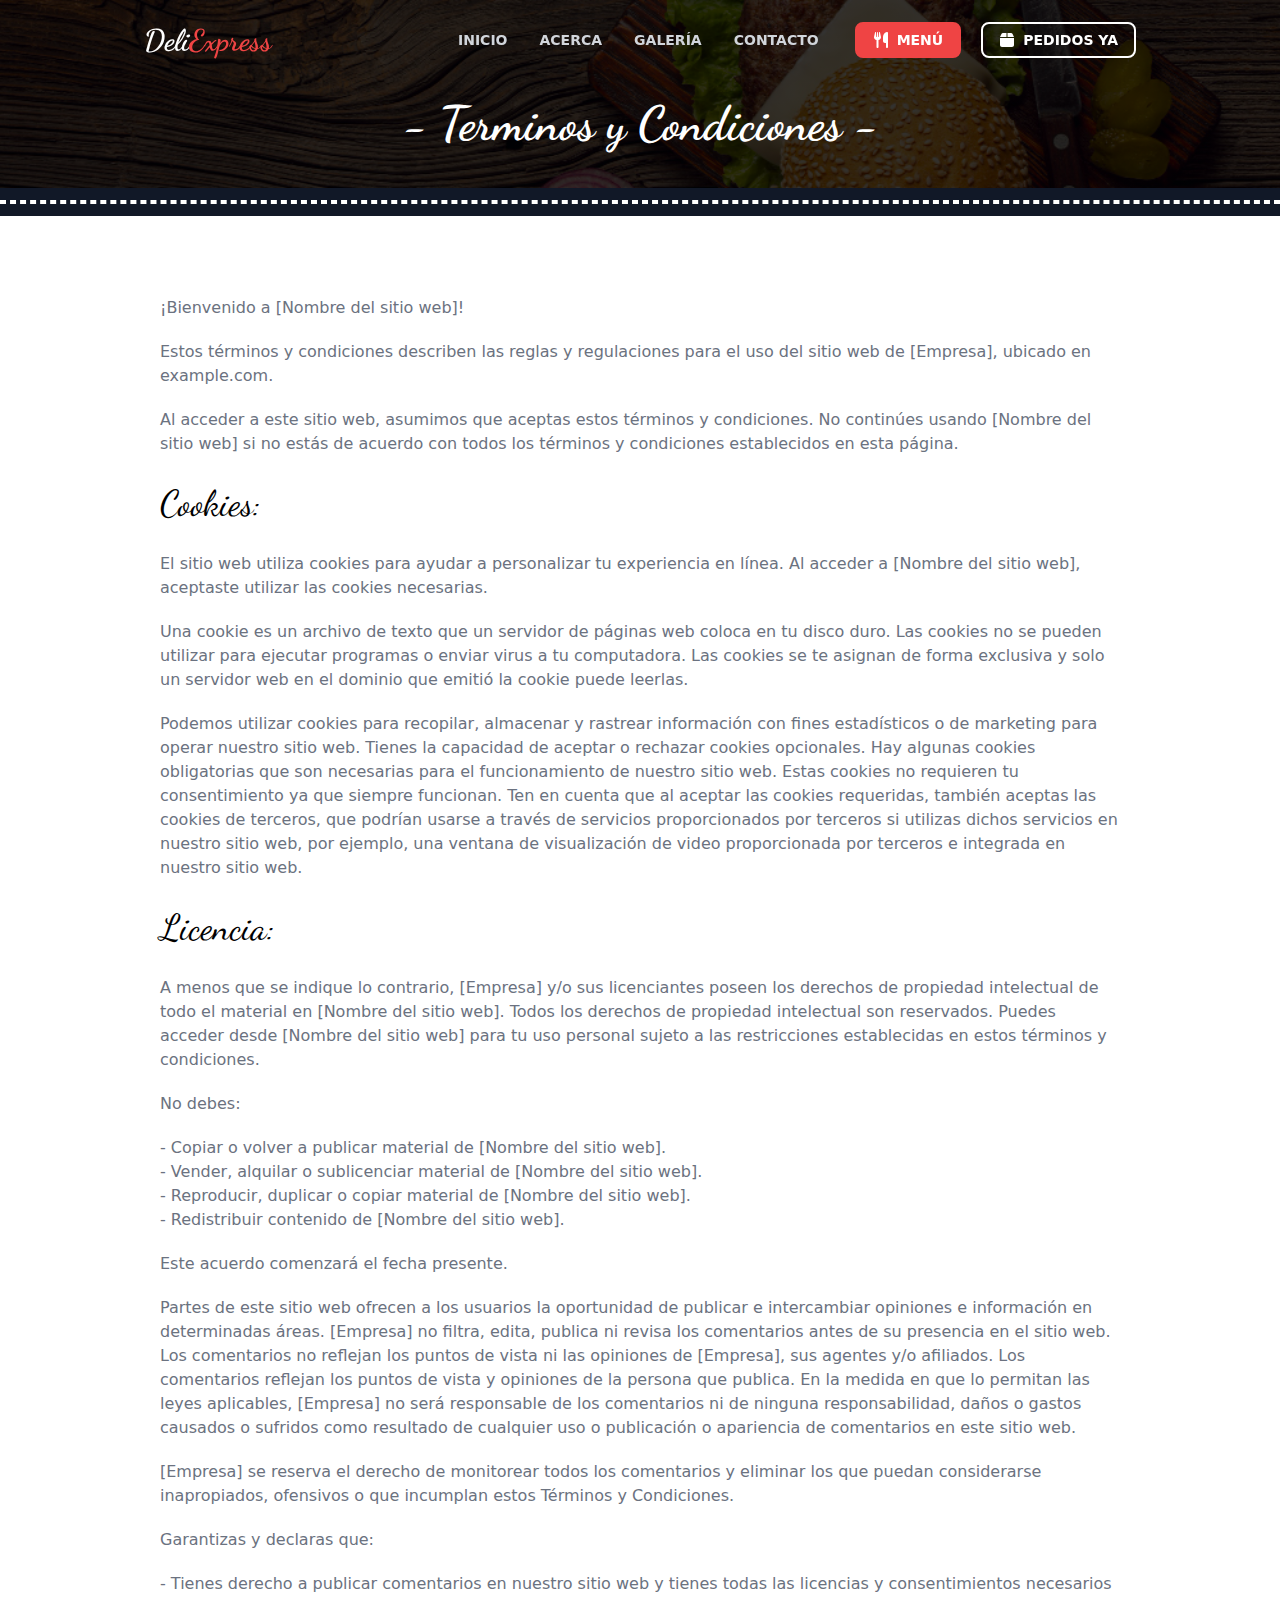
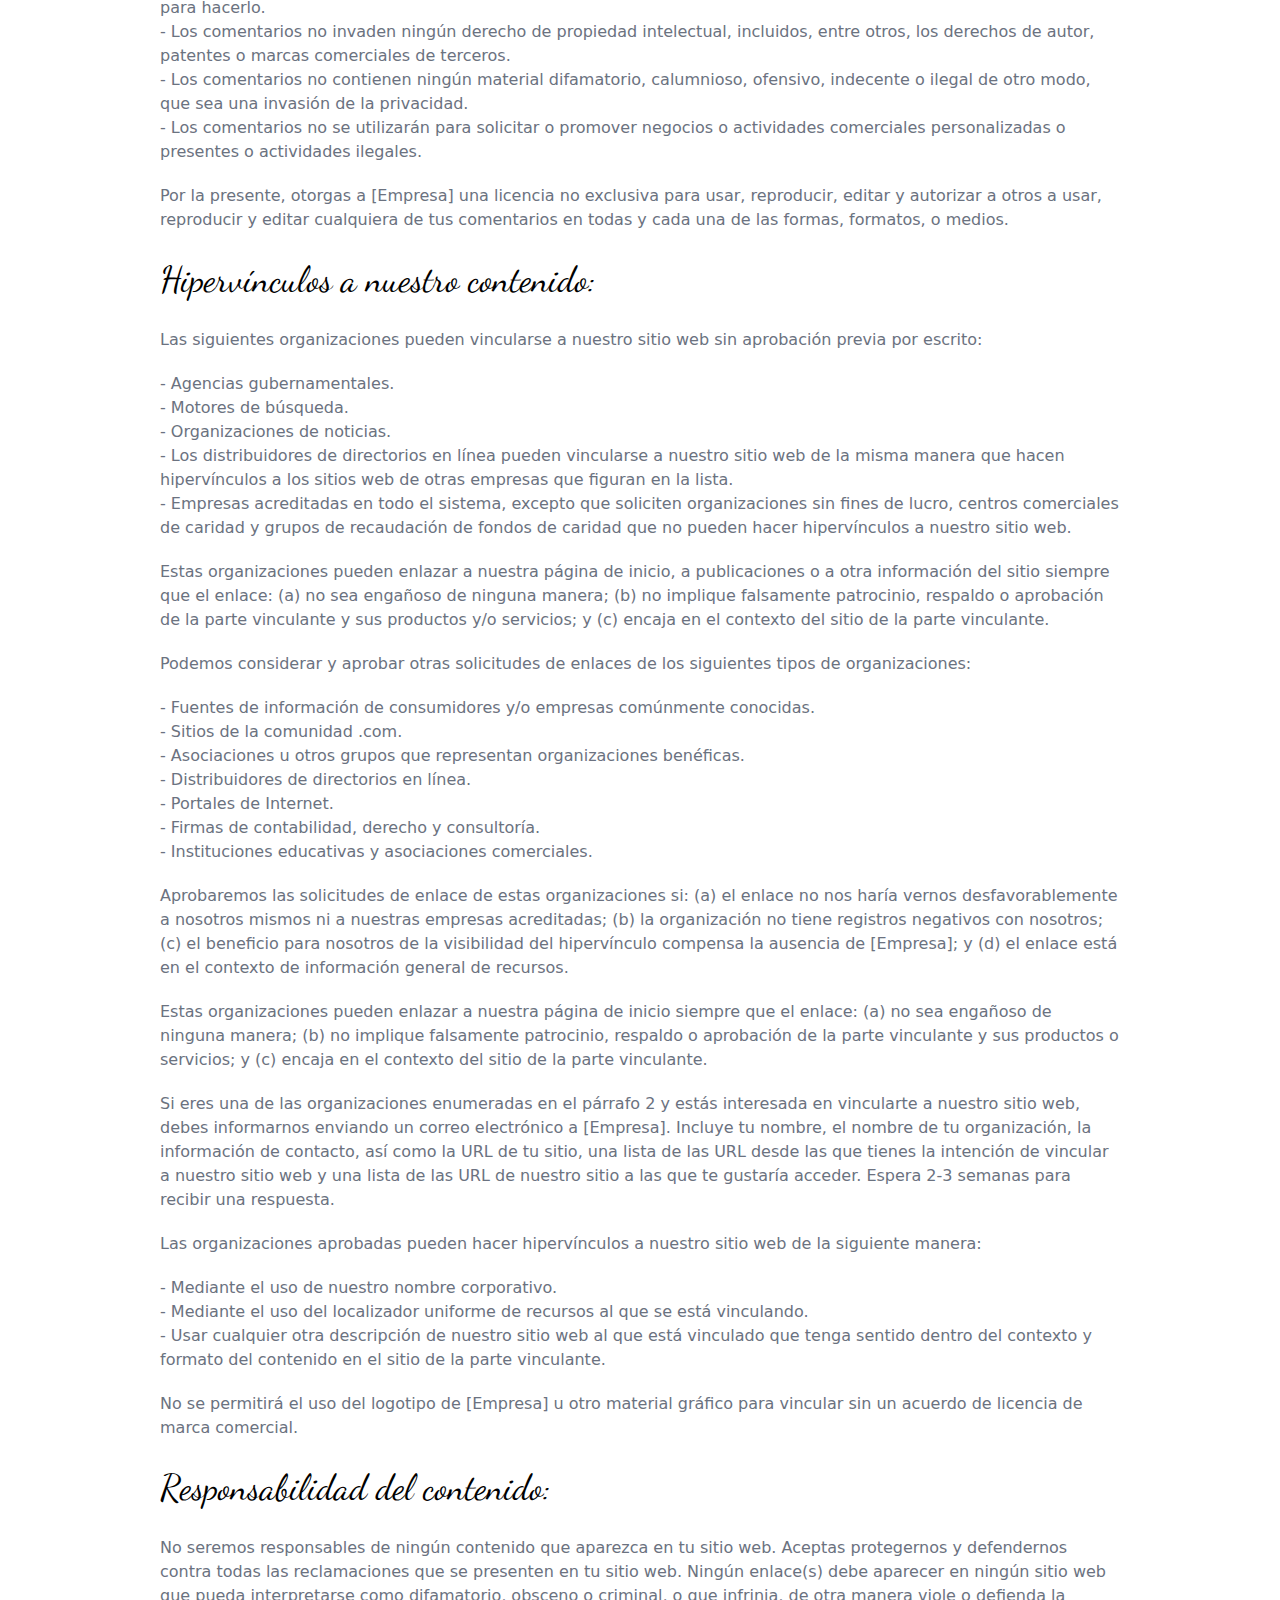
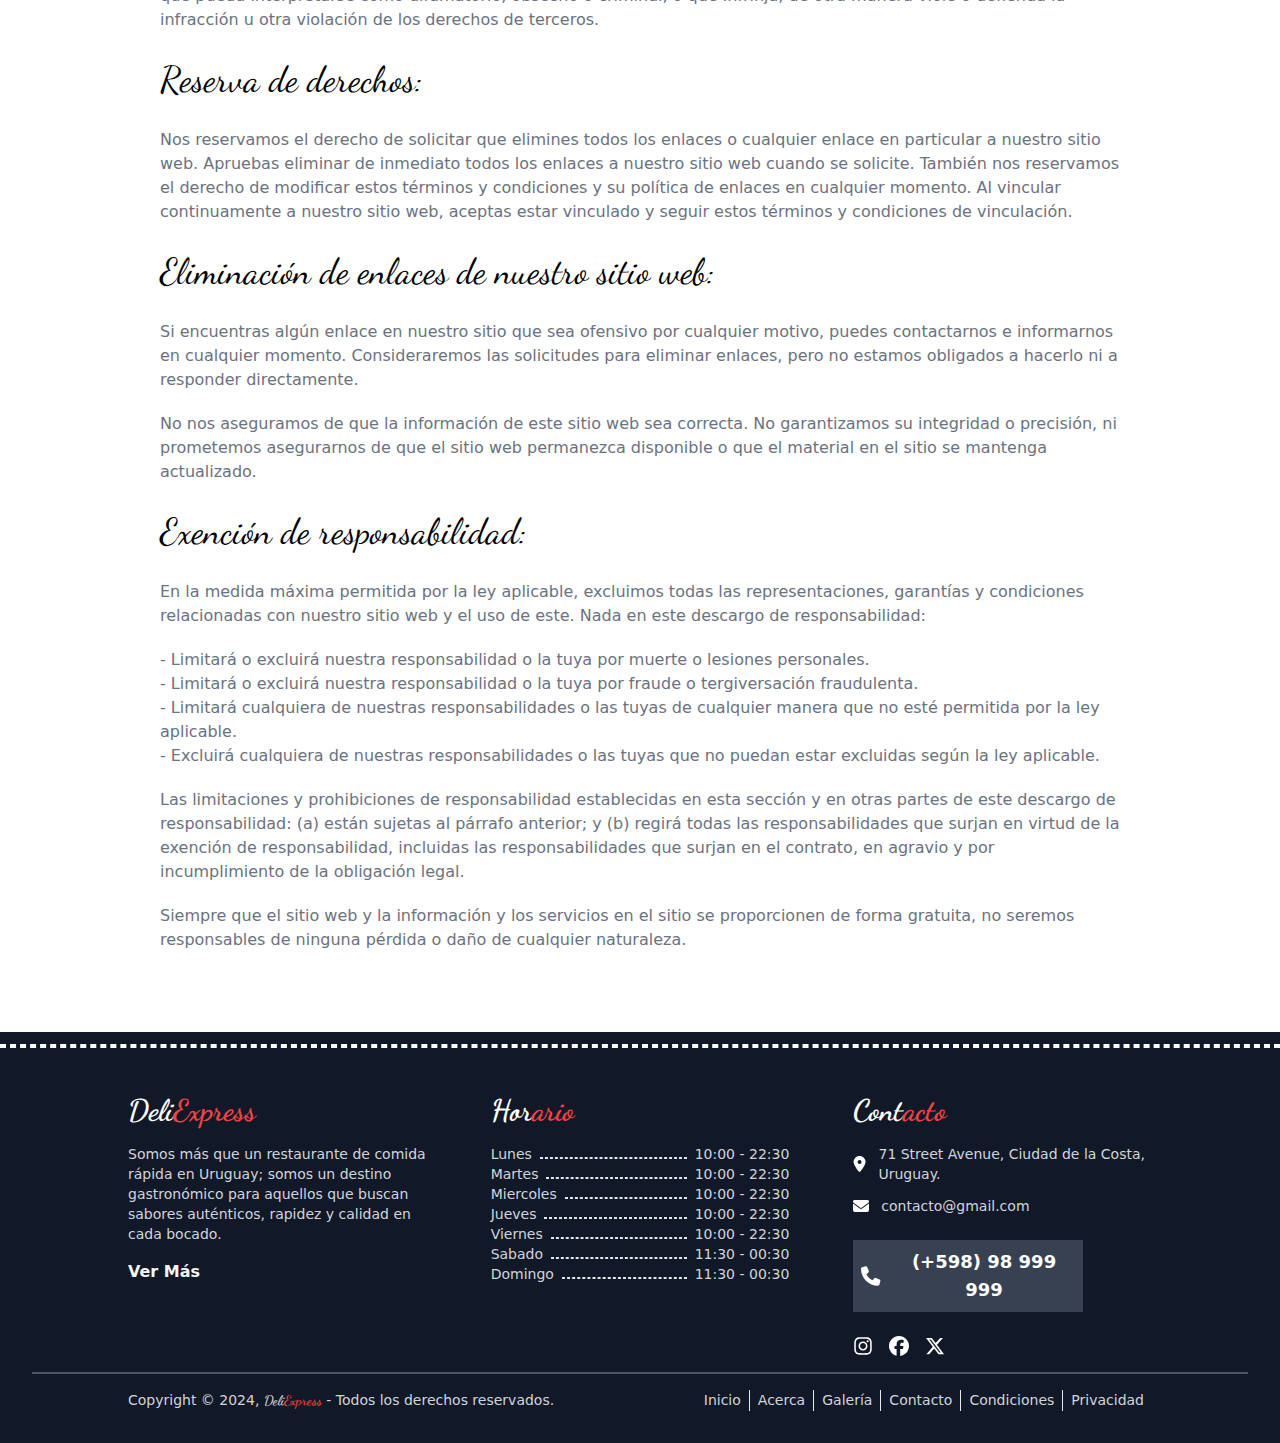
<file: politica/condiciones/index.html>
<!DOCTYPE html>
<html lang="en" class="scroll-smooth scroll-pt-[80px]">
    <head>
        <meta charset="UTF-8" />
        <meta name="viewport" content="width=device-width, initial-scale=1.0" />
        <title>Restaurante - Terminos y Condiciones</title>

        <link rel="stylesheet" href="../../output.css" />
        <script src="../../app.js"></script>
    </head>
    <body class="scroll-smooth">
        <header class="w-full sticky z-10 top-0 left-0 right-0 transition-colors" id="header">
            <div class="max-w-screen-lg h-[80px] mx-auto flex items-center justify-between px-4">
                <a href="../../" class="font-bold text-3xl text-white font-dancingscript"
                    >Deli<span class="text-red-500">Express</span></a
                >
                <nav
                    id="nav"
                    class="items-center gap-8 flex lg:relative absolute top-0 left-0 lg:h-auto h-[100dvh] lg:w-auto w-full lg:flex-row flex-col lg:justify-normal justify-center lg:bg-transparent bg-[#000000ef] lg:visible invisible [&.active]:visible lg:pointer-events-auto pointer-events-none lg:opacity-100 opacity-0 [&.active]:opacity-100 transition-all [&.active]:pointer-events-auto"
                >
                    <ul
                        class="flex gap-6 lg:h-[80px] [&>li>a]:px-1 [&>li>a]:font-semibold [&>li>a]:uppercase [&>li>a]:text-[14px] [&>li>a]:text-gray-300 lg:flex-row flex-col text-center"
                    >
                        <a href="../../" class="lg:hidden block font-bold text-4xl text-white font-dancingscript"
                            >Deli<span class="text-red-500">Express</span></a
                        >
                        <li>
                            <a
                                href="../../"
                                class="lg:flex lg:items-center lg:h-[80px] relative transition-colors hover:text-white after:h-[2px] hover:after:w-full after:mx-auto after:w-0 after:bg-white after:block after:absolute lg:after:top-0 after:left-0 after:right-0 after:transition-all"
                                >Inicio</a
                            >
                        </li>
                        <li>
                            <a
                                href="../../about/"
                                class="lg:flex lg:items-center lg:h-[80px] relative transition-colors hover:text-white after:h-[2px] hover:after:w-full after:mx-auto after:w-0 after:bg-white after:block after:absolute lg:after:top-0 after:left-0 after:right-0 after:transition-all"
                                >Acerca</a
                            >
                        </li>
                        <li>
                            <a
                                href="../../galeria/"
                                class="lg:flex lg:items-center lg:h-[80px] relative transition-colors hover:text-white after:h-[2px] hover:after:w-full after:mx-auto after:w-0 after:bg-white after:block after:absolute lg:after:top-0 after:left-0 after:right-0 after:transition-all"
                                >Galería</a
                            >
                        </li>
                        <li>
                            <a
                                href="../../contacto/"
                                class="lg:flex lg:items-center lg:h-[80px] relative transition-colors hover:text-white after:h-[2px] hover:after:w-full after:mx-auto after:w-0 after:bg-white after:block after:absolute lg:after:top-0 after:left-0 after:right-0 after:transition-all"
                                >Contacto</a
                            >
                        </li>
                    </ul>
                    <div class="flex gap-5 flex-wrap">
                        <a
                            href="../../menu/"
                            class="flex gap-2 items-center border-2 border-red-500 bg-red-500 text-sm text-white py-[6px] px-4 hover:bg-red-600 hover:border-red-600 transition-colors rounded-lg font-semibold uppercase"
                        >
                            <svg xmlns="http://www.w3.org/2000/svg" class="w-4 h-4" fill="currentColor" viewBox="0 0 448 512">
                                <path
                                    d="M416 0C400 0 288 32 288 176V288c0 35.3 28.7 64 64 64h32V480c0 17.7 14.3 32 32 32s32-14.3 32-32V352 240 32c0-17.7-14.3-32-32-32zM64 16C64 7.8 57.9 1 49.7 .1S34.2 4.6 32.4 12.5L2.1 148.8C.7 155.1 0 161.5 0 167.9c0 45.9 35.1 83.6 80 87.7V480c0 17.7 14.3 32 32 32s32-14.3 32-32V255.6c44.9-4.1 80-41.8 80-87.7c0-6.4-.7-12.8-2.1-19.1L191.6 12.5c-1.8-8-9.3-13.3-17.4-12.4S160 7.8 160 16V150.2c0 5.4-4.4 9.8-9.8 9.8c-5.1 0-9.3-3.9-9.8-9L127.9 14.6C127.2 6.3 120.3 0 112 0s-15.2 6.3-15.9 14.6L83.7 151c-.5 5.1-4.7 9-9.8 9c-5.4 0-9.8-4.4-9.8-9.8V16zm48.3 152l-.3 0-.3 0 .3-.7 .3 .7z"
                                />
                            </svg>
                            Menú</a
                        >
                        <a
                            href="https://www.pedidosya.com.uy/"
                            target="_blank"
                            class="flex gap-2 items-center border-2 border-white text-sm text-white py-[6px] px-4 hover:text-red-500 hover:bg-white transition-colors rounded-lg font-semibold uppercase"
                        >
                            <svg xmlns="http://www.w3.org/2000/svg" class="w-4 h-4" fill="currentColor" viewBox="0 0 448 512">
                                <path
                                    d="M50.7 58.5L0 160H208V32H93.7C75.5 32 58.9 42.3 50.7 58.5zM240 160H448L397.3 58.5C389.1 42.3 372.5 32 354.3 32H240V160zm208 32H0V416c0 35.3 28.7 64 64 64H384c35.3 0 64-28.7 64-64V192z"
                                />
                            </svg>
                            PEDIDOS YA</a
                        >
                    </div>
                </nav>
                <button
                    class="flex relative lg:hidden w-12 h-12 flex-col justify-center gap-2 items-end p-2 z-10 [&.active>span]:w-8 [&.active>span:nth-child(1)]:rotate-45 [&.active>span]:absolute [&.active>span:nth-child(2)]:-rotate-45"
                    id="navBtn"
                >
                    <span class="w-8 h-[3px] transition-all bg-white"></span>
                    <span class="w-6 h-[3px] transition-all bg-white"></span>
                </button>
            </div>
        </header>

        <section
            class="relative py-10 px-8 pt-[100px] mt-[-80px] flex flex-col items-center bg-[linear-gradient(to_right_bottom,rgba(0,0,0,0.8),rgba(0,0,0,0.8)),url('./media/landing-background.jpg')] bg-cover bg-center text-center"
        >
            <h1 class="md:text-5xl text-3xl text-white font-bold font-dancingscript">- Terminos y Condiciones -</h1>
        </section>

        <div class="w-full py-3 bg-gray-900 block">
            <hr class="border-dashed border-2 border-white" />
        </div>

        <section class="p-8 py-20 flex flex-col max-w-screen-lg mx-auto w-full gap-5 [&>p]:text-gray-500">
            <p>¡Bienvenido a [Nombre del sitio web]!</p>
            <p>
                Estos términos y condiciones describen las reglas y regulaciones para el uso del sitio web de [Empresa], ubicado
                en example.com.
            </p>
            <p>
                Al acceder a este sitio web, asumimos que aceptas estos términos y condiciones. No continúes usando [Nombre del
                sitio web] si no estás de acuerdo con todos los términos y condiciones establecidos en esta página.
            </p>

            <h2 class="text-4xl font-dancingscript py-2">Cookies:</h2>
            <p>
                El sitio web utiliza cookies para ayudar a personalizar tu experiencia en línea. Al acceder a [Nombre del sitio
                web], aceptaste utilizar las cookies necesarias.
            </p>
            <p>
                Una cookie es un archivo de texto que un servidor de páginas web coloca en tu disco duro. Las cookies no se pueden
                utilizar para ejecutar programas o enviar virus a tu computadora. Las cookies se te asignan de forma exclusiva y
                solo un servidor web en el dominio que emitió la cookie puede leerlas.
            </p>
            <p>
                Podemos utilizar cookies para recopilar, almacenar y rastrear información con fines estadísticos o de marketing
                para operar nuestro sitio web. Tienes la capacidad de aceptar o rechazar cookies opcionales. Hay algunas cookies
                obligatorias que son necesarias para el funcionamiento de nuestro sitio web. Estas cookies no requieren tu
                consentimiento ya que siempre funcionan. Ten en cuenta que al aceptar las cookies requeridas, también aceptas las
                cookies de terceros, que podrían usarse a través de servicios proporcionados por terceros si utilizas dichos
                servicios en nuestro sitio web, por ejemplo, una ventana de visualización de video proporcionada por terceros e
                integrada en nuestro sitio web.
            </p>

            <h2 class="text-4xl font-dancingscript py-2">Licencia:</h2>
            <p>
                A menos que se indique lo contrario, [Empresa] y/o sus licenciantes poseen los derechos de propiedad intelectual
                de todo el material en [Nombre del sitio web]. Todos los derechos de propiedad intelectual son reservados. Puedes
                acceder desde [Nombre del sitio web] para tu uso personal sujeto a las restricciones establecidas en estos
                términos y condiciones.
            </p>
            <p>No debes:</p>
            <ul class="[&>li]:text-gray-500">
                <li>- Copiar o volver a publicar material de [Nombre del sitio web].</li>
                <li>- Vender, alquilar o sublicenciar material de [Nombre del sitio web].</li>
                <li>- Reproducir, duplicar o copiar material de [Nombre del sitio web].</li>
                <li>- Redistribuir contenido de [Nombre del sitio web].</li>
            </ul>
            <p>Este acuerdo comenzará el fecha presente.</p>
            <p>
                Partes de este sitio web ofrecen a los usuarios la oportunidad de publicar e intercambiar opiniones e información
                en determinadas áreas. [Empresa] no filtra, edita, publica ni revisa los comentarios antes de su presencia en el
                sitio web. Los comentarios no reflejan los puntos de vista ni las opiniones de [Empresa], sus agentes y/o
                afiliados. Los comentarios reflejan los puntos de vista y opiniones de la persona que publica. En la medida en que
                lo permitan las leyes aplicables, [Empresa] no será responsable de los comentarios ni de ninguna responsabilidad,
                daños o gastos causados ​​o sufridos como resultado de cualquier uso o publicación o apariencia de comentarios en
                este sitio web.
            </p>
            <p>
                [Empresa] se reserva el derecho de monitorear todos los comentarios y eliminar los que puedan considerarse
                inapropiados, ofensivos o que incumplan estos Términos y Condiciones.
            </p>
            <p>Garantizas y declaras que:</p>
            <ul class="[&>li]:text-gray-500">
                <li>
                    - Tienes derecho a publicar comentarios en nuestro sitio web y tienes todas las licencias y consentimientos
                    necesarios para hacerlo.
                </li>
                <li>
                    - Los comentarios no invaden ningún derecho de propiedad intelectual, incluidos, entre otros, los derechos de
                    autor, patentes o marcas comerciales de terceros.
                </li>
                <li>
                    - Los comentarios no contienen ningún material difamatorio, calumnioso, ofensivo, indecente o ilegal de otro
                    modo, que sea una invasión de la privacidad.
                </li>
                <li>
                    - Los comentarios no se utilizarán para solicitar o promover negocios o actividades comerciales personalizadas
                    o presentes o actividades ilegales.
                </li>
            </ul>
            <p>
                Por la presente, otorgas a [Empresa] una licencia no exclusiva para usar, reproducir, editar y autorizar a otros a
                usar, reproducir y editar cualquiera de tus comentarios en todas y cada una de las formas, formatos, o medios.
            </p>

            <h2 class="text-4xl font-dancingscript py-2">Hipervínculos a nuestro contenido:</h2>
            <p>Las siguientes organizaciones pueden vincularse a nuestro sitio web sin aprobación previa por escrito:</p>
            <ul class="[&>li]:text-gray-500">
                <li>- Agencias gubernamentales.</li>
                <li>- Motores de búsqueda.</li>
                <li>- Organizaciones de noticias.</li>
                <li>
                    - Los distribuidores de directorios en línea pueden vincularse a nuestro sitio web de la misma manera que
                    hacen hipervínculos a los sitios web de otras empresas que figuran en la lista.
                </li>
                <li>
                    - Empresas acreditadas en todo el sistema, excepto que soliciten organizaciones sin fines de lucro, centros
                    comerciales de caridad y grupos de recaudación de fondos de caridad que no pueden hacer hipervínculos a
                    nuestro sitio web.
                </li>
            </ul>
            <p>
                Estas organizaciones pueden enlazar a nuestra página de inicio, a publicaciones o a otra información del sitio
                siempre que el enlace: (a) no sea engañoso de ninguna manera; (b) no implique falsamente patrocinio, respaldo o
                aprobación de la parte vinculante y sus productos y/o servicios; y (c) encaja en el contexto del sitio de la parte
                vinculante.
            </p>
            <p>Podemos considerar y aprobar otras solicitudes de enlaces de los siguientes tipos de organizaciones:</p>
            <ul class="[&>li]:text-gray-500">
                <li>- Fuentes de información de consumidores y/o empresas comúnmente conocidas.</li>
                <li>- Sitios de la comunidad .com.</li>
                <li>- Asociaciones u otros grupos que representan organizaciones benéficas.</li>
                <li>- Distribuidores de directorios en línea.</li>
                <li>- Portales de Internet.</li>
                <li>- Firmas de contabilidad, derecho y consultoría.</li>
                <li>- Instituciones educativas y asociaciones comerciales.</li>
            </ul>
            <p>
                Aprobaremos las solicitudes de enlace de estas organizaciones si: (a) el enlace no nos haría vernos
                desfavorablemente a nosotros mismos ni a nuestras empresas acreditadas; (b) la organización no tiene registros
                negativos con nosotros; (c) el beneficio para nosotros de la visibilidad del hipervínculo compensa la ausencia de
                [Empresa]; y (d) el enlace está en el contexto de información general de recursos.
            </p>
            <p>
                Estas organizaciones pueden enlazar a nuestra página de inicio siempre que el enlace: (a) no sea engañoso de
                ninguna manera; (b) no implique falsamente patrocinio, respaldo o aprobación de la parte vinculante y sus
                productos o servicios; y (c) encaja en el contexto del sitio de la parte vinculante.
            </p>
            <p>
                Si eres una de las organizaciones enumeradas en el párrafo 2 y estás interesada en vincularte a nuestro sitio web,
                debes informarnos enviando un correo electrónico a [Empresa]. Incluye tu nombre, el nombre de tu organización, la
                información de contacto, así como la URL de tu sitio, una lista de las URL desde las que tienes la intención de
                vincular a nuestro sitio web y una lista de las URL de nuestro sitio a las que te gustaría acceder. Espera 2-3
                semanas para recibir una respuesta.
            </p>
            <p>Las organizaciones aprobadas pueden hacer hipervínculos a nuestro sitio web de la siguiente manera:</p>
            <ul class="[&>li]:text-gray-500">
                <li>- Mediante el uso de nuestro nombre corporativo.</li>
                <li>- Mediante el uso del localizador uniforme de recursos al que se está vinculando.</li>
                <li>
                    - Usar cualquier otra descripción de nuestro sitio web al que está vinculado que tenga sentido dentro del
                    contexto y formato del contenido en el sitio de la parte vinculante.
                </li>
            </ul>
            <p>
                No se permitirá el uso del logotipo de [Empresa] u otro material gráfico para vincular sin un acuerdo de licencia
                de marca comercial.
            </p>

            <h2 class="text-4xl font-dancingscript py-2">Responsabilidad del contenido:</h2>
            <p>
                No seremos responsables de ningún contenido que aparezca en tu sitio web. Aceptas protegernos y defendernos contra
                todas las reclamaciones que se presenten en tu sitio web. Ningún enlace(s) debe aparecer en ningún sitio web que
                pueda interpretarse como difamatorio, obsceno o criminal, o que infrinja, de otra manera viole o defienda la
                infracción u otra violación de los derechos de terceros.
            </p>

            <h2 class="text-4xl font-dancingscript py-2">Reserva de derechos:</h2>
            <p>
                Nos reservamos el derecho de solicitar que elimines todos los enlaces o cualquier enlace en particular a nuestro
                sitio web. Apruebas eliminar de inmediato todos los enlaces a nuestro sitio web cuando se solicite. También nos
                reservamos el derecho de modificar estos términos y condiciones y su política de enlaces en cualquier momento. Al
                vincular continuamente a nuestro sitio web, aceptas estar vinculado y seguir estos términos y condiciones de
                vinculación.
            </p>

            <h2 class="text-4xl font-dancingscript py-2">Eliminación de enlaces de nuestro sitio web:</h2>
            <p>
                Si encuentras algún enlace en nuestro sitio que sea ofensivo por cualquier motivo, puedes contactarnos e
                informarnos en cualquier momento. Consideraremos las solicitudes para eliminar enlaces, pero no estamos obligados
                a hacerlo ni a responder directamente.
            </p>
            <p>
                No nos aseguramos de que la información de este sitio web sea correcta. No garantizamos su integridad o precisión,
                ni prometemos asegurarnos de que el sitio web permanezca disponible o que el material en el sitio se mantenga
                actualizado.
            </p>

            <h2 class="text-4xl font-dancingscript py-2">Exención de responsabilidad:</h2>
            <p>
                En la medida máxima permitida por la ley aplicable, excluimos todas las representaciones, garantías y condiciones
                relacionadas con nuestro sitio web y el uso de este. Nada en este descargo de responsabilidad:
            </p>
            <ul class="[&>li]:text-gray-500">
                <li>- Limitará o excluirá nuestra responsabilidad o la tuya por muerte o lesiones personales.</li>
                <li>- Limitará o excluirá nuestra responsabilidad o la tuya por fraude o tergiversación fraudulenta.</li>
                <li>
                    - Limitará cualquiera de nuestras responsabilidades o las tuyas de cualquier manera que no esté permitida por
                    la ley aplicable.
                </li>
                <li>
                    - Excluirá cualquiera de nuestras responsabilidades o las tuyas que no puedan estar excluidas según la ley
                    aplicable.
                </li>
            </ul>
            <p>
                Las limitaciones y prohibiciones de responsabilidad establecidas en esta sección y en otras partes de este
                descargo de responsabilidad: (a) están sujetas al párrafo anterior; y (b) regirá todas las responsabilidades que
                surjan en virtud de la exención de responsabilidad, incluidas las responsabilidades que surjan en el contrato, en
                agravio y por incumplimiento de la obligación legal.
            </p>
            <p>
                Siempre que el sitio web y la información y los servicios en el sitio se proporcionen de forma gratuita, no
                seremos responsables de ninguna pérdida o daño de cualquier naturaleza.
            </p>
        </section>

        <div class="w-full py-3 bg-gray-900 block">
            <hr class="border-dashed border-2 border-white" />
        </div>

        <footer class="p-8 bg-gray-900 flex flex-col justify-center items-center">
            <div class="grid grid-cols-1 md:grid-cols-3 gap-16 max-w-screen-lg mx-auto">
                <div>
                    <a href="../" class="font-bold text-3xl inline-block pb-4 text-white font-dancingscript"
                        >Deli<span class="text-red-500">Express</span></a
                    >
                    <p class="text-sm text-gray-300 pb-4">
                        Somos más que un restaurante de comida rápida en Uruguay; somos un destino gastronómico para aquellos que
                        buscan sabores auténticos, rapidez y calidad en cada bocado.
                    </p>
                    <a href="./#" class="text-gray-100 font-semibold">Ver Más</a>
                </div>
                <div>
                    <h2 class="font-bold text-3xl inline-block pb-4 text-white font-dancingscript">
                        Hor<span class="text-red-500">ario</span>
                    </h2>
                    <ul class="[&>li]:text-gray-300 [&>li]:flex [&>li]:justify-between [&>li]:items-end text-sm">
                        <li>
                            <span>Lunes</span>
                            <hr class="mx-2 grow border-[1px] border-dashed basis-0 mb-[5px]" />
                            <span>10:00 - 22:30</span>
                        </li>
                        <li>
                            <span>Martes</span>
                            <hr class="mx-2 grow border-[1px] border-dashed basis-0 mb-[5px]" />
                            <span>10:00 - 22:30</span>
                        </li>
                        <li>
                            <span>Miercoles</span>
                            <hr class="mx-2 grow border-[1px] border-dashed basis-0 mb-[5px]" />
                            <span>10:00 - 22:30</span>
                        </li>
                        <li>
                            <span>Jueves</span>
                            <hr class="mx-2 grow border-[1px] border-dashed basis-0 mb-[5px]" />
                            <span>10:00 - 22:30</span>
                        </li>
                        <li>
                            <span>Viernes</span>
                            <hr class="mx-2 grow border-[1px] border-dashed basis-0 mb-[5px]" />
                            <span>10:00 - 22:30</span>
                        </li>
                        <li>
                            <span>Sabado</span>
                            <hr class="mx-2 grow border-[1px] border-dashed basis-0 mb-[5px]" />
                            <span>11:30 - 00:30</span>
                        </li>
                        <li>
                            <span>Domingo</span>
                            <hr class="mx-2 grow border-[1px] border-dashed basis-0 mb-[5px]" />
                            <span>11:30 - 00:30</span>
                        </li>
                    </ul>
                </div>
                <div>
                    <h2 class="font-bold text-3xl inline-block pb-4 text-white font-dancingscript">
                        Cont<span class="text-red-500">acto</span>
                    </h2>
                    <div class="flex flex-col gap-3 text-sm">
                        <a href="https://www.google.com/maps" target="_blank" class="text-gray-300 flex gap-3 items-center">
                            <svg
                                xmlns="http://www.w3.org/2000/svg"
                                class="w-4 h-4 text-white"
                                fill="currentColor"
                                viewBox="0 0 384 512"
                            >
                                <path
                                    d="M215.7 499.2C267 435 384 279.4 384 192C384 86 298 0 192 0S0 86 0 192c0 87.4 117 243 168.3 307.2c12.3 15.3 35.1 15.3 47.4 0zM192 128a64 64 0 1 1 0 128 64 64 0 1 1 0-128z"
                                />
                            </svg>
                            71 Street Avenue, Ciudad de la Costa, Uruguay.
                        </a>
                        <a href="mailto:example@gmail.com" class="text-gray-300 flex gap-3 items-center">
                            <svg
                                xmlns="http://www.w3.org/2000/svg"
                                class="w-4 h-4 text-white"
                                fill="currentColor"
                                viewBox="0 0 512 512"
                            >
                                <path
                                    d="M48 64C21.5 64 0 85.5 0 112c0 15.1 7.1 29.3 19.2 38.4L236.8 313.6c11.4 8.5 27 8.5 38.4 0L492.8 150.4c12.1-9.1 19.2-23.3 19.2-38.4c0-26.5-21.5-48-48-48H48zM0 176V384c0 35.3 28.7 64 64 64H448c35.3 0 64-28.7 64-64V176L294.4 339.2c-22.8 17.1-54 17.1-76.8 0L0 176z"
                                />
                            </svg>
                            contacto@gmail.com
                        </a>
                        <a
                            href="tel:+59898999999"
                            class="text-white bg-gray-700 text-lg font-semibold p-2 my-3 text-center w-[230px] flex justify-center items-center gap-3"
                        >
                            <svg
                                xmlns="http://www.w3.org/2000/svg"
                                class="w-5 h-5 text-white"
                                fill="currentColor"
                                viewBox="0 0 512 512"
                            >
                                <path
                                    d="M164.9 24.6c-7.7-18.6-28-28.5-47.4-23.2l-88 24C12.1 30.2 0 46 0 64C0 311.4 200.6 512 448 512c18 0 33.8-12.1 38.6-29.5l24-88c5.3-19.4-4.6-39.7-23.2-47.4l-96-40c-16.3-6.8-35.2-2.1-46.3 11.6L304.7 368C234.3 334.7 177.3 277.7 144 207.3L193.3 167c13.7-11.2 18.4-30 11.6-46.3l-40-96z"
                                />
                            </svg>
                            (+598) 98 999 999</a
                        >
                        <div class="flex gap-4 [&>span]:text-gray-300 [&>span]:font-bold">
                            <a href="#">
                                <!-- Instagram -->
                                <svg
                                    xmlns="http://www.w3.org/2000/svg"
                                    class="w-5 h-5 text-white"
                                    fill="currentColor"
                                    viewBox="0 0 448 512"
                                >
                                    <path
                                        opacity="1"
                                        d="M224.1 141c-63.6 0-114.9 51.3-114.9 114.9s51.3 114.9 114.9 114.9S339 319.5 339 255.9 287.7 141 224.1 141zm0 189.6c-41.1 0-74.7-33.5-74.7-74.7s33.5-74.7 74.7-74.7 74.7 33.5 74.7 74.7-33.6 74.7-74.7 74.7zm146.4-194.3c0 14.9-12 26.8-26.8 26.8-14.9 0-26.8-12-26.8-26.8s12-26.8 26.8-26.8 26.8 12 26.8 26.8zm76.1 27.2c-1.7-35.9-9.9-67.7-36.2-93.9-26.2-26.2-58-34.4-93.9-36.2-37-2.1-147.9-2.1-184.9 0-35.8 1.7-67.6 9.9-93.9 36.1s-34.4 58-36.2 93.9c-2.1 37-2.1 147.9 0 184.9 1.7 35.9 9.9 67.7 36.2 93.9s58 34.4 93.9 36.2c37 2.1 147.9 2.1 184.9 0 35.9-1.7 67.7-9.9 93.9-36.2 26.2-26.2 34.4-58 36.2-93.9 2.1-37 2.1-147.8 0-184.8zM398.8 388c-7.8 19.6-22.9 34.7-42.6 42.6-29.5 11.7-99.5 9-132.1 9s-102.7 2.6-132.1-9c-19.6-7.8-34.7-22.9-42.6-42.6-11.7-29.5-9-99.5-9-132.1s-2.6-102.7 9-132.1c7.8-19.6 22.9-34.7 42.6-42.6 29.5-11.7 99.5-9 132.1-9s102.7-2.6 132.1 9c19.6 7.8 34.7 22.9 42.6 42.6 11.7 29.5 9 99.5 9 132.1s2.7 102.7-9 132.1z"
                                    />
                                </svg>
                            </a>
                            <a href="#">
                                <!-- Facebook -->
                                <svg
                                    xmlns="http://www.w3.org/2000/svg"
                                    class="w-5 h-5 text-white"
                                    fill="currentColor"
                                    viewBox="0 0 512 512"
                                >
                                    <path
                                        opacity="1"
                                        d="M512 256C512 114.6 397.4 0 256 0S0 114.6 0 256C0 376 82.7 476.8 194.2 504.5V334.2H141.4V256h52.8V222.3c0-87.1 39.4-127.5 125-127.5c16.2 0 44.2 3.2 55.7 6.4V172c-6-.6-16.5-1-29.6-1c-42 0-58.2 15.9-58.2 57.2V256h83.6l-14.4 78.2H287V510.1C413.8 494.8 512 386.9 512 256h0z"
                                    />
                                </svg>
                            </a>
                            <a href="#">
                                <!-- Twitter / X -->
                                <svg
                                    xmlns="http://www.w3.org/2000/svg"
                                    class="w-5 h-5 text-white"
                                    fill="currentColor"
                                    viewBox="0 0 512 512"
                                >
                                    <path
                                        d="M389.2 48h70.6L305.6 224.2 487 464H345L233.7 318.6 106.5 464H35.8L200.7 275.5 26.8 48H172.4L272.9 180.9 389.2 48zM364.4 421.8h39.1L151.1 88h-42L364.4 421.8z"
                                    />
                                </svg>
                            </a>
                        </div>
                    </div>
                </div>
            </div>

            <hr class="my-4 border-b w-full border-gray-600" />

            <div
                class="max-w-screen-lg text-gray-300 text-sm flex justify-between w-full lg:text-left text-center lg:flex-row flex-col gap-5"
            >
                <p>
                    Copyright © 2024, <span class="font-semibold font-dancingscript">Deli</span
                    ><span class="text-red-500 font-semibold font-dancingscript">Express</span> - Todos los derechos reservados.
                </p>
                <ul class="flex divide-x [&>li>a]:px-2 lg:mx-0 mx-auto flex-wrap justify-center">
                    <li><a href="../">Inicio</a></li>
                    <li><a href="./#">Acerca</a></li>
                    <li><a href="../galeria/">Galería</a></li>
                    <li><a href="./#">Contacto</a></li>
                    <li><a href="../condiciones/">Condiciones</a></li>
                    <li><a href="../privacidad/">Privacidad</a></li>
                </ul>
            </div>
        </footer>
    </body>
</html>
</file>
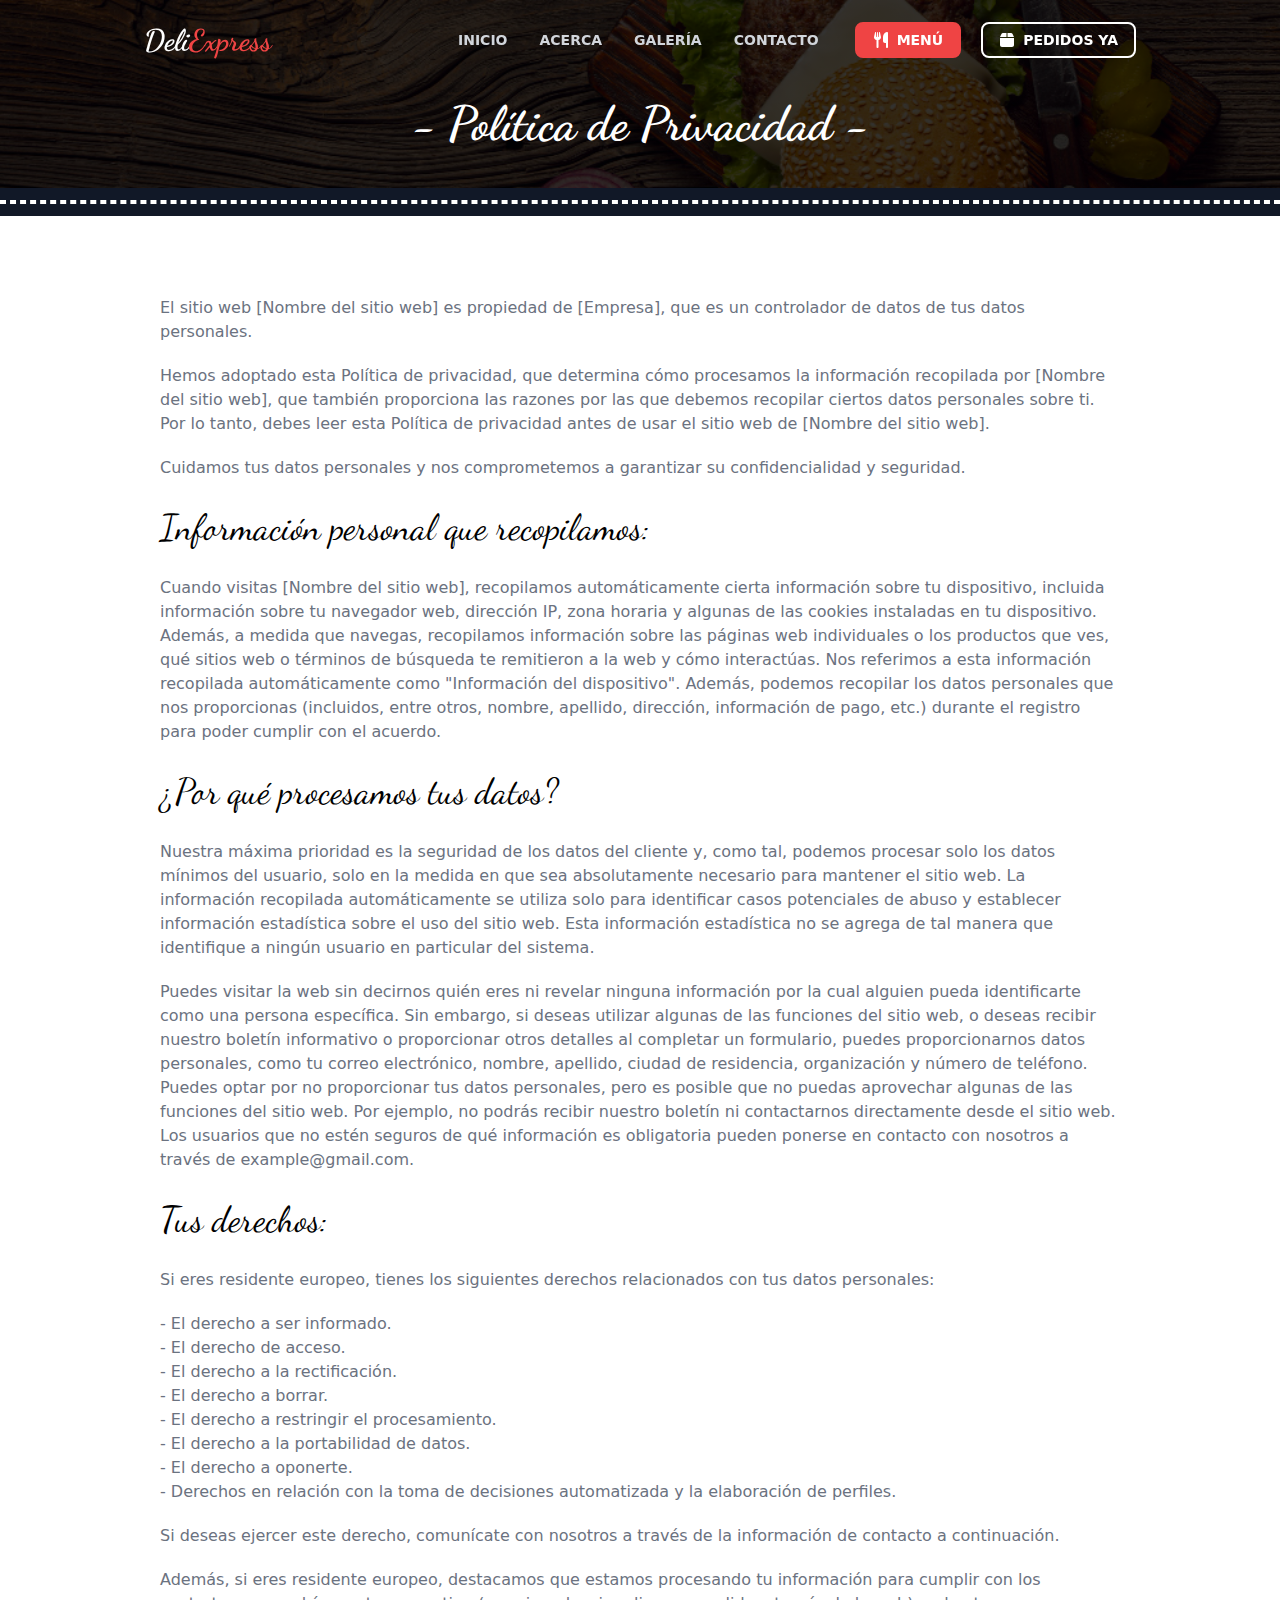
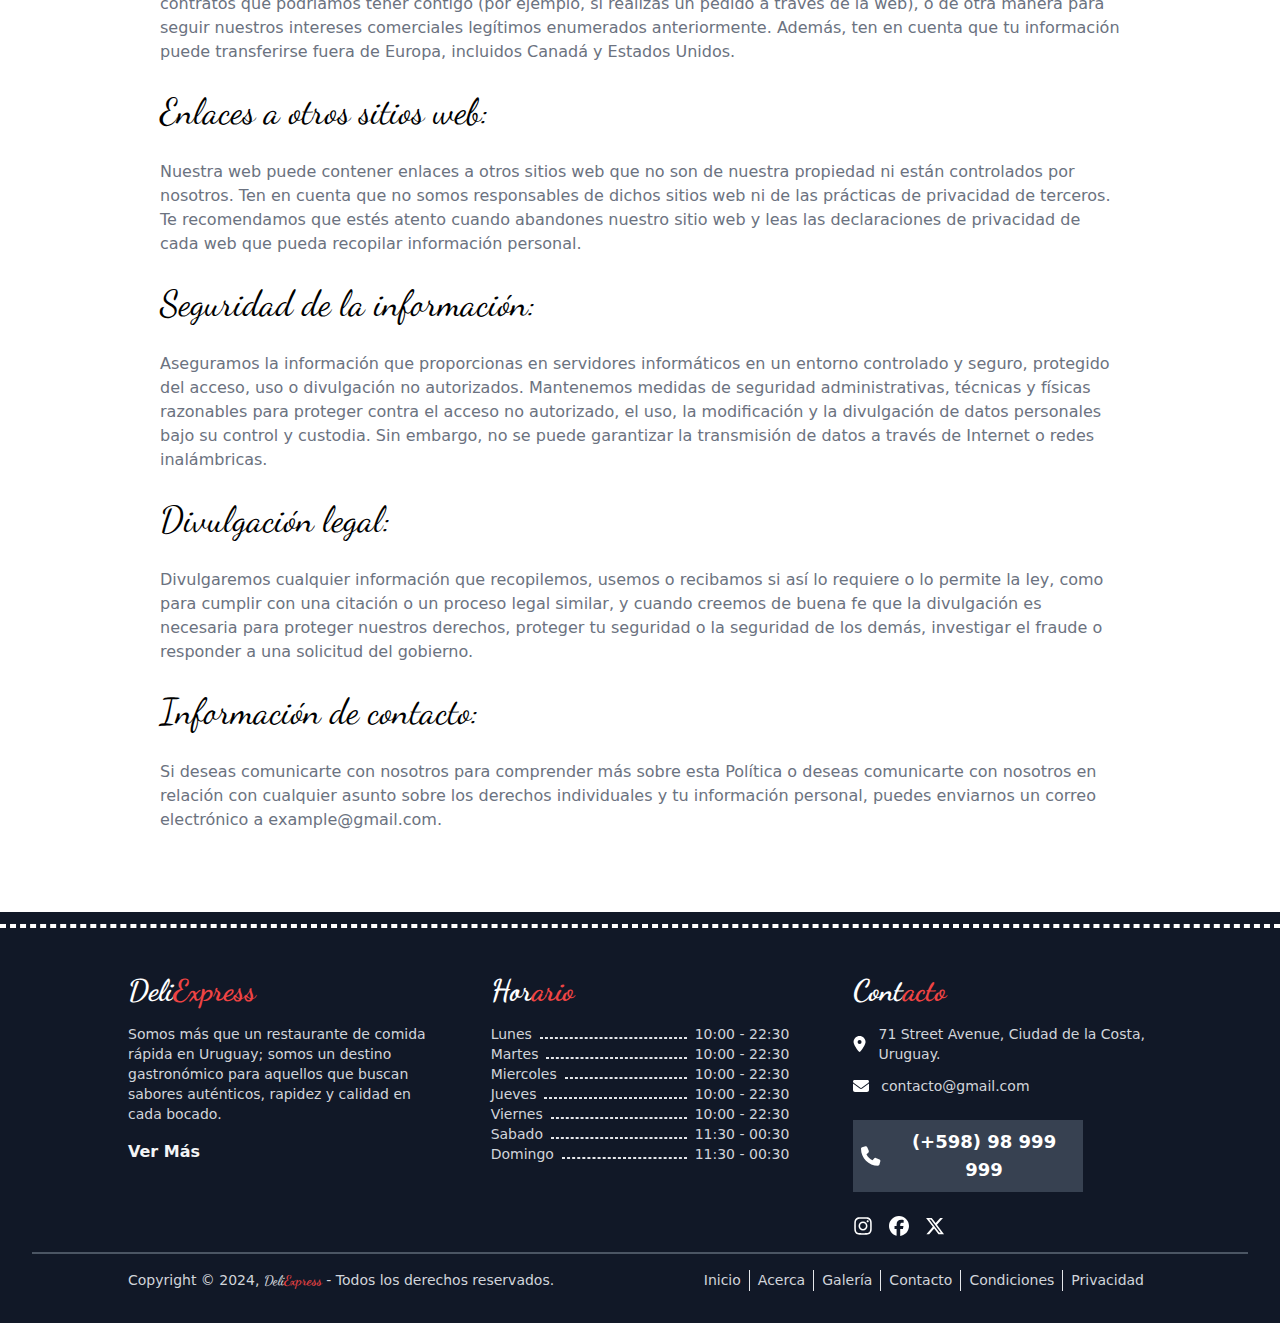
<file: politica/privacidad/index.html>
<!DOCTYPE html>
<html lang="en" class="scroll-smooth scroll-pt-[80px]">
    <head>
        <meta charset="UTF-8" />
        <meta name="viewport" content="width=device-width, initial-scale=1.0" />
        <title>Restaurante - Política de Privacidad</title>

        <link rel="stylesheet" href="../../output.css" />
        <script src="../../app.js"></script>
    </head>
    <body class="scroll-smooth">
        <header class="w-full sticky z-10 top-0 left-0 right-0 transition-colors" id="header">
            <div class="max-w-screen-lg h-[80px] mx-auto flex items-center justify-between px-4">
                <a href="../../" class="font-bold text-3xl text-white font-dancingscript"
                    >Deli<span class="text-red-500">Express</span></a
                >
                <nav
                    id="nav"
                    class="items-center gap-8 flex lg:relative absolute top-0 left-0 lg:h-auto h-[100dvh] lg:w-auto w-full lg:flex-row flex-col lg:justify-normal justify-center lg:bg-transparent bg-[#000000ef] lg:visible invisible [&.active]:visible lg:pointer-events-auto pointer-events-none lg:opacity-100 opacity-0 [&.active]:opacity-100 transition-all [&.active]:pointer-events-auto"
                >
                    <ul
                        class="flex gap-6 lg:h-[80px] [&>li>a]:px-1 [&>li>a]:font-semibold [&>li>a]:uppercase [&>li>a]:text-[14px] [&>li>a]:text-gray-300 lg:flex-row flex-col text-center"
                    >
                        <a href="../../" class="lg:hidden block font-bold text-4xl text-white font-dancingscript"
                            >Deli<span class="text-red-500">Express</span></a
                        >
                        <li>
                            <a
                                href="../../"
                                class="lg:flex lg:items-center lg:h-[80px] relative transition-colors hover:text-white after:h-[2px] hover:after:w-full after:mx-auto after:w-0 after:bg-white after:block after:absolute lg:after:top-0 after:left-0 after:right-0 after:transition-all"
                                >Inicio</a
                            >
                        </li>
                        <li>
                            <a
                                href="../../about/"
                                class="lg:flex lg:items-center lg:h-[80px] relative transition-colors hover:text-white after:h-[2px] hover:after:w-full after:mx-auto after:w-0 after:bg-white after:block after:absolute lg:after:top-0 after:left-0 after:right-0 after:transition-all"
                                >Acerca</a
                            >
                        </li>
                        <li>
                            <a
                                href="../../galeria/"
                                class="lg:flex lg:items-center lg:h-[80px] relative transition-colors hover:text-white after:h-[2px] hover:after:w-full after:mx-auto after:w-0 after:bg-white after:block after:absolute lg:after:top-0 after:left-0 after:right-0 after:transition-all"
                                >Galería</a
                            >
                        </li>
                        <li>
                            <a
                                href="../../contacto/"
                                class="lg:flex lg:items-center lg:h-[80px] relative transition-colors hover:text-white after:h-[2px] hover:after:w-full after:mx-auto after:w-0 after:bg-white after:block after:absolute lg:after:top-0 after:left-0 after:right-0 after:transition-all"
                                >Contacto</a
                            >
                        </li>
                    </ul>
                    <div class="flex gap-5 flex-wrap">
                        <a
                            href="../../menu/"
                            class="flex gap-2 items-center border-2 border-red-500 bg-red-500 text-sm text-white py-[6px] px-4 hover:bg-red-600 hover:border-red-600 transition-colors rounded-lg font-semibold uppercase"
                        >
                            <svg xmlns="http://www.w3.org/2000/svg" class="w-4 h-4" fill="currentColor" viewBox="0 0 448 512">
                                <path
                                    d="M416 0C400 0 288 32 288 176V288c0 35.3 28.7 64 64 64h32V480c0 17.7 14.3 32 32 32s32-14.3 32-32V352 240 32c0-17.7-14.3-32-32-32zM64 16C64 7.8 57.9 1 49.7 .1S34.2 4.6 32.4 12.5L2.1 148.8C.7 155.1 0 161.5 0 167.9c0 45.9 35.1 83.6 80 87.7V480c0 17.7 14.3 32 32 32s32-14.3 32-32V255.6c44.9-4.1 80-41.8 80-87.7c0-6.4-.7-12.8-2.1-19.1L191.6 12.5c-1.8-8-9.3-13.3-17.4-12.4S160 7.8 160 16V150.2c0 5.4-4.4 9.8-9.8 9.8c-5.1 0-9.3-3.9-9.8-9L127.9 14.6C127.2 6.3 120.3 0 112 0s-15.2 6.3-15.9 14.6L83.7 151c-.5 5.1-4.7 9-9.8 9c-5.4 0-9.8-4.4-9.8-9.8V16zm48.3 152l-.3 0-.3 0 .3-.7 .3 .7z"
                                />
                            </svg>
                            Menú</a
                        >
                        <a
                            href="https://www.pedidosya.com.uy/"
                            target="_blank"
                            class="flex gap-2 items-center border-2 border-white text-sm text-white py-[6px] px-4 hover:text-red-500 hover:bg-white transition-colors rounded-lg font-semibold uppercase"
                        >
                            <svg xmlns="http://www.w3.org/2000/svg" class="w-4 h-4" fill="currentColor" viewBox="0 0 448 512">
                                <path
                                    d="M50.7 58.5L0 160H208V32H93.7C75.5 32 58.9 42.3 50.7 58.5zM240 160H448L397.3 58.5C389.1 42.3 372.5 32 354.3 32H240V160zm208 32H0V416c0 35.3 28.7 64 64 64H384c35.3 0 64-28.7 64-64V192z"
                                />
                            </svg>
                            PEDIDOS YA</a
                        >
                    </div>
                </nav>
                <button
                    class="flex relative lg:hidden w-12 h-12 flex-col justify-center gap-2 items-end p-2 z-10 [&.active>span]:w-8 [&.active>span:nth-child(1)]:rotate-45 [&.active>span]:absolute [&.active>span:nth-child(2)]:-rotate-45"
                    id="navBtn"
                >
                    <span class="w-8 h-[3px] transition-all bg-white"></span>
                    <span class="w-6 h-[3px] transition-all bg-white"></span>
                </button>
            </div>
        </header>

        <section
            class="relative py-10 px-8 pt-[100px] mt-[-80px] flex flex-col items-center bg-[linear-gradient(to_right_bottom,rgba(0,0,0,0.8),rgba(0,0,0,0.8)),url('./media/landing-background.jpg')] bg-cover bg-center text-center"
        >
            <h1 class="md:text-5xl text-3xl text-white font-bold font-dancingscript">- Política de Privacidad -</h1>
        </section>

        <div class="w-full py-3 bg-gray-900 block">
            <hr class="border-dashed border-2 border-white" />
        </div>

        <section class="p-8 py-20 flex flex-col max-w-screen-lg mx-auto w-full gap-5 [&>p]:text-gray-500">
            <p>
                El sitio web [Nombre del sitio web] es propiedad de [Empresa], que es un controlador de datos de tus datos
                personales.
            </p>
            <p>
                Hemos adoptado esta Política de privacidad, que determina cómo procesamos la información recopilada por [Nombre
                del sitio web], que también proporciona las razones por las que debemos recopilar ciertos datos personales sobre
                ti. Por lo tanto, debes leer esta Política de privacidad antes de usar el sitio web de [Nombre del sitio web].
            </p>
            <p>Cuidamos tus datos personales y nos comprometemos a garantizar su confidencialidad y seguridad.</p>

            <h2 class="text-4xl font-dancingscript py-2">Información personal que recopilamos:</h2>
            <p>
                Cuando visitas [Nombre del sitio web], recopilamos automáticamente cierta información sobre tu dispositivo,
                incluida información sobre tu navegador web, dirección IP, zona horaria y algunas de las cookies instaladas en tu
                dispositivo. Además, a medida que navegas, recopilamos información sobre las páginas web individuales o los
                productos que ves, qué sitios web o términos de búsqueda te remitieron a la web y cómo interactúas. Nos referimos
                a esta información recopilada automáticamente como "Información del dispositivo". Además, podemos recopilar los
                datos personales que nos proporcionas (incluidos, entre otros, nombre, apellido, dirección, información de pago,
                etc.) durante el registro para poder cumplir con el acuerdo.
            </p>

            <h2 class="text-4xl font-dancingscript py-2">¿Por qué procesamos tus datos?</h2>
            <p>
                Nuestra máxima prioridad es la seguridad de los datos del cliente y, como tal, podemos procesar solo los datos
                mínimos del usuario, solo en la medida en que sea absolutamente necesario para mantener el sitio web. La
                información recopilada automáticamente se utiliza solo para identificar casos potenciales de abuso y establecer
                información estadística sobre el uso del sitio web. Esta información estadística no se agrega de tal manera que
                identifique a ningún usuario en particular del sistema.
            </p>
            <p>
                Puedes visitar la web sin decirnos quién eres ni revelar ninguna información por la cual alguien pueda
                identificarte como una persona específica. Sin embargo, si deseas utilizar algunas de las funciones del sitio web,
                o deseas recibir nuestro boletín informativo o proporcionar otros detalles al completar un formulario, puedes
                proporcionarnos datos personales, como tu correo electrónico, nombre, apellido, ciudad de residencia, organización
                y número de teléfono. Puedes optar por no proporcionar tus datos personales, pero es posible que no puedas
                aprovechar algunas de las funciones del sitio web. Por ejemplo, no podrás recibir nuestro boletín ni contactarnos
                directamente desde el sitio web. Los usuarios que no estén seguros de qué información es obligatoria pueden
                ponerse en contacto con nosotros a través de example@gmail.com.
            </p>

            <h2 class="text-4xl font-dancingscript py-2">Tus derechos:</h2>
            <p>Si eres residente europeo, tienes los siguientes derechos relacionados con tus datos personales:</p>
            <ul class="[&>li]:text-gray-500">
                <li>- El derecho a ser informado.</li>
                <li>- El derecho de acceso.</li>
                <li>- El derecho a la rectificación.</li>
                <li>- El derecho a borrar.</li>
                <li>- El derecho a restringir el procesamiento.</li>
                <li>- El derecho a la portabilidad de datos.</li>
                <li>- El derecho a oponerte.</li>
                <li>- Derechos en relación con la toma de decisiones automatizada y la elaboración de perfiles.</li>
            </ul>
            <p>Si deseas ejercer este derecho, comunícate con nosotros a través de la información de contacto a continuación.</p>
            <p>
                Además, si eres residente europeo, destacamos que estamos procesando tu información para cumplir con los contratos
                que podríamos tener contigo (por ejemplo, si realizas un pedido a través de la web), o de otra manera para seguir
                nuestros intereses comerciales legítimos enumerados anteriormente. Además, ten en cuenta que tu información puede
                transferirse fuera de Europa, incluidos Canadá y Estados Unidos.
            </p>

            <h2 class="text-4xl font-dancingscript py-2">Enlaces a otros sitios web:</h2>
            <p>
                Nuestra web puede contener enlaces a otros sitios web que no son de nuestra propiedad ni están controlados por
                nosotros. Ten en cuenta que no somos responsables de dichos sitios web ni de las prácticas de privacidad de
                terceros. Te recomendamos que estés atento cuando abandones nuestro sitio web y leas las declaraciones de
                privacidad de cada web que pueda recopilar información personal.
            </p>

            <h2 class="text-4xl font-dancingscript py-2">Seguridad de la información:</h2>
            <p>
                Aseguramos la información que proporcionas en servidores informáticos en un entorno controlado y seguro, protegido
                del acceso, uso o divulgación no autorizados. Mantenemos medidas de seguridad administrativas, técnicas y físicas
                razonables para proteger contra el acceso no autorizado, el uso, la modificación y la divulgación de datos
                personales bajo su control y custodia. Sin embargo, no se puede garantizar la transmisión de datos a través de
                Internet o redes inalámbricas.
            </p>

            <h2 class="text-4xl font-dancingscript py-2">Divulgación legal:</h2>
            <p>
                Divulgaremos cualquier información que recopilemos, usemos o recibamos si así lo requiere o lo permite la ley,
                como para cumplir con una citación o un proceso legal similar, y cuando creemos de buena fe que la divulgación es
                necesaria para proteger nuestros derechos, proteger tu seguridad o la seguridad de los demás, investigar el fraude
                o responder a una solicitud del gobierno.
            </p>

            <h2 class="text-4xl font-dancingscript py-2">Información de contacto:</h2>
            <p>
                Si deseas comunicarte con nosotros para comprender más sobre esta Política o deseas comunicarte con nosotros en
                relación con cualquier asunto sobre los derechos individuales y tu información personal, puedes enviarnos un
                correo electrónico a example@gmail.com.
            </p>
        </section>

        <div class="w-full py-3 bg-gray-900 block">
            <hr class="border-dashed border-2 border-white" />
        </div>

        <footer class="p-8 bg-gray-900 flex flex-col justify-center items-center">
            <div class="grid grid-cols-1 md:grid-cols-3 gap-16 max-w-screen-lg mx-auto">
                <div>
                    <a href="../" class="font-bold text-3xl inline-block pb-4 text-white font-dancingscript"
                        >Deli<span class="text-red-500">Express</span></a
                    >
                    <p class="text-sm text-gray-300 pb-4">
                        Somos más que un restaurante de comida rápida en Uruguay; somos un destino gastronómico para aquellos que
                        buscan sabores auténticos, rapidez y calidad en cada bocado.
                    </p>
                    <a href="./#" class="text-gray-100 font-semibold">Ver Más</a>
                </div>
                <div>
                    <h2 class="font-bold text-3xl inline-block pb-4 text-white font-dancingscript">
                        Hor<span class="text-red-500">ario</span>
                    </h2>
                    <ul class="[&>li]:text-gray-300 [&>li]:flex [&>li]:justify-between [&>li]:items-end text-sm">
                        <li>
                            <span>Lunes</span>
                            <hr class="mx-2 grow border-[1px] border-dashed basis-0 mb-[5px]" />
                            <span>10:00 - 22:30</span>
                        </li>
                        <li>
                            <span>Martes</span>
                            <hr class="mx-2 grow border-[1px] border-dashed basis-0 mb-[5px]" />
                            <span>10:00 - 22:30</span>
                        </li>
                        <li>
                            <span>Miercoles</span>
                            <hr class="mx-2 grow border-[1px] border-dashed basis-0 mb-[5px]" />
                            <span>10:00 - 22:30</span>
                        </li>
                        <li>
                            <span>Jueves</span>
                            <hr class="mx-2 grow border-[1px] border-dashed basis-0 mb-[5px]" />
                            <span>10:00 - 22:30</span>
                        </li>
                        <li>
                            <span>Viernes</span>
                            <hr class="mx-2 grow border-[1px] border-dashed basis-0 mb-[5px]" />
                            <span>10:00 - 22:30</span>
                        </li>
                        <li>
                            <span>Sabado</span>
                            <hr class="mx-2 grow border-[1px] border-dashed basis-0 mb-[5px]" />
                            <span>11:30 - 00:30</span>
                        </li>
                        <li>
                            <span>Domingo</span>
                            <hr class="mx-2 grow border-[1px] border-dashed basis-0 mb-[5px]" />
                            <span>11:30 - 00:30</span>
                        </li>
                    </ul>
                </div>
                <div>
                    <h2 class="font-bold text-3xl inline-block pb-4 text-white font-dancingscript">
                        Cont<span class="text-red-500">acto</span>
                    </h2>
                    <div class="flex flex-col gap-3 text-sm">
                        <a href="https://www.google.com/maps" target="_blank" class="text-gray-300 flex gap-3 items-center">
                            <svg
                                xmlns="http://www.w3.org/2000/svg"
                                class="w-4 h-4 text-white"
                                fill="currentColor"
                                viewBox="0 0 384 512"
                            >
                                <path
                                    d="M215.7 499.2C267 435 384 279.4 384 192C384 86 298 0 192 0S0 86 0 192c0 87.4 117 243 168.3 307.2c12.3 15.3 35.1 15.3 47.4 0zM192 128a64 64 0 1 1 0 128 64 64 0 1 1 0-128z"
                                />
                            </svg>
                            71 Street Avenue, Ciudad de la Costa, Uruguay.
                        </a>
                        <a href="mailto:example@gmail.com" class="text-gray-300 flex gap-3 items-center">
                            <svg
                                xmlns="http://www.w3.org/2000/svg"
                                class="w-4 h-4 text-white"
                                fill="currentColor"
                                viewBox="0 0 512 512"
                            >
                                <path
                                    d="M48 64C21.5 64 0 85.5 0 112c0 15.1 7.1 29.3 19.2 38.4L236.8 313.6c11.4 8.5 27 8.5 38.4 0L492.8 150.4c12.1-9.1 19.2-23.3 19.2-38.4c0-26.5-21.5-48-48-48H48zM0 176V384c0 35.3 28.7 64 64 64H448c35.3 0 64-28.7 64-64V176L294.4 339.2c-22.8 17.1-54 17.1-76.8 0L0 176z"
                                />
                            </svg>
                            contacto@gmail.com
                        </a>
                        <a
                            href="tel:+59898999999"
                            class="text-white bg-gray-700 text-lg font-semibold p-2 my-3 text-center w-[230px] flex justify-center items-center gap-3"
                        >
                            <svg
                                xmlns="http://www.w3.org/2000/svg"
                                class="w-5 h-5 text-white"
                                fill="currentColor"
                                viewBox="0 0 512 512"
                            >
                                <path
                                    d="M164.9 24.6c-7.7-18.6-28-28.5-47.4-23.2l-88 24C12.1 30.2 0 46 0 64C0 311.4 200.6 512 448 512c18 0 33.8-12.1 38.6-29.5l24-88c5.3-19.4-4.6-39.7-23.2-47.4l-96-40c-16.3-6.8-35.2-2.1-46.3 11.6L304.7 368C234.3 334.7 177.3 277.7 144 207.3L193.3 167c13.7-11.2 18.4-30 11.6-46.3l-40-96z"
                                />
                            </svg>
                            (+598) 98 999 999</a
                        >
                        <div class="flex gap-4 [&>span]:text-gray-300 [&>span]:font-bold">
                            <a href="#">
                                <!-- Instagram -->
                                <svg
                                    xmlns="http://www.w3.org/2000/svg"
                                    class="w-5 h-5 text-white"
                                    fill="currentColor"
                                    viewBox="0 0 448 512"
                                >
                                    <path
                                        opacity="1"
                                        d="M224.1 141c-63.6 0-114.9 51.3-114.9 114.9s51.3 114.9 114.9 114.9S339 319.5 339 255.9 287.7 141 224.1 141zm0 189.6c-41.1 0-74.7-33.5-74.7-74.7s33.5-74.7 74.7-74.7 74.7 33.5 74.7 74.7-33.6 74.7-74.7 74.7zm146.4-194.3c0 14.9-12 26.8-26.8 26.8-14.9 0-26.8-12-26.8-26.8s12-26.8 26.8-26.8 26.8 12 26.8 26.8zm76.1 27.2c-1.7-35.9-9.9-67.7-36.2-93.9-26.2-26.2-58-34.4-93.9-36.2-37-2.1-147.9-2.1-184.9 0-35.8 1.7-67.6 9.9-93.9 36.1s-34.4 58-36.2 93.9c-2.1 37-2.1 147.9 0 184.9 1.7 35.9 9.9 67.7 36.2 93.9s58 34.4 93.9 36.2c37 2.1 147.9 2.1 184.9 0 35.9-1.7 67.7-9.9 93.9-36.2 26.2-26.2 34.4-58 36.2-93.9 2.1-37 2.1-147.8 0-184.8zM398.8 388c-7.8 19.6-22.9 34.7-42.6 42.6-29.5 11.7-99.5 9-132.1 9s-102.7 2.6-132.1-9c-19.6-7.8-34.7-22.9-42.6-42.6-11.7-29.5-9-99.5-9-132.1s-2.6-102.7 9-132.1c7.8-19.6 22.9-34.7 42.6-42.6 29.5-11.7 99.5-9 132.1-9s102.7-2.6 132.1 9c19.6 7.8 34.7 22.9 42.6 42.6 11.7 29.5 9 99.5 9 132.1s2.7 102.7-9 132.1z"
                                    />
                                </svg>
                            </a>
                            <a href="#">
                                <!-- Facebook -->
                                <svg
                                    xmlns="http://www.w3.org/2000/svg"
                                    class="w-5 h-5 text-white"
                                    fill="currentColor"
                                    viewBox="0 0 512 512"
                                >
                                    <path
                                        opacity="1"
                                        d="M512 256C512 114.6 397.4 0 256 0S0 114.6 0 256C0 376 82.7 476.8 194.2 504.5V334.2H141.4V256h52.8V222.3c0-87.1 39.4-127.5 125-127.5c16.2 0 44.2 3.2 55.7 6.4V172c-6-.6-16.5-1-29.6-1c-42 0-58.2 15.9-58.2 57.2V256h83.6l-14.4 78.2H287V510.1C413.8 494.8 512 386.9 512 256h0z"
                                    />
                                </svg>
                            </a>
                            <a href="#">
                                <!-- Twitter / X -->
                                <svg
                                    xmlns="http://www.w3.org/2000/svg"
                                    class="w-5 h-5 text-white"
                                    fill="currentColor"
                                    viewBox="0 0 512 512"
                                >
                                    <path
                                        d="M389.2 48h70.6L305.6 224.2 487 464H345L233.7 318.6 106.5 464H35.8L200.7 275.5 26.8 48H172.4L272.9 180.9 389.2 48zM364.4 421.8h39.1L151.1 88h-42L364.4 421.8z"
                                    />
                                </svg>
                            </a>
                        </div>
                    </div>
                </div>
            </div>

            <hr class="my-4 border-b w-full border-gray-600" />

            <div
                class="max-w-screen-lg text-gray-300 text-sm flex justify-between w-full lg:text-left text-center lg:flex-row flex-col gap-5"
            >
                <p>
                    Copyright © 2024, <span class="font-semibold font-dancingscript">Deli</span
                    ><span class="text-red-500 font-semibold font-dancingscript">Express</span> - Todos los derechos reservados.
                </p>
                <ul class="flex divide-x [&>li>a]:px-2 lg:mx-0 mx-auto flex-wrap justify-center">
                    <li><a href="../">Inicio</a></li>
                    <li><a href="./#">Acerca</a></li>
                    <li><a href="../galeria/">Galería</a></li>
                    <li><a href="./#">Contacto</a></li>
                    <li><a href="../condiciones/">Condiciones</a></li>
                    <li><a href="../privacidad/">Privacidad</a></li>
                </ul>
            </div>
        </footer>
    </body>
</html>
</file>
<file: output.css>
/*
! tailwindcss v3.4.1 | MIT License | https://tailwindcss.com
*/

/*
1. Prevent padding and border from affecting element width. (https://github.com/mozdevs/cssremedy/issues/4)
2. Allow adding a border to an element by just adding a border-width. (https://github.com/tailwindcss/tailwindcss/pull/116)
*/

*,
::before,
::after {
  box-sizing: border-box;
  /* 1 */
  border-width: 0;
  /* 2 */
  border-style: solid;
  /* 2 */
  border-color: #e5e7eb;
  /* 2 */
}

::before,
::after {
  --tw-content: '';
}

/*
1. Use a consistent sensible line-height in all browsers.
2. Prevent adjustments of font size after orientation changes in iOS.
3. Use a more readable tab size.
4. Use the user's configured `sans` font-family by default.
5. Use the user's configured `sans` font-feature-settings by default.
6. Use the user's configured `sans` font-variation-settings by default.
7. Disable tap highlights on iOS
*/

html,
:host {
  line-height: 1.5;
  /* 1 */
  -webkit-text-size-adjust: 100%;
  /* 2 */
  -moz-tab-size: 4;
  /* 3 */
  -o-tab-size: 4;
     tab-size: 4;
  /* 3 */
  font-family: ui-sans-serif, system-ui, sans-serif, "Apple Color Emoji", "Segoe UI Emoji", "Segoe UI Symbol", "Noto Color Emoji";
  /* 4 */
  font-feature-settings: normal;
  /* 5 */
  font-variation-settings: normal;
  /* 6 */
  -webkit-tap-highlight-color: transparent;
  /* 7 */
}

/*
1. Remove the margin in all browsers.
2. Inherit line-height from `html` so users can set them as a class directly on the `html` element.
*/

body {
  margin: 0;
  /* 1 */
  line-height: inherit;
  /* 2 */
}

/*
1. Add the correct height in Firefox.
2. Correct the inheritance of border color in Firefox. (https://bugzilla.mozilla.org/show_bug.cgi?id=190655)
3. Ensure horizontal rules are visible by default.
*/

hr {
  height: 0;
  /* 1 */
  color: inherit;
  /* 2 */
  border-top-width: 1px;
  /* 3 */
}

/*
Add the correct text decoration in Chrome, Edge, and Safari.
*/

abbr:where([title]) {
  -webkit-text-decoration: underline dotted;
          text-decoration: underline dotted;
}

/*
Remove the default font size and weight for headings.
*/

h1,
h2,
h3,
h4,
h5,
h6 {
  font-size: inherit;
  font-weight: inherit;
}

/*
Reset links to optimize for opt-in styling instead of opt-out.
*/

a {
  color: inherit;
  text-decoration: inherit;
}

/*
Add the correct font weight in Edge and Safari.
*/

b,
strong {
  font-weight: bolder;
}

/*
1. Use the user's configured `mono` font-family by default.
2. Use the user's configured `mono` font-feature-settings by default.
3. Use the user's configured `mono` font-variation-settings by default.
4. Correct the odd `em` font sizing in all browsers.
*/

code,
kbd,
samp,
pre {
  font-family: ui-monospace, SFMono-Regular, Menlo, Monaco, Consolas, "Liberation Mono", "Courier New", monospace;
  /* 1 */
  font-feature-settings: normal;
  /* 2 */
  font-variation-settings: normal;
  /* 3 */
  font-size: 1em;
  /* 4 */
}

/*
Add the correct font size in all browsers.
*/

small {
  font-size: 80%;
}

/*
Prevent `sub` and `sup` elements from affecting the line height in all browsers.
*/

sub,
sup {
  font-size: 75%;
  line-height: 0;
  position: relative;
  vertical-align: baseline;
}

sub {
  bottom: -0.25em;
}

sup {
  top: -0.5em;
}

/*
1. Remove text indentation from table contents in Chrome and Safari. (https://bugs.chromium.org/p/chromium/issues/detail?id=999088, https://bugs.webkit.org/show_bug.cgi?id=201297)
2. Correct table border color inheritance in all Chrome and Safari. (https://bugs.chromium.org/p/chromium/issues/detail?id=935729, https://bugs.webkit.org/show_bug.cgi?id=195016)
3. Remove gaps between table borders by default.
*/

table {
  text-indent: 0;
  /* 1 */
  border-color: inherit;
  /* 2 */
  border-collapse: collapse;
  /* 3 */
}

/*
1. Change the font styles in all browsers.
2. Remove the margin in Firefox and Safari.
3. Remove default padding in all browsers.
*/

button,
input,
optgroup,
select,
textarea {
  font-family: inherit;
  /* 1 */
  font-feature-settings: inherit;
  /* 1 */
  font-variation-settings: inherit;
  /* 1 */
  font-size: 100%;
  /* 1 */
  font-weight: inherit;
  /* 1 */
  line-height: inherit;
  /* 1 */
  color: inherit;
  /* 1 */
  margin: 0;
  /* 2 */
  padding: 0;
  /* 3 */
}

/*
Remove the inheritance of text transform in Edge and Firefox.
*/

button,
select {
  text-transform: none;
}

/*
1. Correct the inability to style clickable types in iOS and Safari.
2. Remove default button styles.
*/

button,
[type='button'],
[type='reset'],
[type='submit'] {
  -webkit-appearance: button;
  /* 1 */
  background-color: transparent;
  /* 2 */
  background-image: none;
  /* 2 */
}

/*
Use the modern Firefox focus style for all focusable elements.
*/

:-moz-focusring {
  outline: auto;
}

/*
Remove the additional `:invalid` styles in Firefox. (https://github.com/mozilla/gecko-dev/blob/2f9eacd9d3d995c937b4251a5557d95d494c9be1/layout/style/res/forms.css#L728-L737)
*/

:-moz-ui-invalid {
  box-shadow: none;
}

/*
Add the correct vertical alignment in Chrome and Firefox.
*/

progress {
  vertical-align: baseline;
}

/*
Correct the cursor style of increment and decrement buttons in Safari.
*/

::-webkit-inner-spin-button,
::-webkit-outer-spin-button {
  height: auto;
}

/*
1. Correct the odd appearance in Chrome and Safari.
2. Correct the outline style in Safari.
*/

[type='search'] {
  -webkit-appearance: textfield;
  /* 1 */
  outline-offset: -2px;
  /* 2 */
}

/*
Remove the inner padding in Chrome and Safari on macOS.
*/

::-webkit-search-decoration {
  -webkit-appearance: none;
}

/*
1. Correct the inability to style clickable types in iOS and Safari.
2. Change font properties to `inherit` in Safari.
*/

::-webkit-file-upload-button {
  -webkit-appearance: button;
  /* 1 */
  font: inherit;
  /* 2 */
}

/*
Add the correct display in Chrome and Safari.
*/

summary {
  display: list-item;
}

/*
Removes the default spacing and border for appropriate elements.
*/

blockquote,
dl,
dd,
h1,
h2,
h3,
h4,
h5,
h6,
hr,
figure,
p,
pre {
  margin: 0;
}

fieldset {
  margin: 0;
  padding: 0;
}

legend {
  padding: 0;
}

ol,
ul,
menu {
  list-style: none;
  margin: 0;
  padding: 0;
}

/*
Reset default styling for dialogs.
*/

dialog {
  padding: 0;
}

/*
Prevent resizing textareas horizontally by default.
*/

textarea {
  resize: vertical;
}

/*
1. Reset the default placeholder opacity in Firefox. (https://github.com/tailwindlabs/tailwindcss/issues/3300)
2. Set the default placeholder color to the user's configured gray 400 color.
*/

input::-moz-placeholder, textarea::-moz-placeholder {
  opacity: 1;
  /* 1 */
  color: #9ca3af;
  /* 2 */
}

input::placeholder,
textarea::placeholder {
  opacity: 1;
  /* 1 */
  color: #9ca3af;
  /* 2 */
}

/*
Set the default cursor for buttons.
*/

button,
[role="button"] {
  cursor: pointer;
}

/*
Make sure disabled buttons don't get the pointer cursor.
*/

:disabled {
  cursor: default;
}

/*
1. Make replaced elements `display: block` by default. (https://github.com/mozdevs/cssremedy/issues/14)
2. Add `vertical-align: middle` to align replaced elements more sensibly by default. (https://github.com/jensimmons/cssremedy/issues/14#issuecomment-634934210)
   This can trigger a poorly considered lint error in some tools but is included by design.
*/

img,
svg,
video,
canvas,
audio,
iframe,
embed,
object {
  display: block;
  /* 1 */
  vertical-align: middle;
  /* 2 */
}

/*
Constrain images and videos to the parent width and preserve their intrinsic aspect ratio. (https://github.com/mozdevs/cssremedy/issues/14)
*/

img,
video {
  max-width: 100%;
  height: auto;
}

/* Make elements with the HTML hidden attribute stay hidden by default */

[hidden] {
  display: none;
}

*, ::before, ::after {
  --tw-border-spacing-x: 0;
  --tw-border-spacing-y: 0;
  --tw-translate-x: 0;
  --tw-translate-y: 0;
  --tw-rotate: 0;
  --tw-skew-x: 0;
  --tw-skew-y: 0;
  --tw-scale-x: 1;
  --tw-scale-y: 1;
  --tw-pan-x:  ;
  --tw-pan-y:  ;
  --tw-pinch-zoom:  ;
  --tw-scroll-snap-strictness: proximity;
  --tw-gradient-from-position:  ;
  --tw-gradient-via-position:  ;
  --tw-gradient-to-position:  ;
  --tw-ordinal:  ;
  --tw-slashed-zero:  ;
  --tw-numeric-figure:  ;
  --tw-numeric-spacing:  ;
  --tw-numeric-fraction:  ;
  --tw-ring-inset:  ;
  --tw-ring-offset-width: 0px;
  --tw-ring-offset-color: #fff;
  --tw-ring-color: rgb(59 130 246 / 0.5);
  --tw-ring-offset-shadow: 0 0 #0000;
  --tw-ring-shadow: 0 0 #0000;
  --tw-shadow: 0 0 #0000;
  --tw-shadow-colored: 0 0 #0000;
  --tw-blur:  ;
  --tw-brightness:  ;
  --tw-contrast:  ;
  --tw-grayscale:  ;
  --tw-hue-rotate:  ;
  --tw-invert:  ;
  --tw-saturate:  ;
  --tw-sepia:  ;
  --tw-drop-shadow:  ;
  --tw-backdrop-blur:  ;
  --tw-backdrop-brightness:  ;
  --tw-backdrop-contrast:  ;
  --tw-backdrop-grayscale:  ;
  --tw-backdrop-hue-rotate:  ;
  --tw-backdrop-invert:  ;
  --tw-backdrop-opacity:  ;
  --tw-backdrop-saturate:  ;
  --tw-backdrop-sepia:  ;
}

::backdrop {
  --tw-border-spacing-x: 0;
  --tw-border-spacing-y: 0;
  --tw-translate-x: 0;
  --tw-translate-y: 0;
  --tw-rotate: 0;
  --tw-skew-x: 0;
  --tw-skew-y: 0;
  --tw-scale-x: 1;
  --tw-scale-y: 1;
  --tw-pan-x:  ;
  --tw-pan-y:  ;
  --tw-pinch-zoom:  ;
  --tw-scroll-snap-strictness: proximity;
  --tw-gradient-from-position:  ;
  --tw-gradient-via-position:  ;
  --tw-gradient-to-position:  ;
  --tw-ordinal:  ;
  --tw-slashed-zero:  ;
  --tw-numeric-figure:  ;
  --tw-numeric-spacing:  ;
  --tw-numeric-fraction:  ;
  --tw-ring-inset:  ;
  --tw-ring-offset-width: 0px;
  --tw-ring-offset-color: #fff;
  --tw-ring-color: rgb(59 130 246 / 0.5);
  --tw-ring-offset-shadow: 0 0 #0000;
  --tw-ring-shadow: 0 0 #0000;
  --tw-shadow: 0 0 #0000;
  --tw-shadow-colored: 0 0 #0000;
  --tw-blur:  ;
  --tw-brightness:  ;
  --tw-contrast:  ;
  --tw-grayscale:  ;
  --tw-hue-rotate:  ;
  --tw-invert:  ;
  --tw-saturate:  ;
  --tw-sepia:  ;
  --tw-drop-shadow:  ;
  --tw-backdrop-blur:  ;
  --tw-backdrop-brightness:  ;
  --tw-backdrop-contrast:  ;
  --tw-backdrop-grayscale:  ;
  --tw-backdrop-hue-rotate:  ;
  --tw-backdrop-invert:  ;
  --tw-backdrop-opacity:  ;
  --tw-backdrop-saturate:  ;
  --tw-backdrop-sepia:  ;
}

.pointer-events-none {
  pointer-events: none;
}

.invisible {
  visibility: hidden;
}

.absolute {
  position: absolute;
}

.relative {
  position: relative;
}

.sticky {
  position: sticky;
}

.left-0 {
  left: 0px;
}

.right-0 {
  right: 0px;
}

.top-0 {
  top: 0px;
}

.z-10 {
  z-index: 10;
}

.order-1 {
  order: 1;
}

.order-2 {
  order: 2;
}

.order-3 {
  order: 3;
}

.order-4 {
  order: 4;
}

.order-first {
  order: -9999;
}

.order-last {
  order: 9999;
}

.mx-2 {
  margin-left: 0.5rem;
  margin-right: 0.5rem;
}

.mx-auto {
  margin-left: auto;
  margin-right: auto;
}

.my-2 {
  margin-top: 0.5rem;
  margin-bottom: 0.5rem;
}

.my-3 {
  margin-top: 0.75rem;
  margin-bottom: 0.75rem;
}

.my-4 {
  margin-top: 1rem;
  margin-bottom: 1rem;
}

.mb-1 {
  margin-bottom: 0.25rem;
}

.mb-\[5px\] {
  margin-bottom: 5px;
}

.mt-5 {
  margin-top: 1.25rem;
}

.mt-8 {
  margin-top: 2rem;
}

.mt-\[-80px\] {
  margin-top: -80px;
}

.block {
  display: block;
}

.inline-block {
  display: inline-block;
}

.flex {
  display: flex;
}

.grid {
  display: grid;
}

.hidden {
  display: none;
}

.aspect-square {
  aspect-ratio: 1 / 1;
}

.h-12 {
  height: 3rem;
}

.h-16 {
  height: 4rem;
}

.h-24 {
  height: 6rem;
}

.h-4 {
  height: 1rem;
}

.h-5 {
  height: 1.25rem;
}

.h-\[100dvh\] {
  height: 100dvh;
}

.h-\[30dvh\] {
  height: 30dvh;
}

.h-\[3px\] {
  height: 3px;
}

.h-\[60dvh\] {
  height: 60dvh;
}

.h-\[80px\] {
  height: 80px;
}

.h-\[85dvh\] {
  height: 85dvh;
}

.h-full {
  height: 100%;
}

.max-h-\[80dvh\] {
  max-height: 80dvh;
}

.min-h-\[85dvh\] {
  min-height: 85dvh;
}

.min-h-\[80dvh\] {
  min-height: 80dvh;
}

.w-10 {
  width: 2.5rem;
}

.w-12 {
  width: 3rem;
}

.w-24 {
  width: 6rem;
}

.w-4 {
  width: 1rem;
}

.w-5 {
  width: 1.25rem;
}

.w-6 {
  width: 1.5rem;
}

.w-8 {
  width: 2rem;
}

.w-\[230px\] {
  width: 230px;
}

.w-full {
  width: 100%;
}

.max-w-screen-lg {
  max-width: 1024px;
}

.max-w-xl {
  max-width: 36rem;
}

.grow {
  flex-grow: 1;
}

.basis-0 {
  flex-basis: 0px;
}

.scroll-pt-\[80px\] {
  scroll-padding-top: 80px;
}

.grid-cols-1 {
  grid-template-columns: repeat(1, minmax(0, 1fr));
}

.grid-cols-2 {
  grid-template-columns: repeat(2, minmax(0, 1fr));
}

.grid-rows-2 {
  grid-template-rows: repeat(2, minmax(0, 1fr));
}

.grid-rows-4 {
  grid-template-rows: repeat(4, minmax(0, 1fr));
}

.flex-col {
  flex-direction: column;
}

.flex-wrap {
  flex-wrap: wrap;
}

.items-end {
  align-items: flex-end;
}

.items-center {
  align-items: center;
}

.justify-center {
  justify-content: center;
}

.justify-between {
  justify-content: space-between;
}

.gap-10 {
  gap: 2.5rem;
}

.gap-16 {
  gap: 4rem;
}

.gap-2 {
  gap: 0.5rem;
}

.gap-20 {
  gap: 5rem;
}

.gap-3 {
  gap: 0.75rem;
}

.gap-4 {
  gap: 1rem;
}

.gap-5 {
  gap: 1.25rem;
}

.gap-6 {
  gap: 1.5rem;
}

.gap-8 {
  gap: 2rem;
}

.gap-14 {
  gap: 3.5rem;
}

.gap-x-14 {
  -moz-column-gap: 3.5rem;
       column-gap: 3.5rem;
}

.gap-y-5 {
  row-gap: 1.25rem;
}

.gap-y-4 {
  row-gap: 1rem;
}

.divide-x > :not([hidden]) ~ :not([hidden]) {
  --tw-divide-x-reverse: 0;
  border-right-width: calc(1px * var(--tw-divide-x-reverse));
  border-left-width: calc(1px * calc(1 - var(--tw-divide-x-reverse)));
}

.scroll-smooth {
  scroll-behavior: smooth;
}

.rounded-3xl {
  border-radius: 1.5rem;
}

.rounded-lg {
  border-radius: 0.5rem;
}

.rounded-md {
  border-radius: 0.375rem;
}

.rounded-xl {
  border-radius: 0.75rem;
}

.rounded-sm {
  border-radius: 0.125rem;
}

.border-2 {
  border-width: 2px;
}

.border-\[1px\] {
  border-width: 1px;
}

.border-b {
  border-bottom-width: 1px;
}

.border-dashed {
  border-style: dashed;
}

.border-gray-600 {
  --tw-border-opacity: 1;
  border-color: rgb(75 85 99 / var(--tw-border-opacity));
}

.border-red-500 {
  --tw-border-opacity: 1;
  border-color: rgb(239 68 68 / var(--tw-border-opacity));
}

.border-white {
  --tw-border-opacity: 1;
  border-color: rgb(255 255 255 / var(--tw-border-opacity));
}

.bg-\[\#000000dd\] {
  background-color: #000000dd;
}

.bg-\[\#000000ef\] {
  background-color: #000000ef;
}

.bg-\[\#88888888\] {
  background-color: #88888888;
}

.bg-\[\#ff000077\] {
  background-color: #ff000077;
}

.bg-gray-700 {
  --tw-bg-opacity: 1;
  background-color: rgb(55 65 81 / var(--tw-bg-opacity));
}

.bg-gray-900 {
  --tw-bg-opacity: 1;
  background-color: rgb(17 24 39 / var(--tw-bg-opacity));
}

.bg-red-500 {
  --tw-bg-opacity: 1;
  background-color: rgb(239 68 68 / var(--tw-bg-opacity));
}

.bg-white {
  --tw-bg-opacity: 1;
  background-color: rgb(255 255 255 / var(--tw-bg-opacity));
}

.bg-\[linear-gradient\(to_right_bottom\2c rgba\(0\2c 0\2c 0\2c 0\.8\)\2c rgba\(0\2c 0\2c 0\2c 0\.8\)\)\2c url\(\'\.\/media\/landing-background\.jpg\'\)\] {
  background-image: linear-gradient(to right bottom,rgba(0,0,0,0.8),rgba(0,0,0,0.8)),url('./media/landing-background.jpg');
}

.bg-\[linear-gradient\(to_right_bottom\2c rgba\(200\2c 50\2c 50\2c 0\.8\)\2c rgba\(200\2c 50\2c 50\2c 0\.8\)\)\2c url\(\'\.\/media\/landing-background\.jpg\'\)\] {
  background-image: linear-gradient(to right bottom,rgba(200,50,50,0.8),rgba(200,50,50,0.8)),url('./media/landing-background.jpg');
}

.bg-cover {
  background-size: cover;
}

.bg-center {
  background-position: center;
}

.object-cover {
  -o-object-fit: cover;
     object-fit: cover;
}

.p-10 {
  padding: 2.5rem;
}

.p-2 {
  padding: 0.5rem;
}

.p-8 {
  padding: 2rem;
}

.px-4 {
  padding-left: 1rem;
  padding-right: 1rem;
}

.px-6 {
  padding-left: 1.5rem;
  padding-right: 1.5rem;
}

.px-8 {
  padding-left: 2rem;
  padding-right: 2rem;
}

.py-10 {
  padding-top: 2.5rem;
  padding-bottom: 2.5rem;
}

.py-20 {
  padding-top: 5rem;
  padding-bottom: 5rem;
}

.py-3 {
  padding-top: 0.75rem;
  padding-bottom: 0.75rem;
}

.py-4 {
  padding-top: 1rem;
  padding-bottom: 1rem;
}

.py-5 {
  padding-top: 1.25rem;
  padding-bottom: 1.25rem;
}

.py-6 {
  padding-top: 1.5rem;
  padding-bottom: 1.5rem;
}

.py-\[6px\] {
  padding-top: 6px;
  padding-bottom: 6px;
}

.py-2 {
  padding-top: 0.5rem;
  padding-bottom: 0.5rem;
}

.pb-4 {
  padding-bottom: 1rem;
}

.pb-5 {
  padding-bottom: 1.25rem;
}

.pt-2 {
  padding-top: 0.5rem;
}

.pt-\[100px\] {
  padding-top: 100px;
}

.pt-\[140px\] {
  padding-top: 140px;
}

.text-center {
  text-align: center;
}

.font-dancingscript {
  font-family: DancingScript, serif;
}

.font-serif {
  font-family: ui-serif, Georgia, Cambria, "Times New Roman", Times, serif;
}

.text-2xl {
  font-size: 1.5rem;
  line-height: 2rem;
}

.text-3xl {
  font-size: 1.875rem;
  line-height: 2.25rem;
}

.text-4xl {
  font-size: 2.25rem;
  line-height: 2.5rem;
}

.text-5xl {
  font-size: 3rem;
  line-height: 1;
}

.text-\[2\.3em\] {
  font-size: 2.3em;
}

.text-\[2\.5em\] {
  font-size: 2.5em;
}

.text-lg {
  font-size: 1.125rem;
  line-height: 1.75rem;
}

.text-sm {
  font-size: 0.875rem;
  line-height: 1.25rem;
}

.text-xl {
  font-size: 1.25rem;
  line-height: 1.75rem;
}

.text-\[3em\] {
  font-size: 3em;
}

.font-bold {
  font-weight: 700;
}

.font-semibold {
  font-weight: 600;
}

.uppercase {
  text-transform: uppercase;
}

.text-gray-100 {
  --tw-text-opacity: 1;
  color: rgb(243 244 246 / var(--tw-text-opacity));
}

.text-gray-200 {
  --tw-text-opacity: 1;
  color: rgb(229 231 235 / var(--tw-text-opacity));
}

.text-gray-300 {
  --tw-text-opacity: 1;
  color: rgb(209 213 219 / var(--tw-text-opacity));
}

.text-gray-400 {
  --tw-text-opacity: 1;
  color: rgb(156 163 175 / var(--tw-text-opacity));
}

.text-gray-600 {
  --tw-text-opacity: 1;
  color: rgb(75 85 99 / var(--tw-text-opacity));
}

.text-gray-700 {
  --tw-text-opacity: 1;
  color: rgb(55 65 81 / var(--tw-text-opacity));
}

.text-gray-800 {
  --tw-text-opacity: 1;
  color: rgb(31 41 55 / var(--tw-text-opacity));
}

.text-red-500 {
  --tw-text-opacity: 1;
  color: rgb(239 68 68 / var(--tw-text-opacity));
}

.text-white {
  --tw-text-opacity: 1;
  color: rgb(255 255 255 / var(--tw-text-opacity));
}

.text-gray-500 {
  --tw-text-opacity: 1;
  color: rgb(107 114 128 / var(--tw-text-opacity));
}

.opacity-0 {
  opacity: 0;
}

.backdrop-blur {
  --tw-backdrop-blur: blur(8px);
  -webkit-backdrop-filter: var(--tw-backdrop-blur) var(--tw-backdrop-brightness) var(--tw-backdrop-contrast) var(--tw-backdrop-grayscale) var(--tw-backdrop-hue-rotate) var(--tw-backdrop-invert) var(--tw-backdrop-opacity) var(--tw-backdrop-saturate) var(--tw-backdrop-sepia);
          backdrop-filter: var(--tw-backdrop-blur) var(--tw-backdrop-brightness) var(--tw-backdrop-contrast) var(--tw-backdrop-grayscale) var(--tw-backdrop-hue-rotate) var(--tw-backdrop-invert) var(--tw-backdrop-opacity) var(--tw-backdrop-saturate) var(--tw-backdrop-sepia);
}

.backdrop-blur-sm {
  --tw-backdrop-blur: blur(4px);
  -webkit-backdrop-filter: var(--tw-backdrop-blur) var(--tw-backdrop-brightness) var(--tw-backdrop-contrast) var(--tw-backdrop-grayscale) var(--tw-backdrop-hue-rotate) var(--tw-backdrop-invert) var(--tw-backdrop-opacity) var(--tw-backdrop-saturate) var(--tw-backdrop-sepia);
          backdrop-filter: var(--tw-backdrop-blur) var(--tw-backdrop-brightness) var(--tw-backdrop-contrast) var(--tw-backdrop-grayscale) var(--tw-backdrop-hue-rotate) var(--tw-backdrop-invert) var(--tw-backdrop-opacity) var(--tw-backdrop-saturate) var(--tw-backdrop-sepia);
}

.transition-all {
  transition-property: all;
  transition-timing-function: cubic-bezier(0.4, 0, 0.2, 1);
  transition-duration: 150ms;
}

.transition-colors {
  transition-property: color, background-color, border-color, text-decoration-color, fill, stroke;
  transition-timing-function: cubic-bezier(0.4, 0, 0.2, 1);
  transition-duration: 150ms;
}

@font-face {
  font-family: "DancingScript";

  src: url("./fonts/DancingScript.ttf") format("opentype");
}

.after\:absolute::after {
  content: var(--tw-content);
  position: absolute;
}

.after\:left-0::after {
  content: var(--tw-content);
  left: 0px;
}

.after\:right-0::after {
  content: var(--tw-content);
  right: 0px;
}

.after\:mx-auto::after {
  content: var(--tw-content);
  margin-left: auto;
  margin-right: auto;
}

.after\:block::after {
  content: var(--tw-content);
  display: block;
}

.after\:h-\[2px\]::after {
  content: var(--tw-content);
  height: 2px;
}

.after\:w-0::after {
  content: var(--tw-content);
  width: 0px;
}

.after\:w-full::after {
  content: var(--tw-content);
  width: 100%;
}

.after\:bg-white::after {
  content: var(--tw-content);
  --tw-bg-opacity: 1;
  background-color: rgb(255 255 255 / var(--tw-bg-opacity));
}

.after\:transition-all::after {
  content: var(--tw-content);
  transition-property: all;
  transition-timing-function: cubic-bezier(0.4, 0, 0.2, 1);
  transition-duration: 150ms;
}

.hover\:border-red-600:hover {
  --tw-border-opacity: 1;
  border-color: rgb(220 38 38 / var(--tw-border-opacity));
}

.hover\:bg-gray-200:hover {
  --tw-bg-opacity: 1;
  background-color: rgb(229 231 235 / var(--tw-bg-opacity));
}

.hover\:bg-red-600:hover {
  --tw-bg-opacity: 1;
  background-color: rgb(220 38 38 / var(--tw-bg-opacity));
}

.hover\:bg-white:hover {
  --tw-bg-opacity: 1;
  background-color: rgb(255 255 255 / var(--tw-bg-opacity));
}

.hover\:text-red-500:hover {
  --tw-text-opacity: 1;
  color: rgb(239 68 68 / var(--tw-text-opacity));
}

.hover\:text-white:hover {
  --tw-text-opacity: 1;
  color: rgb(255 255 255 / var(--tw-text-opacity));
}

.hover\:opacity-100:hover {
  opacity: 1;
}

.hover\:after\:w-full:hover::after {
  content: var(--tw-content);
  width: 100%;
}

@media (min-width: 768px) {
  .md\:order-first {
    order: -9999;
  }

  .md\:order-last {
    order: 9999;
  }

  .md\:order-none {
    order: 0;
  }

  .md\:grid-cols-2 {
    grid-template-columns: repeat(2, minmax(0, 1fr));
  }

  .md\:grid-cols-3 {
    grid-template-columns: repeat(3, minmax(0, 1fr));
  }

  .md\:grid-cols-4 {
    grid-template-columns: repeat(4, minmax(0, 1fr));
  }

  .md\:grid-rows-1 {
    grid-template-rows: repeat(1, minmax(0, 1fr));
  }

  .md\:grid-rows-2 {
    grid-template-rows: repeat(2, minmax(0, 1fr));
  }

  .md\:text-2xl {
    font-size: 1.5rem;
    line-height: 2rem;
  }

  .md\:text-6xl {
    font-size: 3.75rem;
    line-height: 1;
  }

  .md\:text-\[4em\] {
    font-size: 4em;
  }

  .md\:text-base {
    font-size: 1rem;
    line-height: 1.5rem;
  }

  .md\:text-4xl {
    font-size: 2.25rem;
    line-height: 2.5rem;
  }

  .md\:text-5xl {
    font-size: 3rem;
    line-height: 1;
  }
}

@media (min-width: 1024px) {
  .lg\:pointer-events-auto {
    pointer-events: auto;
  }

  .lg\:visible {
    visibility: visible;
  }

  .lg\:relative {
    position: relative;
  }

  .lg\:mx-0 {
    margin-left: 0px;
    margin-right: 0px;
  }

  .lg\:flex {
    display: flex;
  }

  .lg\:hidden {
    display: none;
  }

  .lg\:h-\[80px\] {
    height: 80px;
  }

  .lg\:h-auto {
    height: auto;
  }

  .lg\:w-auto {
    width: auto;
  }

  .lg\:grid-cols-2 {
    grid-template-columns: repeat(2, minmax(0, 1fr));
  }

  .lg\:flex-row {
    flex-direction: row;
  }

  .lg\:items-center {
    align-items: center;
  }

  .lg\:justify-normal {
    justify-content: normal;
  }

  .lg\:bg-transparent {
    background-color: transparent;
  }

  .lg\:text-left {
    text-align: left;
  }

  .lg\:opacity-100 {
    opacity: 1;
  }

  .lg\:after\:top-0::after {
    content: var(--tw-content);
    top: 0px;
  }
}

.\[\&\.active\>span\:nth-child\(1\)\]\:rotate-45.active>span:nth-child(1) {
  --tw-rotate: 45deg;
  transform: translate(var(--tw-translate-x), var(--tw-translate-y)) rotate(var(--tw-rotate)) skewX(var(--tw-skew-x)) skewY(var(--tw-skew-y)) scaleX(var(--tw-scale-x)) scaleY(var(--tw-scale-y));
}

.\[\&\.active\>span\:nth-child\(2\)\]\:-rotate-45.active>span:nth-child(2) {
  --tw-rotate: -45deg;
  transform: translate(var(--tw-translate-x), var(--tw-translate-y)) rotate(var(--tw-rotate)) skewX(var(--tw-skew-x)) skewY(var(--tw-skew-y)) scaleX(var(--tw-scale-x)) scaleY(var(--tw-scale-y));
}

.\[\&\.active\>span\]\:absolute.active>span {
  position: absolute;
}

.\[\&\.active\>span\]\:w-8.active>span {
  width: 2rem;
}

.\[\&\.active\]\:pointer-events-auto.active {
  pointer-events: auto;
}

.\[\&\.active\]\:visible.active {
  visibility: visible;
}

.\[\&\.active\]\:opacity-100.active {
  opacity: 1;
}

.\[\&\>li\>a\]\:px-1>li>a {
  padding-left: 0.25rem;
  padding-right: 0.25rem;
}

.\[\&\>li\>a\]\:px-2>li>a {
  padding-left: 0.5rem;
  padding-right: 0.5rem;
}

.\[\&\>li\>a\]\:text-\[14px\]>li>a {
  font-size: 14px;
}

.\[\&\>li\>a\]\:font-semibold>li>a {
  font-weight: 600;
}

.\[\&\>li\>a\]\:uppercase>li>a {
  text-transform: uppercase;
}

.\[\&\>li\>a\]\:text-gray-300>li>a {
  --tw-text-opacity: 1;
  color: rgb(209 213 219 / var(--tw-text-opacity));
}

.\[\&\>li\]\:flex>li {
  display: flex;
}

.\[\&\>li\]\:items-end>li {
  align-items: flex-end;
}

.\[\&\>li\]\:justify-between>li {
  justify-content: space-between;
}

.\[\&\>li\]\:text-gray-300>li {
  --tw-text-opacity: 1;
  color: rgb(209 213 219 / var(--tw-text-opacity));
}

.\[\&\>li\]\:text-gray-500>li {
  --tw-text-opacity: 1;
  color: rgb(107 114 128 / var(--tw-text-opacity));
}

.\[\&\>p\]\:text-gray-500>p {
  --tw-text-opacity: 1;
  color: rgb(107 114 128 / var(--tw-text-opacity));
}

.\[\&\>span\]\:font-bold>span {
  font-weight: 700;
}

.\[\&\>span\]\:text-gray-300>span {
  --tw-text-opacity: 1;
  color: rgb(209 213 219 / var(--tw-text-opacity));
}
</file>
